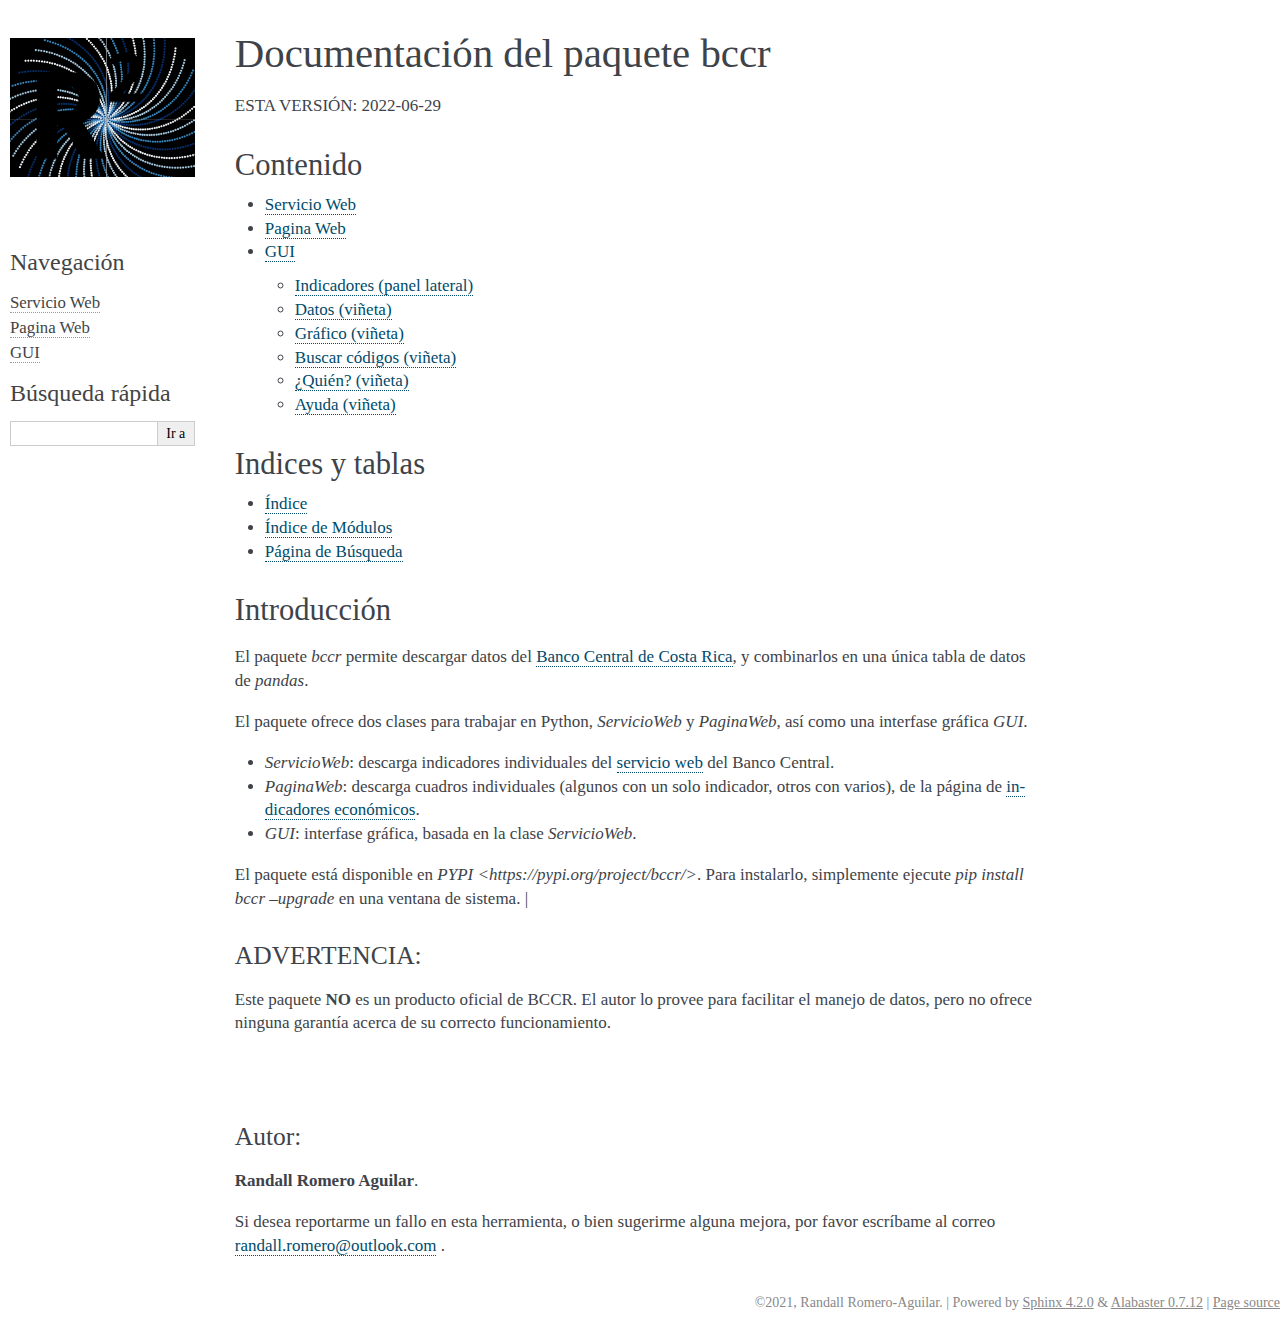
<file: docs/_build/html/index.html>
<!DOCTYPE html>

<html lang="es">
  <head>
    <meta charset="utf-8" />
    <meta name="viewport" content="width=device-width, initial-scale=1.0" /><meta name="generator" content="Docutils 0.17.1: http://docutils.sourceforge.net/" />

    <title>Documentación del paquete bccr &#8212; documentación de bccr - 2021.05</title>
    <link rel="stylesheet" type="text/css" href="_static/pygments.css" />
    <link rel="stylesheet" type="text/css" href="_static/alabaster.css" />
    <script data-url_root="./" id="documentation_options" src="_static/documentation_options.js"></script>
    <script src="_static/jquery.js"></script>
    <script src="_static/underscore.js"></script>
    <script src="_static/doctools.js"></script>
    <script src="_static/translations.js"></script>
    <link rel="index" title="Índice" href="genindex.html" />
    <link rel="search" title="Búsqueda" href="search.html" />
    <link rel="next" title="Servicio Web" href="gee.html" />
   
  <link rel="stylesheet" href="_static/custom.css" type="text/css" />
  
  
  <meta name="viewport" content="width=device-width, initial-scale=0.9, maximum-scale=0.9" />

  </head><body>
  

    <div class="document">
      <div class="documentwrapper">
        <div class="bodywrapper">
          

          <div class="body" role="main">
            
  <section id="documentacion-del-paquete-bccr">
<h1>Documentación del paquete bccr<a class="headerlink" href="#documentacion-del-paquete-bccr" title="Enlazar permanentemente con este título">¶</a></h1>
<p>ESTA VERSIÓN: 2022-06-29</p>
<section id="contenido">
<h2>Contenido<a class="headerlink" href="#contenido" title="Enlazar permanentemente con este título">¶</a></h2>
<div class="toctree-wrapper compound">
<ul>
<li class="toctree-l1"><a class="reference internal" href="gee.html">Servicio Web</a></li>
<li class="toctree-l1"><a class="reference internal" href="pagina.html">Pagina Web</a></li>
<li class="toctree-l1"><a class="reference internal" href="gui.html">GUI</a><ul>
<li class="toctree-l2"><a class="reference internal" href="gui.html#indicadores-panel-lateral">Indicadores  (panel lateral)</a></li>
<li class="toctree-l2"><a class="reference internal" href="gui.html#datos-vineta">Datos (viñeta)</a></li>
<li class="toctree-l2"><a class="reference internal" href="gui.html#grafico-vineta">Gráfico (viñeta)</a></li>
<li class="toctree-l2"><a class="reference internal" href="gui.html#buscar-codigos-vineta">Buscar códigos (viñeta)</a></li>
<li class="toctree-l2"><a class="reference internal" href="gui.html#quien-vineta">¿Quién? (viñeta)</a></li>
<li class="toctree-l2"><a class="reference internal" href="gui.html#ayuda-vineta">Ayuda (viñeta)</a></li>
</ul>
</li>
</ul>
</div>
</section>
<section id="indices-y-tablas">
<h2>Indices y tablas<a class="headerlink" href="#indices-y-tablas" title="Enlazar permanentemente con este título">¶</a></h2>
<ul class="simple">
<li><p><a class="reference internal" href="genindex.html"><span class="std std-ref">Índice</span></a></p></li>
<li><p><a class="reference internal" href="py-modindex.html"><span class="std std-ref">Índice de Módulos</span></a></p></li>
<li><p><a class="reference internal" href="search.html"><span class="std std-ref">Página de Búsqueda</span></a></p></li>
</ul>
</section>
<section id="introduccion">
<h2>Introducción<a class="headerlink" href="#introduccion" title="Enlazar permanentemente con este título">¶</a></h2>
<p>El paquete <cite>bccr</cite> permite descargar datos del <a class="reference external" href="https://www.bccr.fi.cr/">Banco Central de Costa Rica</a>, y combinarlos en una única tabla de datos de <cite>pandas</cite>.</p>
<p>El paquete ofrece dos clases para trabajar en Python, <cite>ServicioWeb</cite> y <cite>PaginaWeb</cite>, así como una interfase gráfica <cite>GUI</cite>.</p>
<ul class="simple">
<li><p><cite>ServicioWeb</cite>: descarga indicadores individuales del <a class="reference external" href="https://www.bccr.fi.cr/indicadores-economicos/servicio-web">servicio web</a> del Banco Central.</p></li>
<li><p><cite>PaginaWeb</cite>: descarga cuadros individuales (algunos con un solo indicador, otros con varios), de la página de <a class="reference external" href="https://www.bccr.fi.cr/indicadores-economicos">indicadores económicos</a>.</p></li>
<li><p><cite>GUI</cite>: interfase gráfica, basada en la clase <cite>ServicioWeb</cite>.</p></li>
</ul>
<p>El paquete está disponible en <cite>PYPI &lt;https://pypi.org/project/bccr/&gt;</cite>. Para instalarlo, simplemente ejecute <cite>pip install bccr –upgrade</cite> en una ventana de sistema.
|</p>
<section id="advertencia">
<h3>ADVERTENCIA:<a class="headerlink" href="#advertencia" title="Enlazar permanentemente con este título">¶</a></h3>
<p>Este paquete <strong>NO</strong> es un producto oficial de BCCR. El autor lo provee para facilitar el manejo de datos, pero no ofrece ninguna garantía acerca de su correcto funcionamiento.</p>
<div class="line-block">
<div class="line"><br /></div>
<div class="line"><br /></div>
</div>
</section>
<section id="autor">
<h3>Autor:<a class="headerlink" href="#autor" title="Enlazar permanentemente con este título">¶</a></h3>
<p><strong>Randall Romero Aguilar</strong>.</p>
<p>Si desea reportarme un fallo en esta herramienta, o bien sugerirme alguna mejora, por favor escríbame al correo <a class="reference external" href="mailto:randall&#46;romero&#37;&#52;&#48;outlook&#46;com">randall<span>&#46;</span>romero<span>&#64;</span>outlook<span>&#46;</span>com</a> .</p>
</section>
</section>
</section>


          </div>
          
        </div>
      </div>
      <div class="sphinxsidebar" role="navigation" aria-label="main navigation">
        <div class="sphinxsidebarwrapper">
<p class="logo">
  <a href="#">
    <img class="logo" src="_static/r2-logo.png" alt="Logo"/>
    
  </a>
</p>






<p>
<iframe src="https://ghbtns.com/github-btn.html?user=randall-romero&repo=bccr&type=watch&count=true&size=large&v=2"
  allowtransparency="true" frameborder="0" scrolling="0" width="200px" height="35px"></iframe>
</p>





<h3>Navegación</h3>
<ul>
<li class="toctree-l1"><a class="reference internal" href="gee.html">Servicio Web</a></li>
<li class="toctree-l1"><a class="reference internal" href="pagina.html">Pagina Web</a></li>
<li class="toctree-l1"><a class="reference internal" href="gui.html">GUI</a></li>
</ul>

<div class="relations">
<h3>Related Topics</h3>
<ul>
  <li><a href="#">Documentation overview</a><ul>
      <li>Next: <a href="gee.html" title="próximo capítulo">Servicio Web</a></li>
  </ul></li>
</ul>
</div>
<div id="searchbox" style="display: none" role="search">
  <h3 id="searchlabel">Búsqueda rápida</h3>
    <div class="searchformwrapper">
    <form class="search" action="search.html" method="get">
      <input type="text" name="q" aria-labelledby="searchlabel" autocomplete="off" autocorrect="off" autocapitalize="off" spellcheck="false"/>
      <input type="submit" value="Ir a" />
    </form>
    </div>
</div>
<script>$('#searchbox').show(0);</script>








        </div>
      </div>
      <div class="clearer"></div>
    </div>
    <div class="footer">
      &copy;2021, Randall Romero-Aguilar.
      
      |
      Powered by <a href="http://sphinx-doc.org/">Sphinx 4.2.0</a>
      &amp; <a href="https://github.com/bitprophet/alabaster">Alabaster 0.7.12</a>
      
      |
      <a href="_sources/index.rst.txt"
          rel="nofollow">Page source</a>
    </div>

    

    
  </body>
</html>
</file>
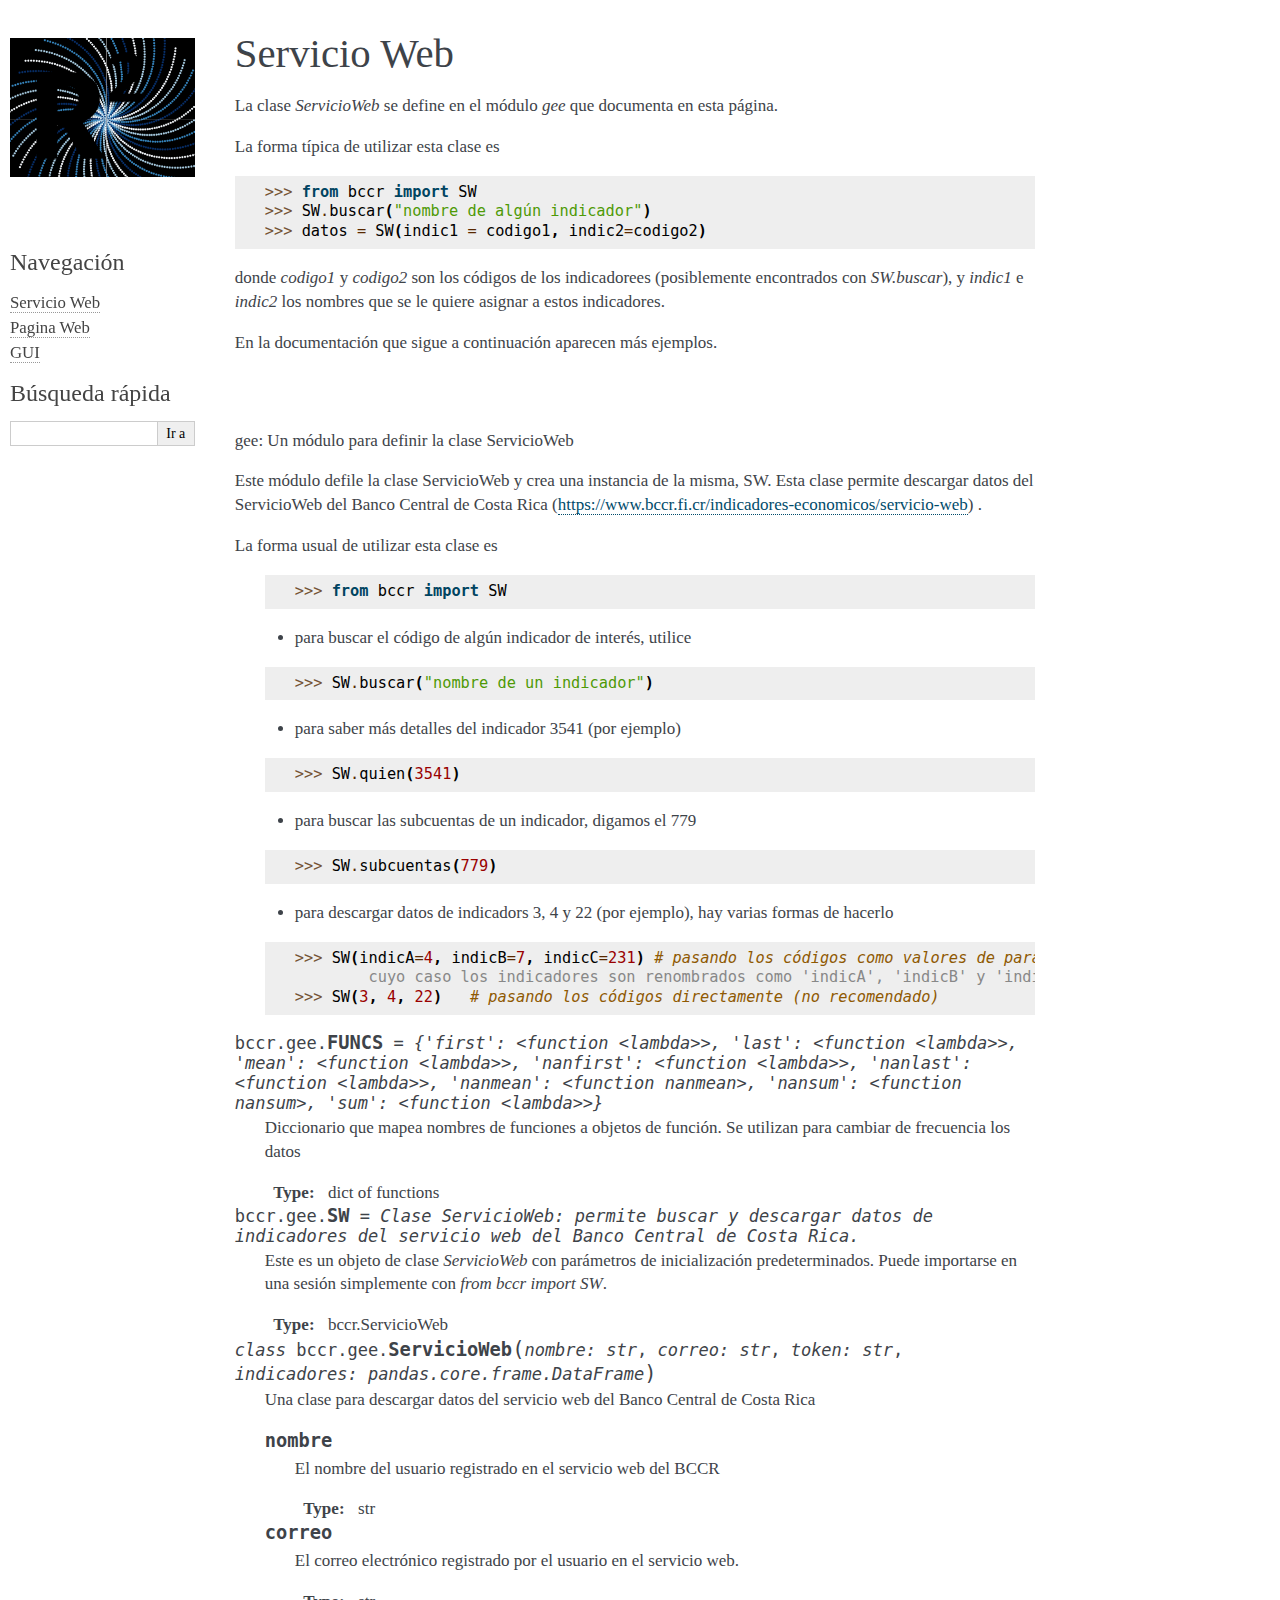
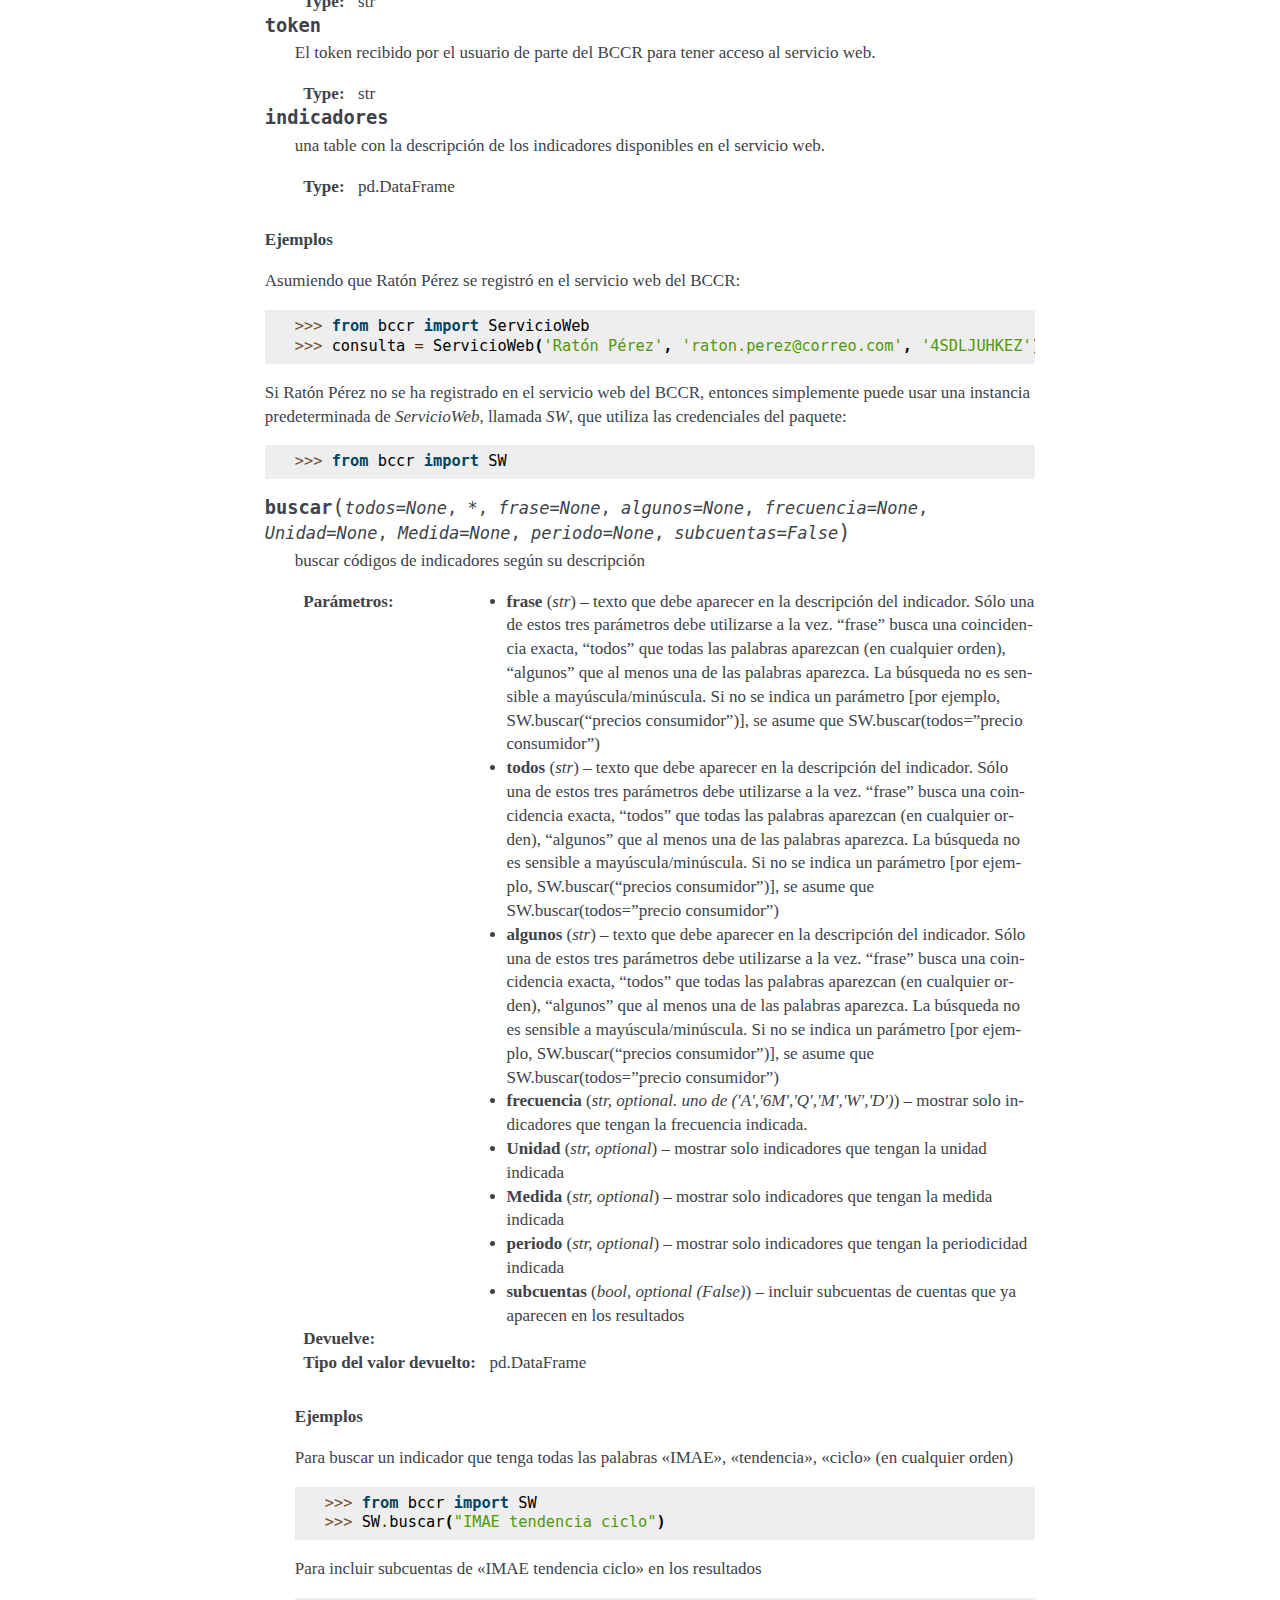
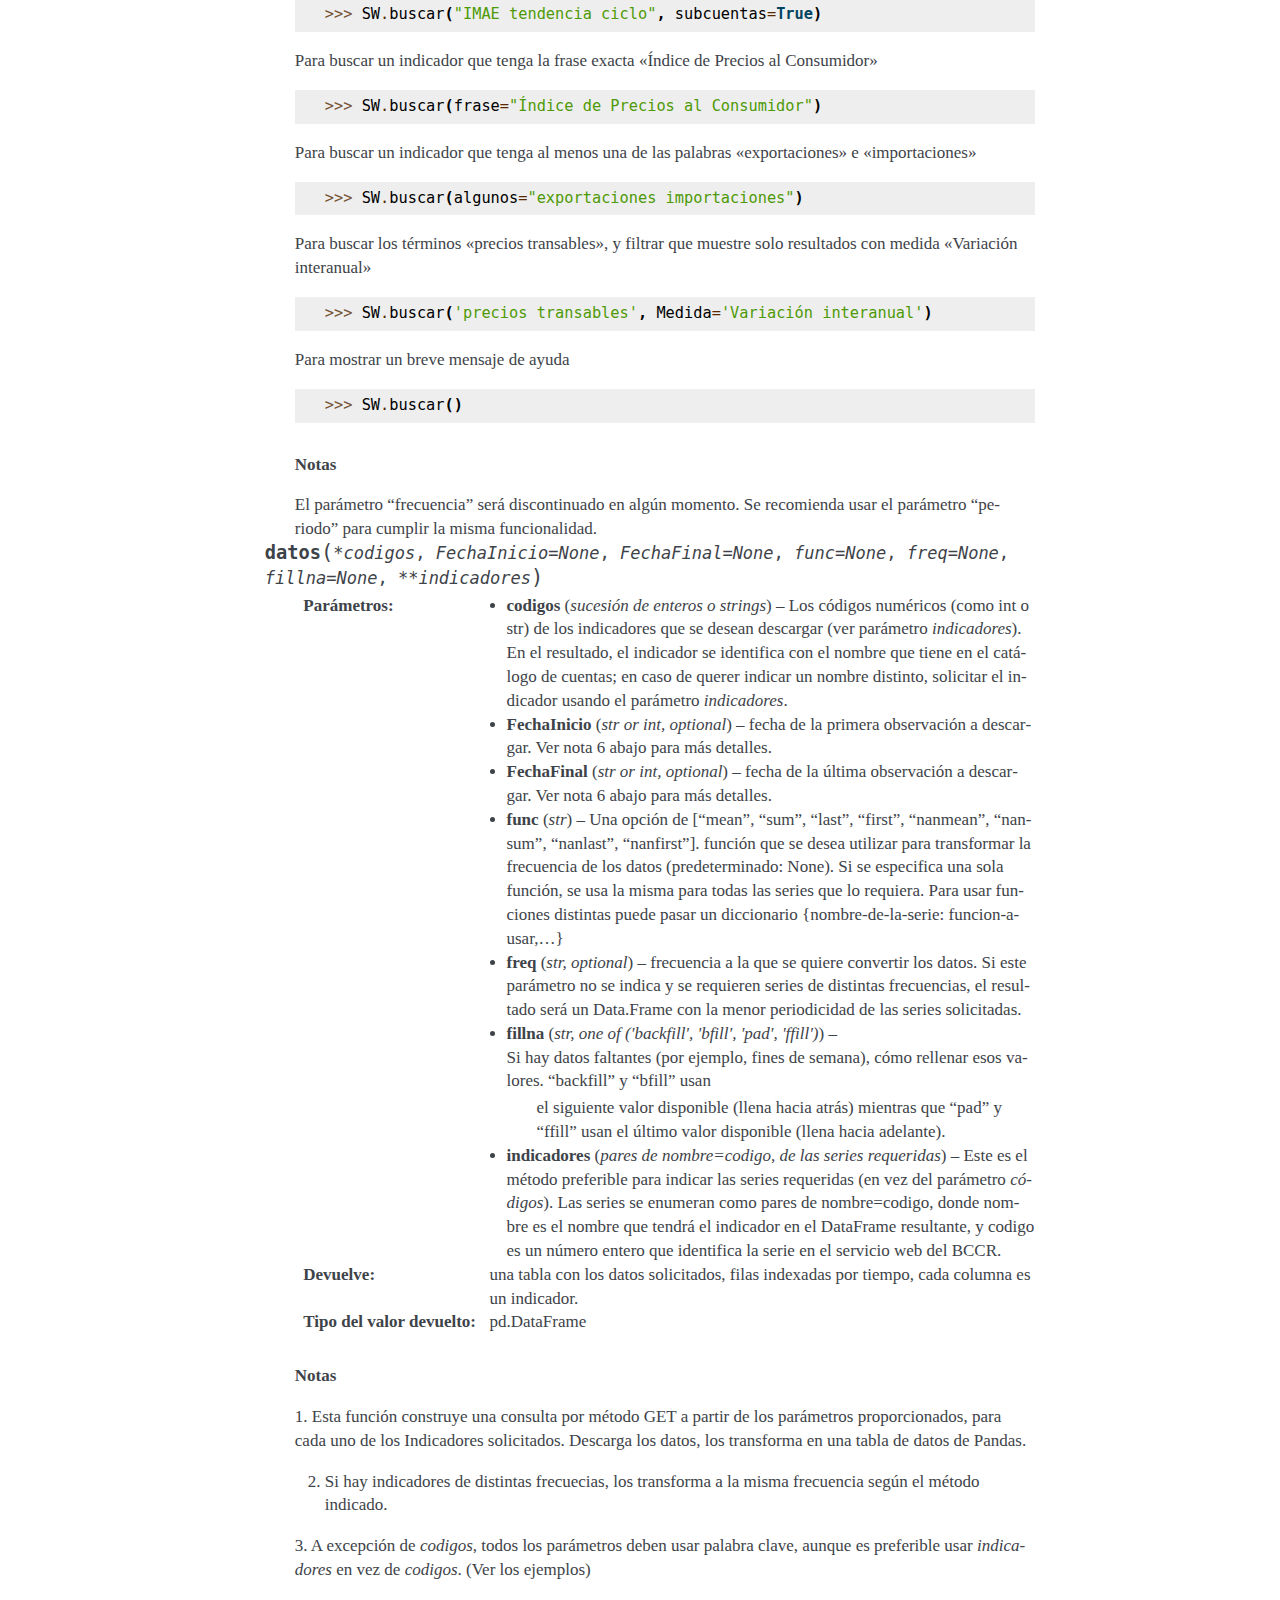
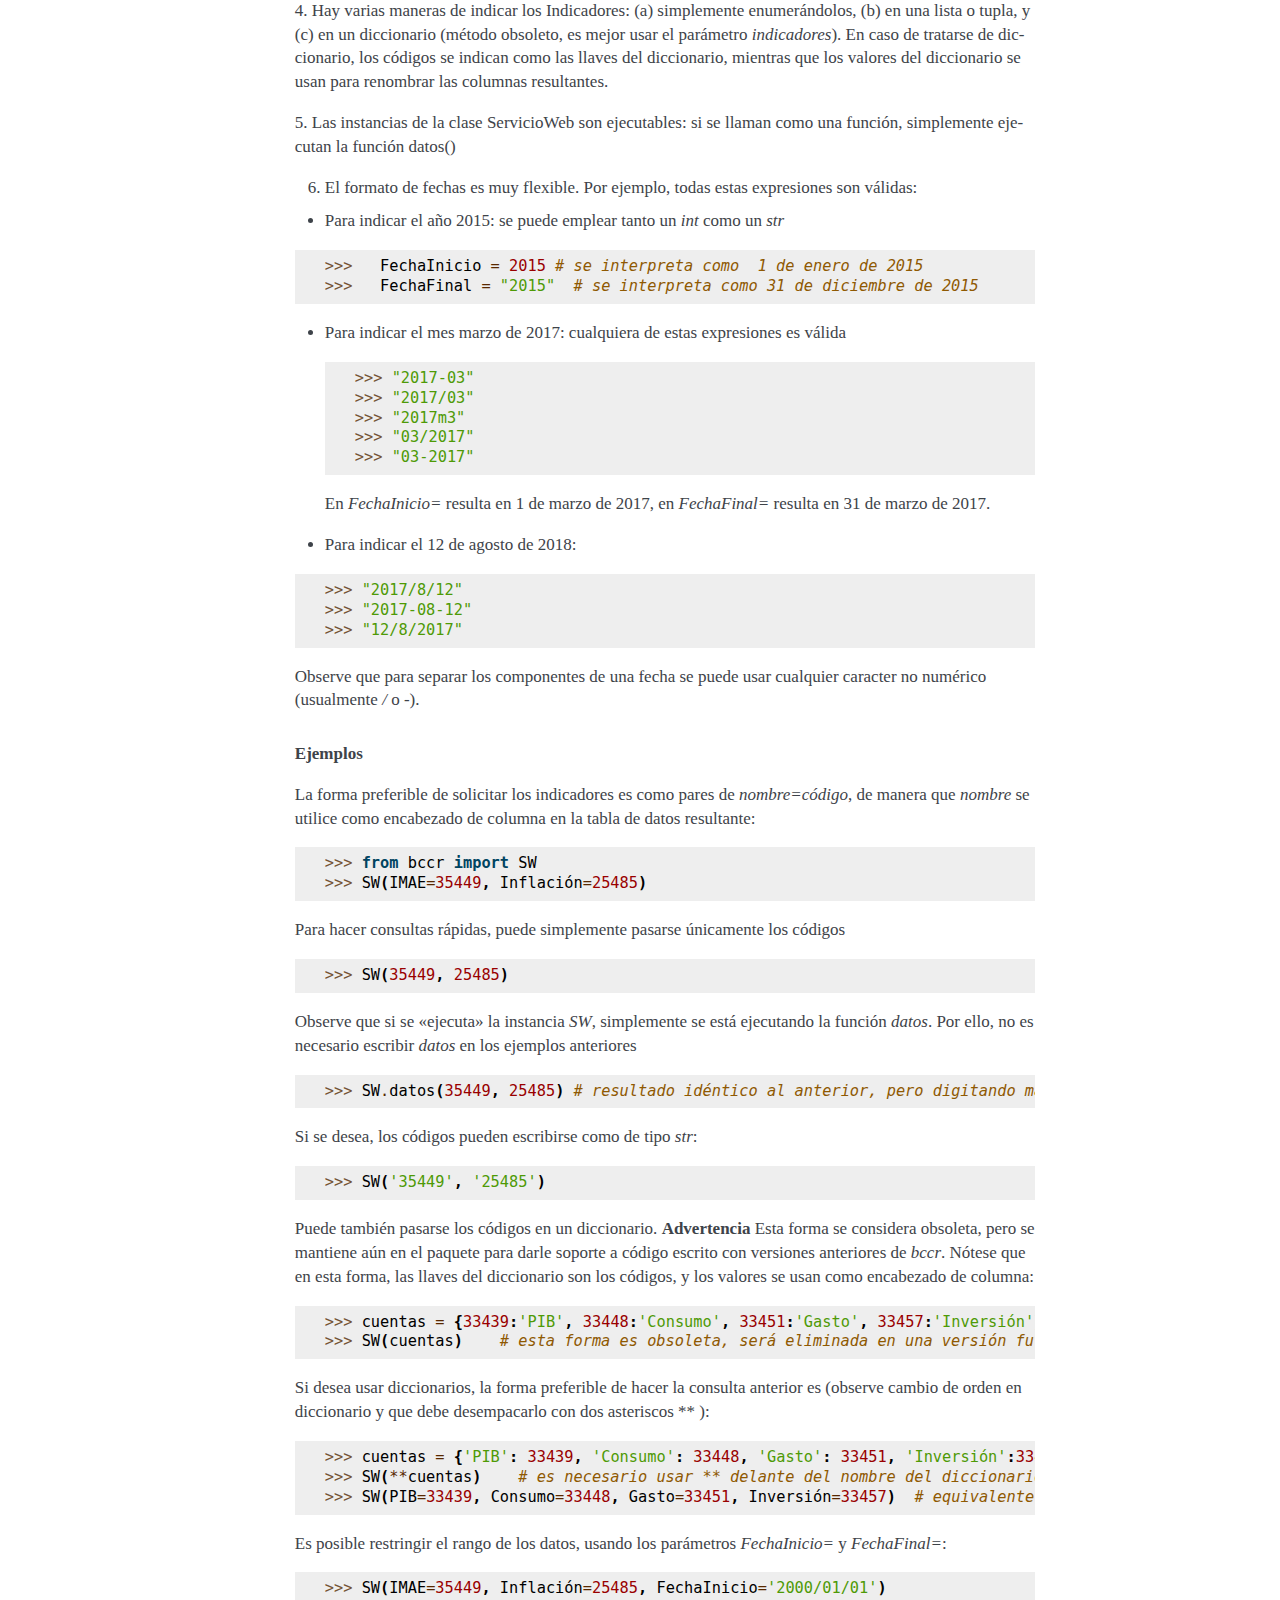
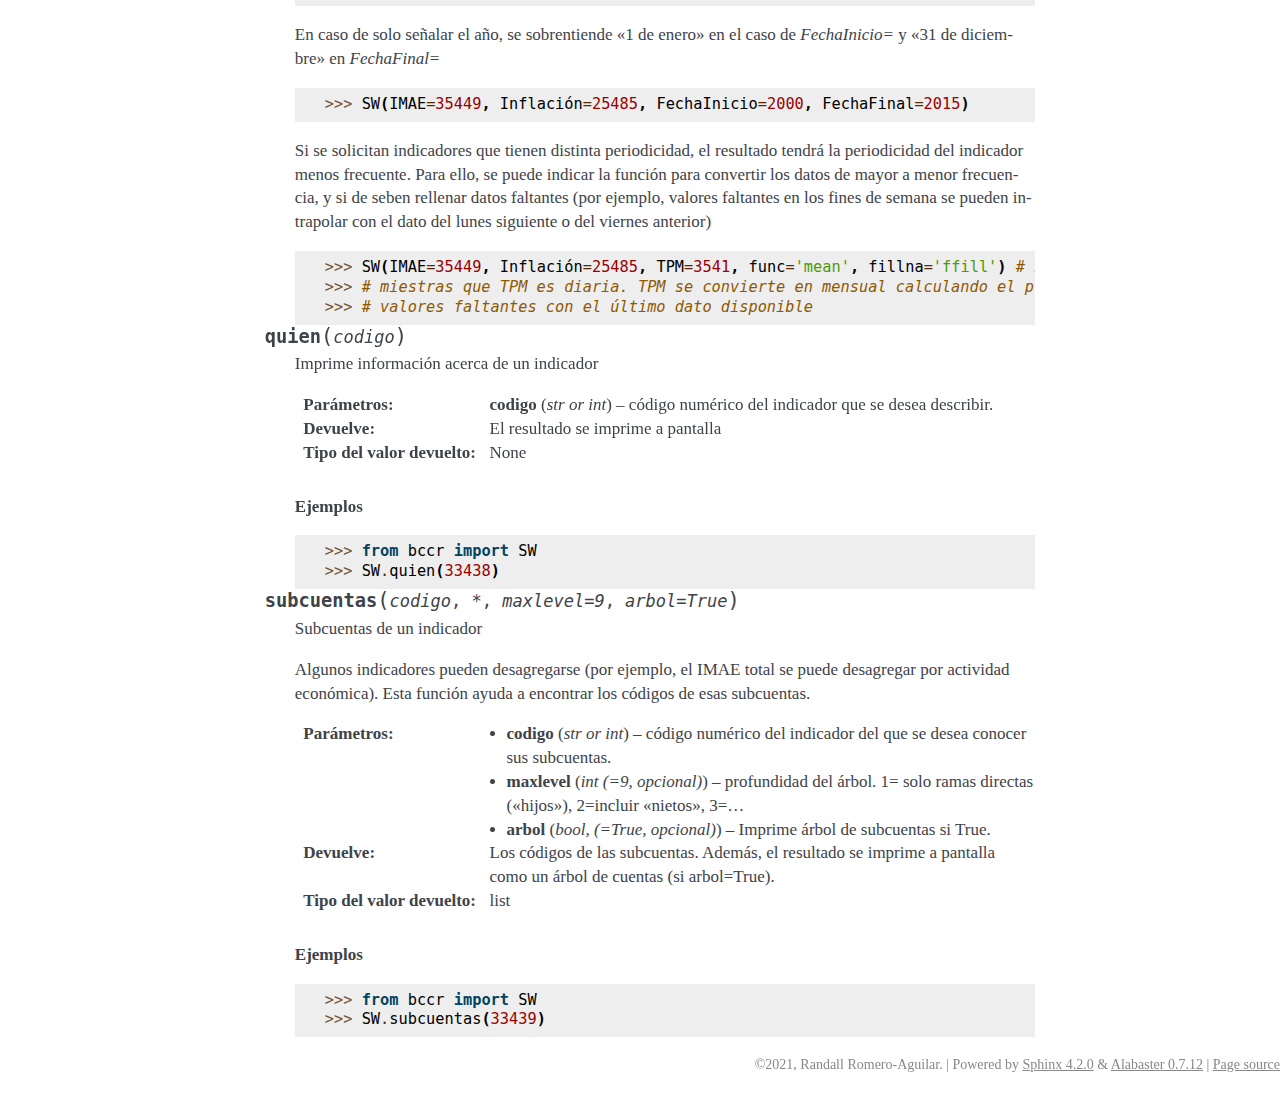
<file: docs/_build/html/gee.html>
<!DOCTYPE html>

<html lang="es">
  <head>
    <meta charset="utf-8" />
    <meta name="viewport" content="width=device-width, initial-scale=1.0" /><meta name="generator" content="Docutils 0.17.1: http://docutils.sourceforge.net/" />

    <title>Servicio Web &#8212; documentación de bccr - 2021.05</title>
    <link rel="stylesheet" type="text/css" href="_static/pygments.css" />
    <link rel="stylesheet" type="text/css" href="_static/alabaster.css" />
    <script data-url_root="./" id="documentation_options" src="_static/documentation_options.js"></script>
    <script src="_static/jquery.js"></script>
    <script src="_static/underscore.js"></script>
    <script src="_static/doctools.js"></script>
    <script src="_static/translations.js"></script>
    <link rel="index" title="Índice" href="genindex.html" />
    <link rel="search" title="Búsqueda" href="search.html" />
    <link rel="next" title="Pagina Web" href="pagina.html" />
    <link rel="prev" title="Documentación del paquete bccr" href="index.html" />
   
  <link rel="stylesheet" href="_static/custom.css" type="text/css" />
  
  
  <meta name="viewport" content="width=device-width, initial-scale=0.9, maximum-scale=0.9" />

  </head><body>
  

    <div class="document">
      <div class="documentwrapper">
        <div class="bodywrapper">
          

          <div class="body" role="main">
            
  <section id="servicio-web">
<h1>Servicio Web<a class="headerlink" href="#servicio-web" title="Enlazar permanentemente con este título">¶</a></h1>
<p>La clase <cite>ServicioWeb</cite> se define en el módulo <cite>gee</cite> que documenta  en esta página.</p>
<p>La forma típica de utilizar esta clase es</p>
<div class="doctest highlight-default notranslate"><div class="highlight"><pre><span></span><span class="gp">&gt;&gt;&gt; </span><span class="kn">from</span> <span class="nn">bccr</span> <span class="kn">import</span> <span class="n">SW</span>
<span class="gp">&gt;&gt;&gt; </span><span class="n">SW</span><span class="o">.</span><span class="n">buscar</span><span class="p">(</span><span class="s2">&quot;nombre de algún indicador&quot;</span><span class="p">)</span>
<span class="gp">&gt;&gt;&gt; </span><span class="n">datos</span> <span class="o">=</span> <span class="n">SW</span><span class="p">(</span><span class="n">indic1</span> <span class="o">=</span> <span class="n">codigo1</span><span class="p">,</span> <span class="n">indic2</span><span class="o">=</span><span class="n">codigo2</span><span class="p">)</span>
</pre></div>
</div>
<p>donde <cite>codigo1</cite> y <cite>codigo2</cite> son los códigos de los indicadorees (posiblemente encontrados con <cite>SW.buscar</cite>), y <cite>indic1</cite> e <cite>indic2</cite> los nombres que se le quiere asignar a estos indicadores.</p>
<p>En la documentación que sigue a continuación aparecen más ejemplos.</p>
<div class="line-block">
<div class="line"><br /></div>
<div class="line"><br /></div>
</div>
<span class="target" id="module-bccr.gee"></span><p>gee: Un módulo para definir la clase ServicioWeb</p>
<p>Este módulo defile la clase ServicioWeb y crea una instancia de la misma, SW. Esta clase permite descargar datos
del ServicioWeb del Banco Central de Costa Rica (<a class="reference external" href="https://www.bccr.fi.cr/indicadores-economicos/servicio-web">https://www.bccr.fi.cr/indicadores-economicos/servicio-web</a>) .</p>
<p>La forma usual de utilizar esta clase es</p>
<blockquote>
<div><div class="doctest highlight-default notranslate"><div class="highlight"><pre><span></span><span class="gp">&gt;&gt;&gt; </span><span class="kn">from</span> <span class="nn">bccr</span> <span class="kn">import</span> <span class="n">SW</span>
</pre></div>
</div>
<ul class="simple">
<li><p>para buscar el código de algún indicador de interés, utilice</p></li>
</ul>
<div class="doctest highlight-default notranslate"><div class="highlight"><pre><span></span><span class="gp">&gt;&gt;&gt; </span><span class="n">SW</span><span class="o">.</span><span class="n">buscar</span><span class="p">(</span><span class="s2">&quot;nombre de un indicador&quot;</span><span class="p">)</span>
</pre></div>
</div>
<ul class="simple">
<li><p>para saber más detalles del indicador 3541 (por ejemplo)</p></li>
</ul>
<div class="doctest highlight-default notranslate"><div class="highlight"><pre><span></span><span class="gp">&gt;&gt;&gt; </span><span class="n">SW</span><span class="o">.</span><span class="n">quien</span><span class="p">(</span><span class="mi">3541</span><span class="p">)</span>
</pre></div>
</div>
<ul class="simple">
<li><p>para buscar las subcuentas de un indicador, digamos el 779</p></li>
</ul>
<div class="doctest highlight-default notranslate"><div class="highlight"><pre><span></span><span class="gp">&gt;&gt;&gt; </span><span class="n">SW</span><span class="o">.</span><span class="n">subcuentas</span><span class="p">(</span><span class="mi">779</span><span class="p">)</span>
</pre></div>
</div>
<ul class="simple">
<li><p>para descargar datos de indicadors 3, 4 y 22 (por ejemplo), hay varias formas de hacerlo</p></li>
</ul>
<div class="doctest highlight-default notranslate"><div class="highlight"><pre><span></span><span class="gp">&gt;&gt;&gt; </span><span class="n">SW</span><span class="p">(</span><span class="n">indicA</span><span class="o">=</span><span class="mi">4</span><span class="p">,</span> <span class="n">indicB</span><span class="o">=</span><span class="mi">7</span><span class="p">,</span> <span class="n">indicC</span><span class="o">=</span><span class="mi">231</span><span class="p">)</span> <span class="c1"># pasando los códigos como valores de parámetros, en</span>
<span class="go">        cuyo caso los indicadores son renombrados como &#39;indicA&#39;, &#39;indicB&#39; y &#39;indicC&#39;, respectivamente.</span>
<span class="gp">&gt;&gt;&gt; </span><span class="n">SW</span><span class="p">(</span><span class="mi">3</span><span class="p">,</span> <span class="mi">4</span><span class="p">,</span> <span class="mi">22</span><span class="p">)</span>   <span class="c1"># pasando los códigos directamente (no recomendado)</span>
</pre></div>
</div>
</div></blockquote>
<dl class="py data">
<dt class="sig sig-object py" id="bccr.gee.FUNCS">
<span class="sig-prename descclassname"><span class="pre">bccr.gee.</span></span><span class="sig-name descname"><span class="pre">FUNCS</span></span><em class="property"> <span class="pre">=</span> <span class="pre">{'first':</span> <span class="pre">&lt;function</span> <span class="pre">&lt;lambda&gt;&gt;,</span> <span class="pre">'last':</span> <span class="pre">&lt;function</span> <span class="pre">&lt;lambda&gt;&gt;,</span> <span class="pre">'mean':</span> <span class="pre">&lt;function</span> <span class="pre">&lt;lambda&gt;&gt;,</span> <span class="pre">'nanfirst':</span> <span class="pre">&lt;function</span> <span class="pre">&lt;lambda&gt;&gt;,</span> <span class="pre">'nanlast':</span> <span class="pre">&lt;function</span> <span class="pre">&lt;lambda&gt;&gt;,</span> <span class="pre">'nanmean':</span> <span class="pre">&lt;function</span> <span class="pre">nanmean&gt;,</span> <span class="pre">'nansum':</span> <span class="pre">&lt;function</span> <span class="pre">nansum&gt;,</span> <span class="pre">'sum':</span> <span class="pre">&lt;function</span> <span class="pre">&lt;lambda&gt;&gt;}</span></em><a class="headerlink" href="#bccr.gee.FUNCS" title="Enlazar permanentemente con esta definición">¶</a></dt>
<dd><p>Diccionario que mapea nombres de funciones a objetos de función. Se utilizan para cambiar de
frecuencia los datos</p>
<dl class="field-list simple">
<dt class="field-odd">Type</dt>
<dd class="field-odd"><p>dict of functions</p>
</dd>
</dl>
</dd></dl>

<dl class="py data">
<dt class="sig sig-object py" id="bccr.gee.SW">
<span class="sig-prename descclassname"><span class="pre">bccr.gee.</span></span><span class="sig-name descname"><span class="pre">SW</span></span><em class="property"> <span class="pre">=</span> <span class="pre">Clase</span> <span class="pre">ServicioWeb:</span> <span class="pre">permite</span> <span class="pre">buscar</span> <span class="pre">y</span> <span class="pre">descargar</span> <span class="pre">datos</span> <span class="pre">de</span> <span class="pre">indicadores</span> <span class="pre">del</span> <span class="pre">servicio</span> <span class="pre">web</span> <span class="pre">del</span> <span class="pre">Banco</span> <span class="pre">Central</span> <span class="pre">de</span> <span class="pre">Costa</span> <span class="pre">Rica.</span></em><a class="headerlink" href="#bccr.gee.SW" title="Enlazar permanentemente con esta definición">¶</a></dt>
<dd><p>Este es un objeto de clase <cite>ServicioWeb</cite> con parámetros de inicialización predeterminados. Puede
importarse en una sesión simplemente con <cite>from bccr import SW</cite>.</p>
<dl class="field-list simple">
<dt class="field-odd">Type</dt>
<dd class="field-odd"><p>bccr.ServicioWeb</p>
</dd>
</dl>
</dd></dl>

<dl class="py class">
<dt class="sig sig-object py" id="bccr.gee.ServicioWeb">
<em class="property"><span class="pre">class</span> </em><span class="sig-prename descclassname"><span class="pre">bccr.gee.</span></span><span class="sig-name descname"><span class="pre">ServicioWeb</span></span><span class="sig-paren">(</span><em class="sig-param"><span class="n"><span class="pre">nombre</span></span><span class="p"><span class="pre">:</span></span> <span class="n"><span class="pre">str</span></span></em>, <em class="sig-param"><span class="n"><span class="pre">correo</span></span><span class="p"><span class="pre">:</span></span> <span class="n"><span class="pre">str</span></span></em>, <em class="sig-param"><span class="n"><span class="pre">token</span></span><span class="p"><span class="pre">:</span></span> <span class="n"><span class="pre">str</span></span></em>, <em class="sig-param"><span class="n"><span class="pre">indicadores</span></span><span class="p"><span class="pre">:</span></span> <span class="n"><span class="pre">pandas.core.frame.DataFrame</span></span></em><span class="sig-paren">)</span><a class="headerlink" href="#bccr.gee.ServicioWeb" title="Enlazar permanentemente con esta definición">¶</a></dt>
<dd><p>Una clase para descargar datos del servicio web del Banco Central de Costa Rica</p>
<dl class="py attribute">
<dt class="sig sig-object py" id="bccr.gee.ServicioWeb.nombre">
<span class="sig-name descname"><span class="pre">nombre</span></span><a class="headerlink" href="#bccr.gee.ServicioWeb.nombre" title="Enlazar permanentemente con esta definición">¶</a></dt>
<dd><p>El nombre del usuario registrado en el servicio web del BCCR</p>
<dl class="field-list simple">
<dt class="field-odd">Type</dt>
<dd class="field-odd"><p>str</p>
</dd>
</dl>
</dd></dl>

<dl class="py attribute">
<dt class="sig sig-object py" id="bccr.gee.ServicioWeb.correo">
<span class="sig-name descname"><span class="pre">correo</span></span><a class="headerlink" href="#bccr.gee.ServicioWeb.correo" title="Enlazar permanentemente con esta definición">¶</a></dt>
<dd><p>El correo electrónico registrado por el usuario en el servicio web.</p>
<dl class="field-list simple">
<dt class="field-odd">Type</dt>
<dd class="field-odd"><p>str</p>
</dd>
</dl>
</dd></dl>

<dl class="py attribute">
<dt class="sig sig-object py" id="bccr.gee.ServicioWeb.token">
<span class="sig-name descname"><span class="pre">token</span></span><a class="headerlink" href="#bccr.gee.ServicioWeb.token" title="Enlazar permanentemente con esta definición">¶</a></dt>
<dd><p>El token recibido por el usuario de parte del BCCR para tener acceso al servicio web.</p>
<dl class="field-list simple">
<dt class="field-odd">Type</dt>
<dd class="field-odd"><p>str</p>
</dd>
</dl>
</dd></dl>

<dl class="py attribute">
<dt class="sig sig-object py" id="bccr.gee.ServicioWeb.indicadores">
<span class="sig-name descname"><span class="pre">indicadores</span></span><a class="headerlink" href="#bccr.gee.ServicioWeb.indicadores" title="Enlazar permanentemente con esta definición">¶</a></dt>
<dd><p>una table con la descripción de los indicadores disponibles en el servicio web.</p>
<dl class="field-list simple">
<dt class="field-odd">Type</dt>
<dd class="field-odd"><p>pd.DataFrame</p>
</dd>
</dl>
</dd></dl>

<p class="rubric">Ejemplos</p>
<p>Asumiendo que Ratón Pérez se registró en el servicio web del BCCR:</p>
<div class="doctest highlight-default notranslate"><div class="highlight"><pre><span></span><span class="gp">&gt;&gt;&gt; </span><span class="kn">from</span> <span class="nn">bccr</span> <span class="kn">import</span> <span class="n">ServicioWeb</span>
<span class="gp">&gt;&gt;&gt; </span><span class="n">consulta</span> <span class="o">=</span> <span class="n">ServicioWeb</span><span class="p">(</span><span class="s1">&#39;Ratón Pérez&#39;</span><span class="p">,</span> <span class="s1">&#39;raton.perez@correo.com&#39;</span><span class="p">,</span> <span class="s1">&#39;4SDLJUHKEZ&#39;</span><span class="p">)</span>
</pre></div>
</div>
<p>Si Ratón Pérez no se ha registrado en el servicio web del BCCR, entonces simplemente puede usar una instancia
predeterminada de <cite>ServicioWeb</cite>, llamada <cite>SW</cite>, que utiliza las credenciales del paquete:</p>
<div class="doctest highlight-default notranslate"><div class="highlight"><pre><span></span><span class="gp">&gt;&gt;&gt; </span><span class="kn">from</span> <span class="nn">bccr</span> <span class="kn">import</span> <span class="n">SW</span>
</pre></div>
</div>
<dl class="py method">
<dt class="sig sig-object py" id="bccr.gee.ServicioWeb.buscar">
<span class="sig-name descname"><span class="pre">buscar</span></span><span class="sig-paren">(</span><em class="sig-param"><span class="n"><span class="pre">todos</span></span><span class="o"><span class="pre">=</span></span><span class="default_value"><span class="pre">None</span></span></em>, <em class="sig-param"><span class="o"><span class="pre">*</span></span></em>, <em class="sig-param"><span class="n"><span class="pre">frase</span></span><span class="o"><span class="pre">=</span></span><span class="default_value"><span class="pre">None</span></span></em>, <em class="sig-param"><span class="n"><span class="pre">algunos</span></span><span class="o"><span class="pre">=</span></span><span class="default_value"><span class="pre">None</span></span></em>, <em class="sig-param"><span class="n"><span class="pre">frecuencia</span></span><span class="o"><span class="pre">=</span></span><span class="default_value"><span class="pre">None</span></span></em>, <em class="sig-param"><span class="n"><span class="pre">Unidad</span></span><span class="o"><span class="pre">=</span></span><span class="default_value"><span class="pre">None</span></span></em>, <em class="sig-param"><span class="n"><span class="pre">Medida</span></span><span class="o"><span class="pre">=</span></span><span class="default_value"><span class="pre">None</span></span></em>, <em class="sig-param"><span class="n"><span class="pre">periodo</span></span><span class="o"><span class="pre">=</span></span><span class="default_value"><span class="pre">None</span></span></em>, <em class="sig-param"><span class="n"><span class="pre">subcuentas</span></span><span class="o"><span class="pre">=</span></span><span class="default_value"><span class="pre">False</span></span></em><span class="sig-paren">)</span><a class="headerlink" href="#bccr.gee.ServicioWeb.buscar" title="Enlazar permanentemente con esta definición">¶</a></dt>
<dd><p>buscar códigos de indicadores según su descripción</p>
<dl class="field-list simple">
<dt class="field-odd">Parámetros</dt>
<dd class="field-odd"><ul class="simple">
<li><p><strong>frase</strong> (<em>str</em>) – texto que debe aparecer en la descripción del indicador. Sólo una de estos tres parámetros debe utilizarse
a la vez. “frase” busca una coincidencia exacta, “todos” que todas las palabras aparezcan (en cualquier
orden), “algunos” que al menos una de las palabras aparezca. La búsqueda no es sensible a mayúscula/minúscula.
Si no se indica un parámetro [por ejemplo, SW.buscar(“precios consumidor”)], se asume que
SW.buscar(todos=”precio consumidor”)</p></li>
<li><p><strong>todos</strong> (<em>str</em>) – texto que debe aparecer en la descripción del indicador. Sólo una de estos tres parámetros debe utilizarse
a la vez. “frase” busca una coincidencia exacta, “todos” que todas las palabras aparezcan (en cualquier
orden), “algunos” que al menos una de las palabras aparezca. La búsqueda no es sensible a mayúscula/minúscula.
Si no se indica un parámetro [por ejemplo, SW.buscar(“precios consumidor”)], se asume que
SW.buscar(todos=”precio consumidor”)</p></li>
<li><p><strong>algunos</strong> (<em>str</em>) – texto que debe aparecer en la descripción del indicador. Sólo una de estos tres parámetros debe utilizarse
a la vez. “frase” busca una coincidencia exacta, “todos” que todas las palabras aparezcan (en cualquier
orden), “algunos” que al menos una de las palabras aparezca. La búsqueda no es sensible a mayúscula/minúscula.
Si no se indica un parámetro [por ejemplo, SW.buscar(“precios consumidor”)], se asume que
SW.buscar(todos=”precio consumidor”)</p></li>
<li><p><strong>frecuencia</strong> (<em>str</em><em>, </em><em>optional. uno de</em><em> (</em><em>'A'</em><em>,</em><em>'6M'</em><em>,</em><em>'Q'</em><em>,</em><em>'M'</em><em>,</em><em>'W'</em><em>,</em><em>'D'</em><em>)</em>) – mostrar solo indicadores que tengan la frecuencia indicada.</p></li>
<li><p><strong>Unidad</strong> (<em>str</em><em>, </em><em>optional</em>) – mostrar solo indicadores que tengan la unidad indicada</p></li>
<li><p><strong>Medida</strong> (<em>str</em><em>, </em><em>optional</em>) – mostrar solo indicadores que tengan la medida indicada</p></li>
<li><p><strong>periodo</strong> (<em>str</em><em>, </em><em>optional</em>) – mostrar solo indicadores que tengan la periodicidad indicada</p></li>
<li><p><strong>subcuentas</strong> (<em>bool</em><em>, </em><em>optional</em><em> (</em><em>False</em><em>)</em>) – incluir subcuentas de cuentas que ya aparecen en los resultados</p></li>
</ul>
</dd>
<dt class="field-even">Devuelve</dt>
<dd class="field-even"><p></p>
</dd>
<dt class="field-odd">Tipo del valor devuelto</dt>
<dd class="field-odd"><p>pd.DataFrame</p>
</dd>
</dl>
<p class="rubric">Ejemplos</p>
<p>Para buscar un indicador que tenga todas las palabras «IMAE», «tendencia», «ciclo» (en cualquier orden)</p>
<div class="doctest highlight-default notranslate"><div class="highlight"><pre><span></span><span class="gp">&gt;&gt;&gt; </span><span class="kn">from</span> <span class="nn">bccr</span> <span class="kn">import</span> <span class="n">SW</span>
<span class="gp">&gt;&gt;&gt; </span><span class="n">SW</span><span class="o">.</span><span class="n">buscar</span><span class="p">(</span><span class="s2">&quot;IMAE tendencia ciclo&quot;</span><span class="p">)</span>
</pre></div>
</div>
<p>Para incluir subcuentas de «IMAE tendencia ciclo» en los resultados</p>
<div class="doctest highlight-default notranslate"><div class="highlight"><pre><span></span><span class="gp">&gt;&gt;&gt; </span><span class="n">SW</span><span class="o">.</span><span class="n">buscar</span><span class="p">(</span><span class="s2">&quot;IMAE tendencia ciclo&quot;</span><span class="p">,</span> <span class="n">subcuentas</span><span class="o">=</span><span class="kc">True</span><span class="p">)</span>
</pre></div>
</div>
<p>Para buscar un indicador que tenga la frase exacta «Índice de Precios al Consumidor»</p>
<div class="doctest highlight-default notranslate"><div class="highlight"><pre><span></span><span class="gp">&gt;&gt;&gt; </span><span class="n">SW</span><span class="o">.</span><span class="n">buscar</span><span class="p">(</span><span class="n">frase</span><span class="o">=</span><span class="s2">&quot;Índice de Precios al Consumidor&quot;</span><span class="p">)</span>
</pre></div>
</div>
<p>Para buscar un indicador que tenga al menos una de las palabras «exportaciones» e «importaciones»</p>
<div class="doctest highlight-default notranslate"><div class="highlight"><pre><span></span><span class="gp">&gt;&gt;&gt; </span><span class="n">SW</span><span class="o">.</span><span class="n">buscar</span><span class="p">(</span><span class="n">algunos</span><span class="o">=</span><span class="s2">&quot;exportaciones importaciones&quot;</span><span class="p">)</span>
</pre></div>
</div>
<p>Para buscar los términos «precios transables», y filtrar que muestre solo resultados con medida «Variación interanual»</p>
<div class="doctest highlight-default notranslate"><div class="highlight"><pre><span></span><span class="gp">&gt;&gt;&gt; </span><span class="n">SW</span><span class="o">.</span><span class="n">buscar</span><span class="p">(</span><span class="s1">&#39;precios transables&#39;</span><span class="p">,</span> <span class="n">Medida</span><span class="o">=</span><span class="s1">&#39;Variación interanual&#39;</span><span class="p">)</span>
</pre></div>
</div>
<p>Para mostrar un breve mensaje de ayuda</p>
<div class="doctest highlight-default notranslate"><div class="highlight"><pre><span></span><span class="gp">&gt;&gt;&gt; </span><span class="n">SW</span><span class="o">.</span><span class="n">buscar</span><span class="p">()</span>
</pre></div>
</div>
<p class="rubric">Notas</p>
<p>El parámetro “frecuencia” será discontinuado en algún momento. Se recomienda usar el parámetro “periodo” para
cumplir la misma funcionalidad.</p>
</dd></dl>

<dl class="py method">
<dt class="sig sig-object py" id="bccr.gee.ServicioWeb.datos">
<span class="sig-name descname"><span class="pre">datos</span></span><span class="sig-paren">(</span><em class="sig-param"><span class="o"><span class="pre">*</span></span><span class="n"><span class="pre">codigos</span></span></em>, <em class="sig-param"><span class="n"><span class="pre">FechaInicio</span></span><span class="o"><span class="pre">=</span></span><span class="default_value"><span class="pre">None</span></span></em>, <em class="sig-param"><span class="n"><span class="pre">FechaFinal</span></span><span class="o"><span class="pre">=</span></span><span class="default_value"><span class="pre">None</span></span></em>, <em class="sig-param"><span class="n"><span class="pre">func</span></span><span class="o"><span class="pre">=</span></span><span class="default_value"><span class="pre">None</span></span></em>, <em class="sig-param"><span class="n"><span class="pre">freq</span></span><span class="o"><span class="pre">=</span></span><span class="default_value"><span class="pre">None</span></span></em>, <em class="sig-param"><span class="n"><span class="pre">fillna</span></span><span class="o"><span class="pre">=</span></span><span class="default_value"><span class="pre">None</span></span></em>, <em class="sig-param"><span class="o"><span class="pre">**</span></span><span class="n"><span class="pre">indicadores</span></span></em><span class="sig-paren">)</span><a class="headerlink" href="#bccr.gee.ServicioWeb.datos" title="Enlazar permanentemente con esta definición">¶</a></dt>
<dd><dl class="field-list simple">
<dt class="field-odd">Parámetros</dt>
<dd class="field-odd"><ul class="simple">
<li><p><strong>codigos</strong> (<em>sucesión de enteros o strings</em>) – Los códigos numéricos (como int o str) de los indicadores que se desean descargar (ver parámetro
<cite>indicadores</cite>). En el resultado, el indicador se identifica con el nombre que tiene en el catálogo de
cuentas; en caso de querer indicar un nombre distinto, solicitar el indicador usando el parámetro
<cite>indicadores</cite>.</p></li>
<li><p><strong>FechaInicio</strong> (<em>str</em><em> or </em><em>int</em><em>, </em><em>optional</em>) – fecha de la primera observación a descargar. Ver nota 6 abajo para más detalles.</p></li>
<li><p><strong>FechaFinal</strong> (<em>str</em><em> or </em><em>int</em><em>, </em><em>optional</em>) – fecha de la última observación a descargar. Ver nota 6 abajo para más detalles.</p></li>
<li><p><strong>func</strong> (<em>str</em>) – Una opción de [“mean”, “sum”, “last”, “first”, “nanmean”, “nansum”, “nanlast”, “nanfirst”].
función que se desea utilizar para transformar la frecuencia de los datos (predeterminado: None).
Si se especifica una sola función, se usa la misma para todas las series que lo requiera. Para usar funciones
distintas puede pasar un diccionario {nombre-de-la-serie: funcion-a-usar,…}</p></li>
<li><p><strong>freq</strong> (<em>str</em><em>, </em><em>optional</em>) – frecuencia a la que se quiere convertir los datos. Si este parámetro no se indica y se requieren series de
distintas frecuencias, el resultado será un Data.Frame con la menor periodicidad de las series solicitadas.</p></li>
<li><p><strong>fillna</strong> (<em>str</em><em>, </em><em>one of</em><em> (</em><em>'backfill'</em><em>, </em><em>'bfill'</em><em>, </em><em>'pad'</em><em>, </em><em>'ffill'</em><em>)</em><em></em>) – <dl class="simple">
<dt>Si hay datos faltantes (por ejemplo, fines de semana), cómo rellenar esos valores. “backfill” y “bfill” usan</dt><dd><p>el siguiente valor disponible (llena hacia atrás) mientras que “pad” y “ffill” usan el último valor
disponible (llena hacia adelante).</p>
</dd>
</dl>
</p></li>
<li><p><strong>indicadores</strong> (<em>pares de nombre=codigo</em><em>, </em><em>de las series requeridas</em>) – Este es el método preferible para indicar las series requeridas (en vez del parámetro <cite>códigos</cite>). Las series
se enumeran como pares de nombre=codigo, donde nombre es el nombre que tendrá el indicador en el DataFrame
resultante, y codigo es un número entero que identifica la serie en el servicio web del BCCR.</p></li>
</ul>
</dd>
<dt class="field-even">Devuelve</dt>
<dd class="field-even"><p>una tabla con los datos solicitados, filas indexadas por tiempo, cada columna es un indicador.</p>
</dd>
<dt class="field-odd">Tipo del valor devuelto</dt>
<dd class="field-odd"><p>pd.DataFrame</p>
</dd>
</dl>
<p class="rubric">Notas</p>
<p>1. Esta función construye una consulta por método GET a partir de los parámetros proporcionados, para cada uno de
los Indicadores solicitados. Descarga los datos, los transforma en una tabla de datos de Pandas.</p>
<ol class="arabic simple" start="2">
<li><p>Si hay indicadores de distintas frecuecias, los transforma a la misma frecuencia según el método indicado.</p></li>
</ol>
<p>3. A excepción de <cite>codigos</cite>, todos los parámetros deben usar palabra clave, aunque es preferible usar <cite>indicadores</cite>
en vez de <cite>codigos</cite>. (Ver los ejemplos)</p>
<p>4. Hay varias maneras de indicar los Indicadores: (a) simplemente enumerándolos, (b) en una lista o tupla, y
(c) en un diccionario (método obsoleto, es mejor usar el parámetro <cite>indicadores</cite>). En caso de tratarse de
diccionario, los códigos se indican como las llaves del diccionario, mientras que los valores del diccionario
se usan para renombrar las columnas resultantes.</p>
<p>5. Las instancias de la clase ServicioWeb son ejecutables: si se llaman como una función, simplemente ejecutan la
función datos()</p>
<ol class="arabic simple" start="6">
<li><p>El formato de fechas es muy flexible. Por ejemplo, todas estas expresiones son válidas:</p></li>
</ol>
<ul class="simple">
<li><p>Para indicar el año 2015: se puede emplear tanto un <cite>int</cite> como un <cite>str</cite></p></li>
</ul>
<div class="doctest highlight-default notranslate"><div class="highlight"><pre><span></span><span class="gp">&gt;&gt;&gt; </span>  <span class="n">FechaInicio</span> <span class="o">=</span> <span class="mi">2015</span> <span class="c1"># se interpreta como  1 de enero de 2015</span>
<span class="gp">&gt;&gt;&gt; </span>  <span class="n">FechaFinal</span> <span class="o">=</span> <span class="s2">&quot;2015&quot;</span>  <span class="c1"># se interpreta como 31 de diciembre de 2015</span>
</pre></div>
</div>
<ul class="simple">
<li><p>Para indicar el mes marzo de 2017: cualquiera de estas expresiones es válida</p></li>
</ul>
<blockquote>
<div><div class="doctest highlight-default notranslate"><div class="highlight"><pre><span></span><span class="gp">&gt;&gt;&gt; </span><span class="s2">&quot;2017-03&quot;</span>
<span class="gp">&gt;&gt;&gt; </span><span class="s2">&quot;2017/03&quot;</span>
<span class="gp">&gt;&gt;&gt; </span><span class="s2">&quot;2017m3&quot;</span>
<span class="gp">&gt;&gt;&gt; </span><span class="s2">&quot;03/2017&quot;</span>
<span class="gp">&gt;&gt;&gt; </span><span class="s2">&quot;03-2017&quot;</span>
</pre></div>
</div>
<p>En <cite>FechaInicio=</cite> resulta en 1 de marzo de 2017, en <cite>FechaFinal=</cite> resulta en 31 de marzo de 2017.</p>
</div></blockquote>
<ul class="simple">
<li><p>Para indicar el 12 de agosto de 2018:</p></li>
</ul>
<div class="doctest highlight-default notranslate"><div class="highlight"><pre><span></span><span class="gp">&gt;&gt;&gt; </span><span class="s2">&quot;2017/8/12&quot;</span>
<span class="gp">&gt;&gt;&gt; </span><span class="s2">&quot;2017-08-12&quot;</span>
<span class="gp">&gt;&gt;&gt; </span><span class="s2">&quot;12/8/2017&quot;</span>
</pre></div>
</div>
<p>Observe que para separar los componentes de una fecha se puede usar cualquier caracter no numérico (usualmente <cite>/</cite> o <cite>-</cite>).</p>
<p class="rubric">Ejemplos</p>
<p>La forma preferible de solicitar los indicadores es como pares de <cite>nombre=código</cite>, de manera que <cite>nombre</cite> se utilice
como encabezado de columna en la tabla de datos resultante:</p>
<div class="doctest highlight-default notranslate"><div class="highlight"><pre><span></span><span class="gp">&gt;&gt;&gt; </span><span class="kn">from</span> <span class="nn">bccr</span> <span class="kn">import</span> <span class="n">SW</span>
<span class="gp">&gt;&gt;&gt; </span><span class="n">SW</span><span class="p">(</span><span class="n">IMAE</span><span class="o">=</span><span class="mi">35449</span><span class="p">,</span> <span class="n">Inflación</span><span class="o">=</span><span class="mi">25485</span><span class="p">)</span>
</pre></div>
</div>
<p>Para hacer consultas rápidas, puede simplemente pasarse únicamente los códigos</p>
<div class="doctest highlight-default notranslate"><div class="highlight"><pre><span></span><span class="gp">&gt;&gt;&gt; </span><span class="n">SW</span><span class="p">(</span><span class="mi">35449</span><span class="p">,</span> <span class="mi">25485</span><span class="p">)</span>
</pre></div>
</div>
<p>Observe que si se «ejecuta» la instancia <cite>SW</cite>, simplemente se está ejecutando la función <cite>datos</cite>. Por ello, no es
necesario escribir <cite>datos</cite> en los ejemplos anteriores</p>
<div class="doctest highlight-default notranslate"><div class="highlight"><pre><span></span><span class="gp">&gt;&gt;&gt; </span><span class="n">SW</span><span class="o">.</span><span class="n">datos</span><span class="p">(</span><span class="mi">35449</span><span class="p">,</span> <span class="mi">25485</span><span class="p">)</span> <span class="c1"># resultado idéntico al anterior, pero digitando más.</span>
</pre></div>
</div>
<p>Si se desea, los códigos pueden escribirse como de tipo <cite>str</cite>:</p>
<div class="doctest highlight-default notranslate"><div class="highlight"><pre><span></span><span class="gp">&gt;&gt;&gt; </span><span class="n">SW</span><span class="p">(</span><span class="s1">&#39;35449&#39;</span><span class="p">,</span> <span class="s1">&#39;25485&#39;</span><span class="p">)</span>
</pre></div>
</div>
<p>Puede también pasarse los códigos en un diccionario. <strong>Advertencia</strong> Esta forma se considera obsoleta, pero se mantiene
aún en el paquete para darle soporte a código escrito con versiones anteriores de <cite>bccr</cite>. Nótese que en esta forma, las
llaves del diccionario son los códigos, y los valores se usan como encabezado de columna:</p>
<div class="doctest highlight-default notranslate"><div class="highlight"><pre><span></span><span class="gp">&gt;&gt;&gt; </span><span class="n">cuentas</span> <span class="o">=</span> <span class="p">{</span><span class="mi">33439</span><span class="p">:</span><span class="s1">&#39;PIB&#39;</span><span class="p">,</span> <span class="mi">33448</span><span class="p">:</span><span class="s1">&#39;Consumo&#39;</span><span class="p">,</span> <span class="mi">33451</span><span class="p">:</span><span class="s1">&#39;Gasto&#39;</span><span class="p">,</span> <span class="mi">33457</span><span class="p">:</span><span class="s1">&#39;Inversión&#39;</span><span class="p">}</span>
<span class="gp">&gt;&gt;&gt; </span><span class="n">SW</span><span class="p">(</span><span class="n">cuentas</span><span class="p">)</span>    <span class="c1"># esta forma es obsoleta, será eliminada en una versión futura</span>
</pre></div>
</div>
<p>Si desea usar diccionarios, la forma preferible de hacer la consulta anterior es (observe cambio de orden en diccionario
y que debe desempacarlo con dos asteriscos ** ):</p>
<div class="doctest highlight-default notranslate"><div class="highlight"><pre><span></span><span class="gp">&gt;&gt;&gt; </span><span class="n">cuentas</span> <span class="o">=</span> <span class="p">{</span><span class="s1">&#39;PIB&#39;</span><span class="p">:</span> <span class="mi">33439</span><span class="p">,</span> <span class="s1">&#39;Consumo&#39;</span><span class="p">:</span> <span class="mi">33448</span><span class="p">,</span> <span class="s1">&#39;Gasto&#39;</span><span class="p">:</span> <span class="mi">33451</span><span class="p">,</span> <span class="s1">&#39;Inversión&#39;</span><span class="p">:</span><span class="mi">33457</span><span class="p">}</span>
<span class="gp">&gt;&gt;&gt; </span><span class="n">SW</span><span class="p">(</span><span class="o">**</span><span class="n">cuentas</span><span class="p">)</span>    <span class="c1"># es necesario usar ** delante del nombre del diccionario</span>
<span class="gp">&gt;&gt;&gt; </span><span class="n">SW</span><span class="p">(</span><span class="n">PIB</span><span class="o">=</span><span class="mi">33439</span><span class="p">,</span> <span class="n">Consumo</span><span class="o">=</span><span class="mi">33448</span><span class="p">,</span> <span class="n">Gasto</span><span class="o">=</span><span class="mi">33451</span><span class="p">,</span> <span class="n">Inversión</span><span class="o">=</span><span class="mi">33457</span><span class="p">)</span>  <span class="c1"># equivalente a las dos líneas anteriores</span>
</pre></div>
</div>
<p>Es posible restringir el rango de los datos, usando los parámetros <cite>FechaInicio=</cite> y <cite>FechaFinal=</cite>:</p>
<div class="doctest highlight-default notranslate"><div class="highlight"><pre><span></span><span class="gp">&gt;&gt;&gt; </span><span class="n">SW</span><span class="p">(</span><span class="n">IMAE</span><span class="o">=</span><span class="mi">35449</span><span class="p">,</span> <span class="n">Inflación</span><span class="o">=</span><span class="mi">25485</span><span class="p">,</span> <span class="n">FechaInicio</span><span class="o">=</span><span class="s1">&#39;2000/01/01&#39;</span><span class="p">)</span>
</pre></div>
</div>
<p>En caso de solo señalar el año, se sobrentiende «1 de enero» en el caso de <cite>FechaInicio=</cite> y «31 de diciembre» en <cite>FechaFinal=</cite></p>
<div class="doctest highlight-default notranslate"><div class="highlight"><pre><span></span><span class="gp">&gt;&gt;&gt; </span><span class="n">SW</span><span class="p">(</span><span class="n">IMAE</span><span class="o">=</span><span class="mi">35449</span><span class="p">,</span> <span class="n">Inflación</span><span class="o">=</span><span class="mi">25485</span><span class="p">,</span> <span class="n">FechaInicio</span><span class="o">=</span><span class="mi">2000</span><span class="p">,</span> <span class="n">FechaFinal</span><span class="o">=</span><span class="mi">2015</span><span class="p">)</span>
</pre></div>
</div>
<p>Si se solicitan indicadores que tienen distinta periodicidad, el resultado tendrá la periodicidad del indicador menos frecuente.
Para ello, se puede indicar la función para convertir los datos de mayor a menor frecuencia, y si de seben rellenar datos
faltantes (por ejemplo, valores faltantes en los fines de semana se pueden intrapolar con el dato del lunes siguiente o
del viernes anterior)</p>
<div class="doctest highlight-default notranslate"><div class="highlight"><pre><span></span><span class="gp">&gt;&gt;&gt; </span><span class="n">SW</span><span class="p">(</span><span class="n">IMAE</span><span class="o">=</span><span class="mi">35449</span><span class="p">,</span> <span class="n">Inflación</span><span class="o">=</span><span class="mi">25485</span><span class="p">,</span> <span class="n">TPM</span><span class="o">=</span><span class="mi">3541</span><span class="p">,</span> <span class="n">func</span><span class="o">=</span><span class="s1">&#39;mean&#39;</span><span class="p">,</span> <span class="n">fillna</span><span class="o">=</span><span class="s1">&#39;ffill&#39;</span><span class="p">)</span> <span class="c1"># IMAE e Inflación son series mensuales,</span>
<span class="gp">&gt;&gt;&gt; </span><span class="c1"># miestras que TPM es diaria. TPM se convierte en mensual calculando el promedio, habiendo sustituido los</span>
<span class="gp">&gt;&gt;&gt; </span><span class="c1"># valores faltantes con el último dato disponible</span>
</pre></div>
</div>
</dd></dl>

<dl class="py method">
<dt class="sig sig-object py" id="bccr.gee.ServicioWeb.quien">
<span class="sig-name descname"><span class="pre">quien</span></span><span class="sig-paren">(</span><em class="sig-param"><span class="n"><span class="pre">codigo</span></span></em><span class="sig-paren">)</span><a class="headerlink" href="#bccr.gee.ServicioWeb.quien" title="Enlazar permanentemente con esta definición">¶</a></dt>
<dd><p>Imprime información acerca de un indicador</p>
<dl class="field-list simple">
<dt class="field-odd">Parámetros</dt>
<dd class="field-odd"><p><strong>codigo</strong> (<em>str</em><em> or </em><em>int</em>) – código numérico del indicador que se desea describir.</p>
</dd>
<dt class="field-even">Devuelve</dt>
<dd class="field-even"><p>El resultado se imprime a pantalla</p>
</dd>
<dt class="field-odd">Tipo del valor devuelto</dt>
<dd class="field-odd"><p>None</p>
</dd>
</dl>
<p class="rubric">Ejemplos</p>
<div class="doctest highlight-default notranslate"><div class="highlight"><pre><span></span><span class="gp">&gt;&gt;&gt; </span><span class="kn">from</span> <span class="nn">bccr</span> <span class="kn">import</span> <span class="n">SW</span>
<span class="gp">&gt;&gt;&gt; </span><span class="n">SW</span><span class="o">.</span><span class="n">quien</span><span class="p">(</span><span class="mi">33438</span><span class="p">)</span>
</pre></div>
</div>
</dd></dl>

<dl class="py method">
<dt class="sig sig-object py" id="bccr.gee.ServicioWeb.subcuentas">
<span class="sig-name descname"><span class="pre">subcuentas</span></span><span class="sig-paren">(</span><em class="sig-param"><span class="n"><span class="pre">codigo</span></span></em>, <em class="sig-param"><span class="o"><span class="pre">*</span></span></em>, <em class="sig-param"><span class="n"><span class="pre">maxlevel</span></span><span class="o"><span class="pre">=</span></span><span class="default_value"><span class="pre">9</span></span></em>, <em class="sig-param"><span class="n"><span class="pre">arbol</span></span><span class="o"><span class="pre">=</span></span><span class="default_value"><span class="pre">True</span></span></em><span class="sig-paren">)</span><a class="headerlink" href="#bccr.gee.ServicioWeb.subcuentas" title="Enlazar permanentemente con esta definición">¶</a></dt>
<dd><p>Subcuentas de un indicador</p>
<p>Algunos indicadores pueden desagregarse (por ejemplo, el IMAE total se puede desagregar por actividad económica).
Esta función ayuda a encontrar los códigos de esas subcuentas.</p>
<dl class="field-list simple">
<dt class="field-odd">Parámetros</dt>
<dd class="field-odd"><ul class="simple">
<li><p><strong>codigo</strong> (<em>str</em><em> or </em><em>int</em>) – código numérico del indicador del que se desea conocer sus subcuentas.</p></li>
<li><p><strong>maxlevel</strong> (<em>int</em><em> (</em><em>=9</em><em>, </em><em>opcional</em><em>)</em>) – profundidad del árbol. 1= solo ramas directas («hijos»), 2=incluir «nietos», 3=…</p></li>
<li><p><strong>arbol</strong> (<em>bool</em><em>, </em><em>(</em><em>=True</em><em>, </em><em>opcional</em><em>)</em>) – Imprime árbol de subcuentas si True.</p></li>
</ul>
</dd>
<dt class="field-even">Devuelve</dt>
<dd class="field-even"><p>Los códigos de las subcuentas.
Además, el resultado se imprime a pantalla como un árbol de cuentas (si arbol=True).</p>
</dd>
<dt class="field-odd">Tipo del valor devuelto</dt>
<dd class="field-odd"><p>list</p>
</dd>
</dl>
<p class="rubric">Ejemplos</p>
<div class="doctest highlight-default notranslate"><div class="highlight"><pre><span></span><span class="gp">&gt;&gt;&gt; </span><span class="kn">from</span> <span class="nn">bccr</span> <span class="kn">import</span> <span class="n">SW</span>
<span class="gp">&gt;&gt;&gt; </span><span class="n">SW</span><span class="o">.</span><span class="n">subcuentas</span><span class="p">(</span><span class="mi">33439</span><span class="p">)</span>
</pre></div>
</div>
</dd></dl>

</dd></dl>

</section>


          </div>
          
        </div>
      </div>
      <div class="sphinxsidebar" role="navigation" aria-label="main navigation">
        <div class="sphinxsidebarwrapper">
<p class="logo">
  <a href="index.html">
    <img class="logo" src="_static/r2-logo.png" alt="Logo"/>
    
  </a>
</p>






<p>
<iframe src="https://ghbtns.com/github-btn.html?user=randall-romero&repo=bccr&type=watch&count=true&size=large&v=2"
  allowtransparency="true" frameborder="0" scrolling="0" width="200px" height="35px"></iframe>
</p>





<h3>Navegación</h3>
<ul class="current">
<li class="toctree-l1 current"><a class="current reference internal" href="#">Servicio Web</a></li>
<li class="toctree-l1"><a class="reference internal" href="pagina.html">Pagina Web</a></li>
<li class="toctree-l1"><a class="reference internal" href="gui.html">GUI</a></li>
</ul>

<div class="relations">
<h3>Related Topics</h3>
<ul>
  <li><a href="index.html">Documentation overview</a><ul>
      <li>Previous: <a href="index.html" title="capítulo anterior">Documentación del paquete bccr</a></li>
      <li>Next: <a href="pagina.html" title="próximo capítulo">Pagina Web</a></li>
  </ul></li>
</ul>
</div>
<div id="searchbox" style="display: none" role="search">
  <h3 id="searchlabel">Búsqueda rápida</h3>
    <div class="searchformwrapper">
    <form class="search" action="search.html" method="get">
      <input type="text" name="q" aria-labelledby="searchlabel" autocomplete="off" autocorrect="off" autocapitalize="off" spellcheck="false"/>
      <input type="submit" value="Ir a" />
    </form>
    </div>
</div>
<script>$('#searchbox').show(0);</script>








        </div>
      </div>
      <div class="clearer"></div>
    </div>
    <div class="footer">
      &copy;2021, Randall Romero-Aguilar.
      
      |
      Powered by <a href="http://sphinx-doc.org/">Sphinx 4.2.0</a>
      &amp; <a href="https://github.com/bitprophet/alabaster">Alabaster 0.7.12</a>
      
      |
      <a href="_sources/gee.rst.txt"
          rel="nofollow">Page source</a>
    </div>

    

    
  </body>
</html>
</file>
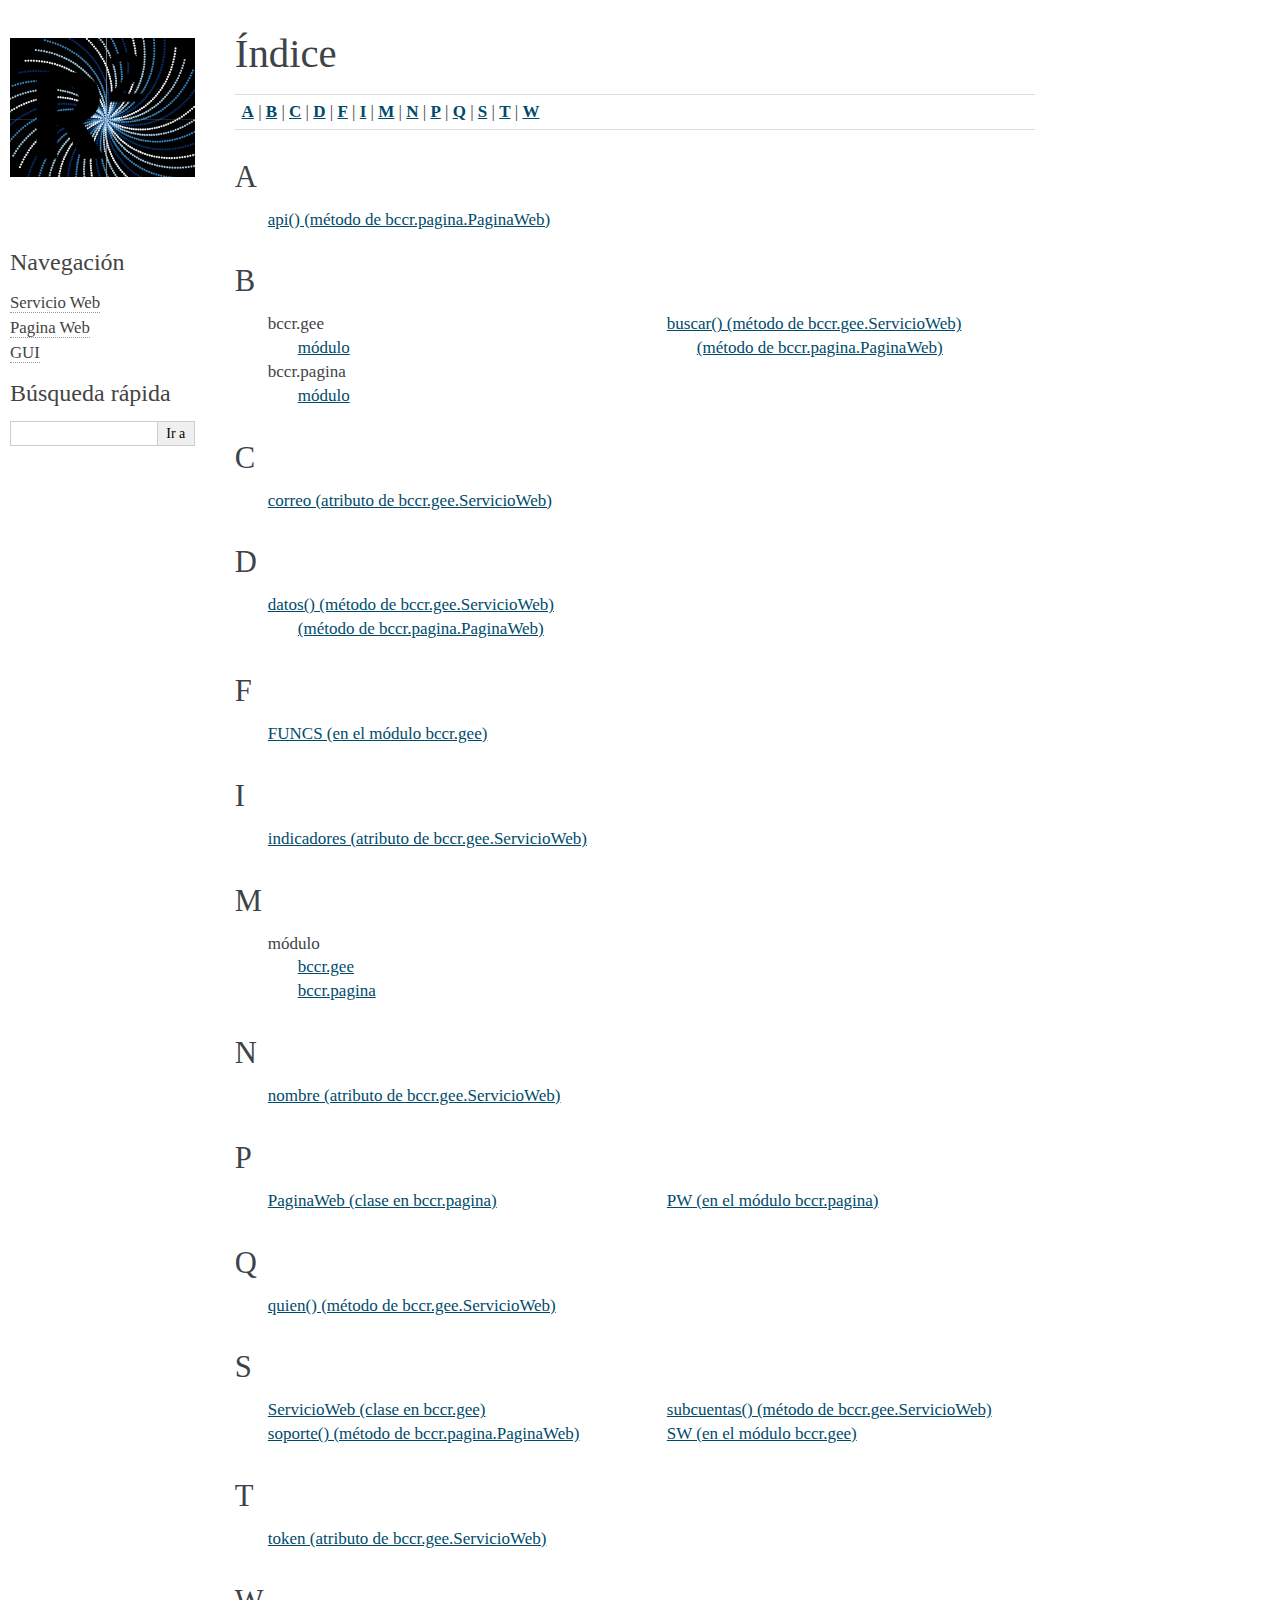
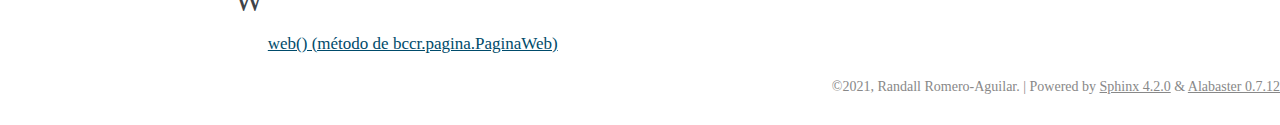
<file: docs/_build/html/genindex.html>
<!DOCTYPE html>

<html lang="es">
  <head>
    <meta charset="utf-8" />
    <meta name="viewport" content="width=device-width, initial-scale=1.0" />
    <title>Índice &#8212; documentación de bccr - 2021.05</title>
    <link rel="stylesheet" type="text/css" href="_static/pygments.css" />
    <link rel="stylesheet" type="text/css" href="_static/alabaster.css" />
    <script data-url_root="./" id="documentation_options" src="_static/documentation_options.js"></script>
    <script src="_static/jquery.js"></script>
    <script src="_static/underscore.js"></script>
    <script src="_static/doctools.js"></script>
    <script src="_static/translations.js"></script>
    <link rel="index" title="Índice" href="#" />
    <link rel="search" title="Búsqueda" href="search.html" />
   
  <link rel="stylesheet" href="_static/custom.css" type="text/css" />
  
  
  <meta name="viewport" content="width=device-width, initial-scale=0.9, maximum-scale=0.9" />

  </head><body>
  

    <div class="document">
      <div class="documentwrapper">
        <div class="bodywrapper">
          

          <div class="body" role="main">
            

<h1 id="index">Índice</h1>

<div class="genindex-jumpbox">
 <a href="#A"><strong>A</strong></a>
 | <a href="#B"><strong>B</strong></a>
 | <a href="#C"><strong>C</strong></a>
 | <a href="#D"><strong>D</strong></a>
 | <a href="#F"><strong>F</strong></a>
 | <a href="#I"><strong>I</strong></a>
 | <a href="#M"><strong>M</strong></a>
 | <a href="#N"><strong>N</strong></a>
 | <a href="#P"><strong>P</strong></a>
 | <a href="#Q"><strong>Q</strong></a>
 | <a href="#S"><strong>S</strong></a>
 | <a href="#T"><strong>T</strong></a>
 | <a href="#W"><strong>W</strong></a>
 
</div>
<h2 id="A">A</h2>
<table style="width: 100%" class="indextable genindextable"><tr>
  <td style="width: 33%; vertical-align: top;"><ul>
      <li><a href="pagina.html#bccr.pagina.PaginaWeb.api">api() (método de bccr.pagina.PaginaWeb)</a>
</li>
  </ul></td>
</tr></table>

<h2 id="B">B</h2>
<table style="width: 100%" class="indextable genindextable"><tr>
  <td style="width: 33%; vertical-align: top;"><ul>
      <li>
    bccr.gee

      <ul>
        <li><a href="gee.html#module-bccr.gee">módulo</a>
</li>
      </ul></li>
      <li>
    bccr.pagina

      <ul>
        <li><a href="pagina.html#module-bccr.pagina">módulo</a>
</li>
      </ul></li>
  </ul></td>
  <td style="width: 33%; vertical-align: top;"><ul>
      <li><a href="gee.html#bccr.gee.ServicioWeb.buscar">buscar() (método de bccr.gee.ServicioWeb)</a>

      <ul>
        <li><a href="pagina.html#bccr.pagina.PaginaWeb.buscar">(método de bccr.pagina.PaginaWeb)</a>
</li>
      </ul></li>
  </ul></td>
</tr></table>

<h2 id="C">C</h2>
<table style="width: 100%" class="indextable genindextable"><tr>
  <td style="width: 33%; vertical-align: top;"><ul>
      <li><a href="gee.html#bccr.gee.ServicioWeb.correo">correo (atributo de bccr.gee.ServicioWeb)</a>
</li>
  </ul></td>
</tr></table>

<h2 id="D">D</h2>
<table style="width: 100%" class="indextable genindextable"><tr>
  <td style="width: 33%; vertical-align: top;"><ul>
      <li><a href="gee.html#bccr.gee.ServicioWeb.datos">datos() (método de bccr.gee.ServicioWeb)</a>

      <ul>
        <li><a href="pagina.html#bccr.pagina.PaginaWeb.datos">(método de bccr.pagina.PaginaWeb)</a>
</li>
      </ul></li>
  </ul></td>
</tr></table>

<h2 id="F">F</h2>
<table style="width: 100%" class="indextable genindextable"><tr>
  <td style="width: 33%; vertical-align: top;"><ul>
      <li><a href="gee.html#bccr.gee.FUNCS">FUNCS (en el módulo bccr.gee)</a>
</li>
  </ul></td>
</tr></table>

<h2 id="I">I</h2>
<table style="width: 100%" class="indextable genindextable"><tr>
  <td style="width: 33%; vertical-align: top;"><ul>
      <li><a href="gee.html#bccr.gee.ServicioWeb.indicadores">indicadores (atributo de bccr.gee.ServicioWeb)</a>
</li>
  </ul></td>
</tr></table>

<h2 id="M">M</h2>
<table style="width: 100%" class="indextable genindextable"><tr>
  <td style="width: 33%; vertical-align: top;"><ul>
      <li>
    módulo

      <ul>
        <li><a href="gee.html#module-bccr.gee">bccr.gee</a>
</li>
        <li><a href="pagina.html#module-bccr.pagina">bccr.pagina</a>
</li>
      </ul></li>
  </ul></td>
</tr></table>

<h2 id="N">N</h2>
<table style="width: 100%" class="indextable genindextable"><tr>
  <td style="width: 33%; vertical-align: top;"><ul>
      <li><a href="gee.html#bccr.gee.ServicioWeb.nombre">nombre (atributo de bccr.gee.ServicioWeb)</a>
</li>
  </ul></td>
</tr></table>

<h2 id="P">P</h2>
<table style="width: 100%" class="indextable genindextable"><tr>
  <td style="width: 33%; vertical-align: top;"><ul>
      <li><a href="pagina.html#bccr.pagina.PaginaWeb">PaginaWeb (clase en bccr.pagina)</a>
</li>
  </ul></td>
  <td style="width: 33%; vertical-align: top;"><ul>
      <li><a href="pagina.html#bccr.pagina.PW">PW (en el módulo bccr.pagina)</a>
</li>
  </ul></td>
</tr></table>

<h2 id="Q">Q</h2>
<table style="width: 100%" class="indextable genindextable"><tr>
  <td style="width: 33%; vertical-align: top;"><ul>
      <li><a href="gee.html#bccr.gee.ServicioWeb.quien">quien() (método de bccr.gee.ServicioWeb)</a>
</li>
  </ul></td>
</tr></table>

<h2 id="S">S</h2>
<table style="width: 100%" class="indextable genindextable"><tr>
  <td style="width: 33%; vertical-align: top;"><ul>
      <li><a href="gee.html#bccr.gee.ServicioWeb">ServicioWeb (clase en bccr.gee)</a>
</li>
      <li><a href="pagina.html#bccr.pagina.PaginaWeb.soporte">soporte() (método de bccr.pagina.PaginaWeb)</a>
</li>
  </ul></td>
  <td style="width: 33%; vertical-align: top;"><ul>
      <li><a href="gee.html#bccr.gee.ServicioWeb.subcuentas">subcuentas() (método de bccr.gee.ServicioWeb)</a>
</li>
      <li><a href="gee.html#bccr.gee.SW">SW (en el módulo bccr.gee)</a>
</li>
  </ul></td>
</tr></table>

<h2 id="T">T</h2>
<table style="width: 100%" class="indextable genindextable"><tr>
  <td style="width: 33%; vertical-align: top;"><ul>
      <li><a href="gee.html#bccr.gee.ServicioWeb.token">token (atributo de bccr.gee.ServicioWeb)</a>
</li>
  </ul></td>
</tr></table>

<h2 id="W">W</h2>
<table style="width: 100%" class="indextable genindextable"><tr>
  <td style="width: 33%; vertical-align: top;"><ul>
      <li><a href="pagina.html#bccr.pagina.PaginaWeb.web">web() (método de bccr.pagina.PaginaWeb)</a>
</li>
  </ul></td>
</tr></table>



          </div>
          
        </div>
      </div>
      <div class="sphinxsidebar" role="navigation" aria-label="main navigation">
        <div class="sphinxsidebarwrapper">
<p class="logo">
  <a href="index.html">
    <img class="logo" src="_static/r2-logo.png" alt="Logo"/>
    
  </a>
</p>






<p>
<iframe src="https://ghbtns.com/github-btn.html?user=randall-romero&repo=bccr&type=watch&count=true&size=large&v=2"
  allowtransparency="true" frameborder="0" scrolling="0" width="200px" height="35px"></iframe>
</p>





<h3>Navegación</h3>
<ul>
<li class="toctree-l1"><a class="reference internal" href="gee.html">Servicio Web</a></li>
<li class="toctree-l1"><a class="reference internal" href="pagina.html">Pagina Web</a></li>
<li class="toctree-l1"><a class="reference internal" href="gui.html">GUI</a></li>
</ul>

<div class="relations">
<h3>Related Topics</h3>
<ul>
  <li><a href="index.html">Documentation overview</a><ul>
  </ul></li>
</ul>
</div>
<div id="searchbox" style="display: none" role="search">
  <h3 id="searchlabel">Búsqueda rápida</h3>
    <div class="searchformwrapper">
    <form class="search" action="search.html" method="get">
      <input type="text" name="q" aria-labelledby="searchlabel" autocomplete="off" autocorrect="off" autocapitalize="off" spellcheck="false"/>
      <input type="submit" value="Ir a" />
    </form>
    </div>
</div>
<script>$('#searchbox').show(0);</script>








        </div>
      </div>
      <div class="clearer"></div>
    </div>
    <div class="footer">
      &copy;2021, Randall Romero-Aguilar.
      
      |
      Powered by <a href="http://sphinx-doc.org/">Sphinx 4.2.0</a>
      &amp; <a href="https://github.com/bitprophet/alabaster">Alabaster 0.7.12</a>
      
    </div>

    

    
  </body>
</html>
</file>
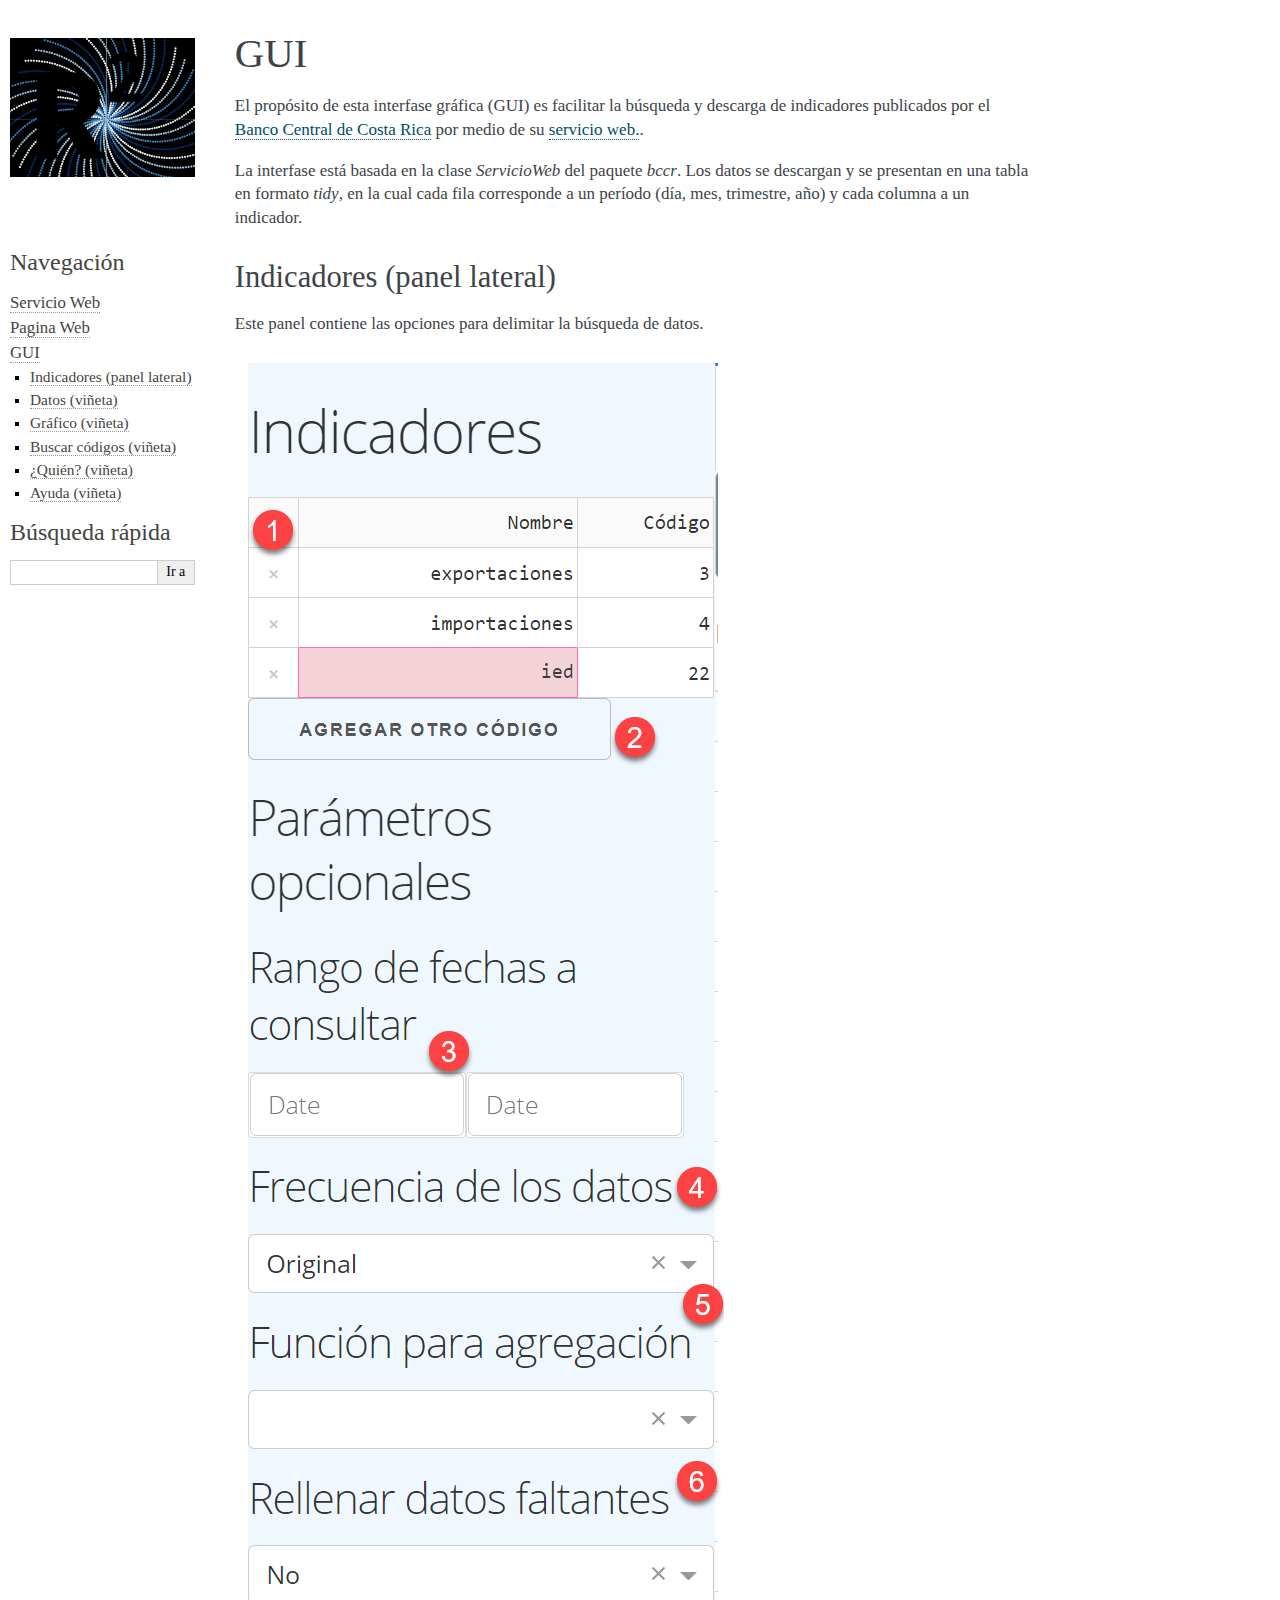
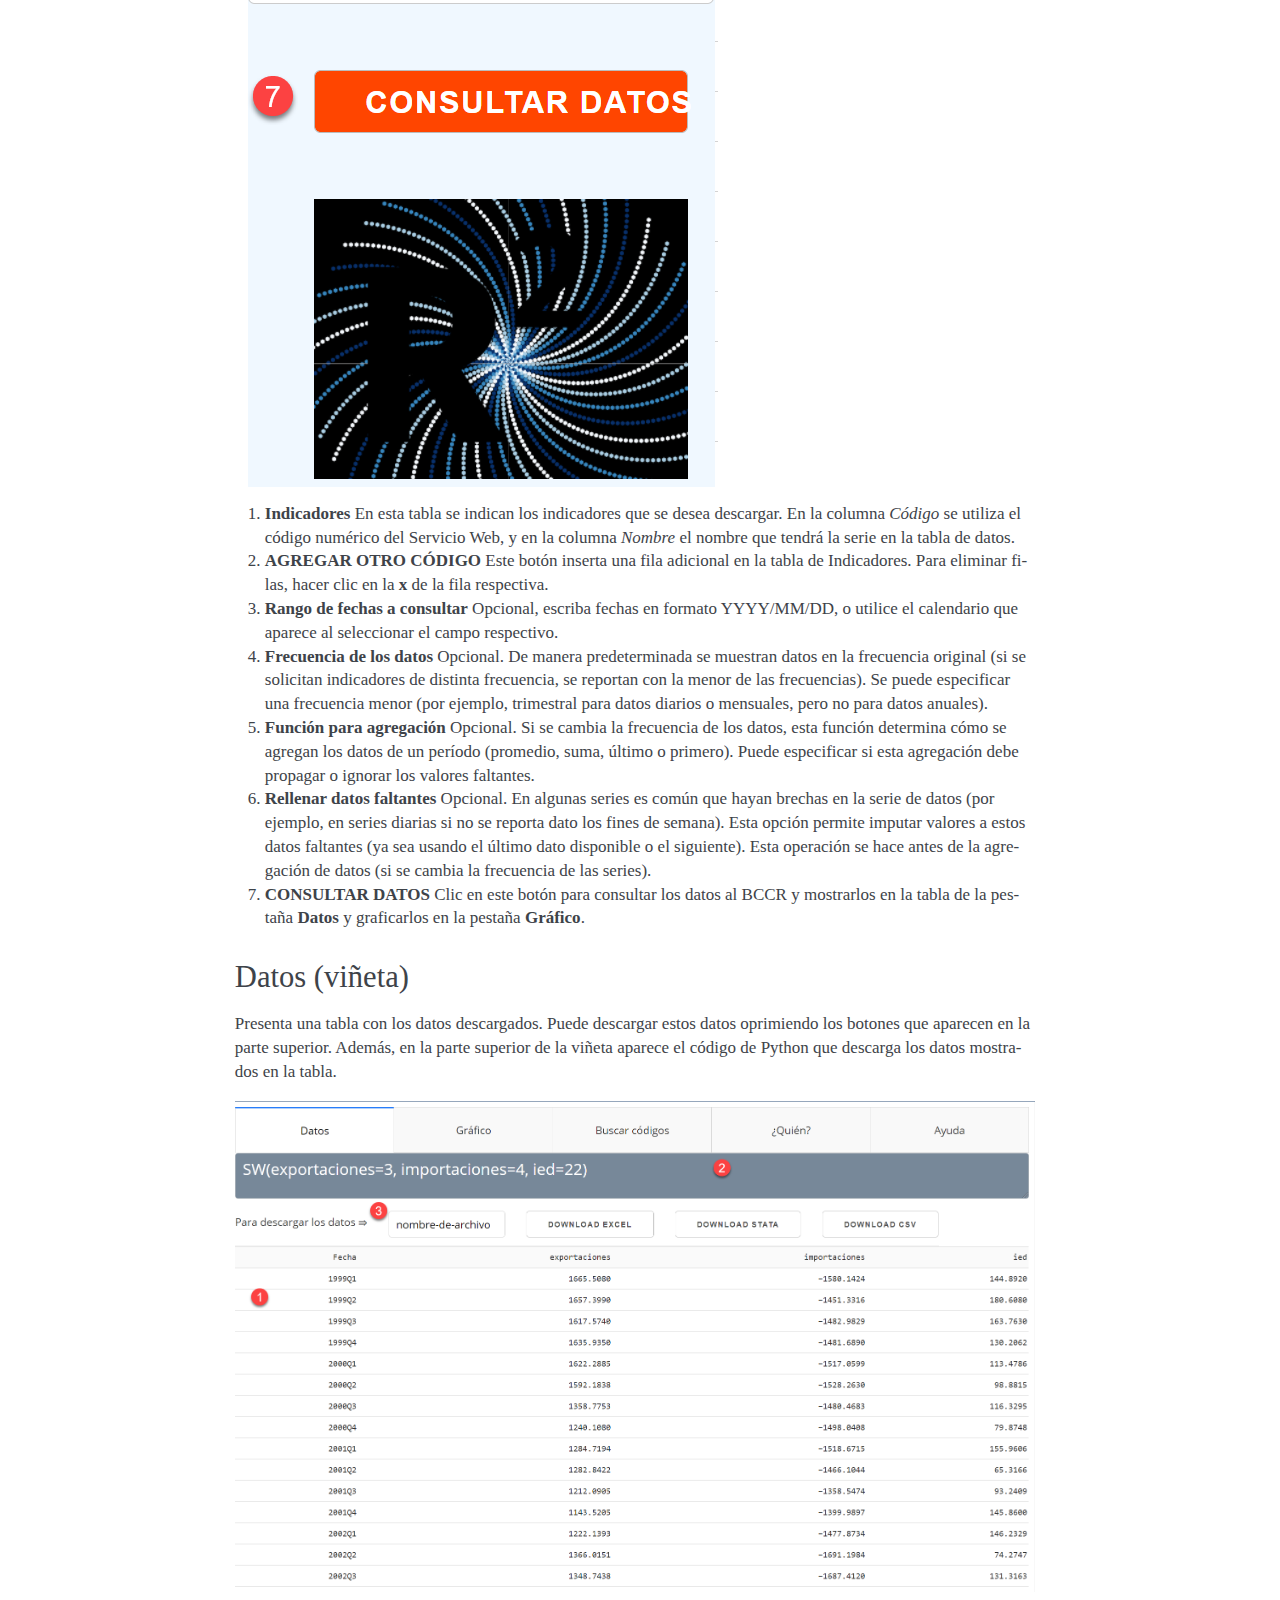
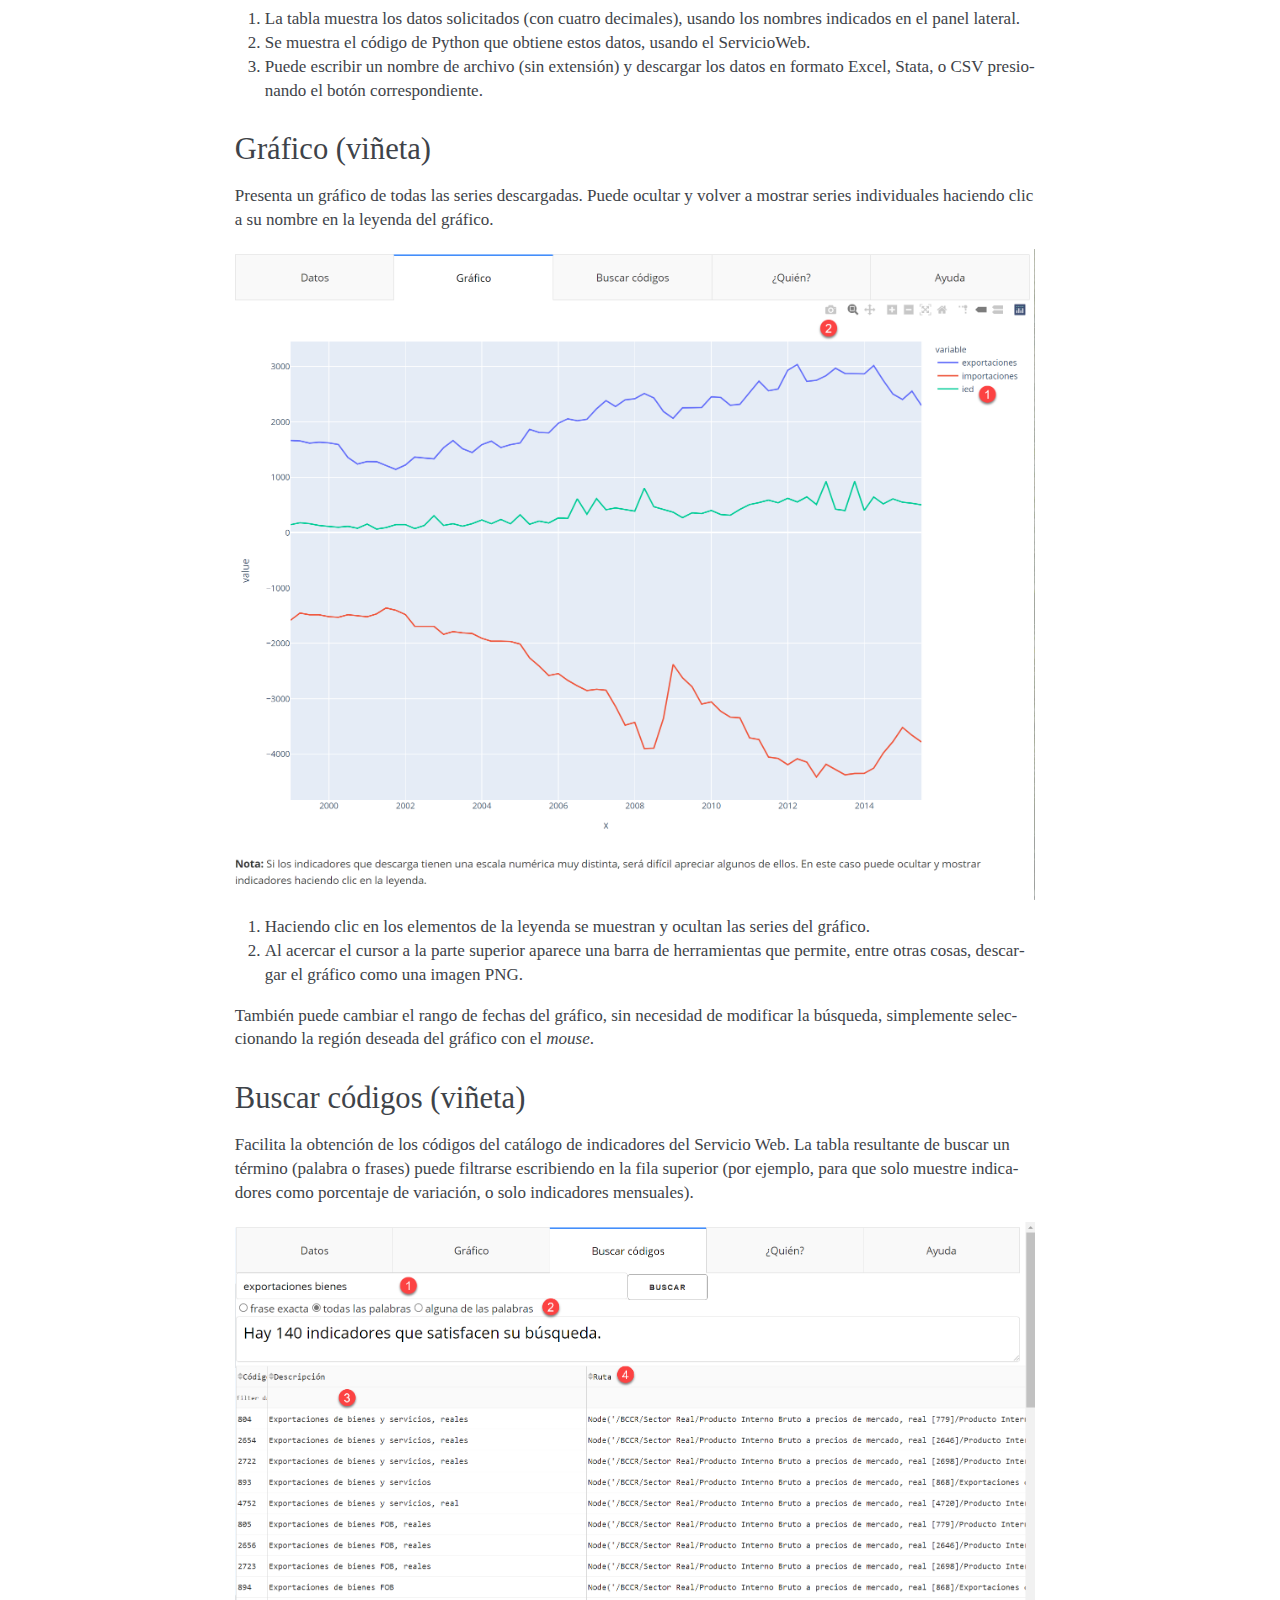
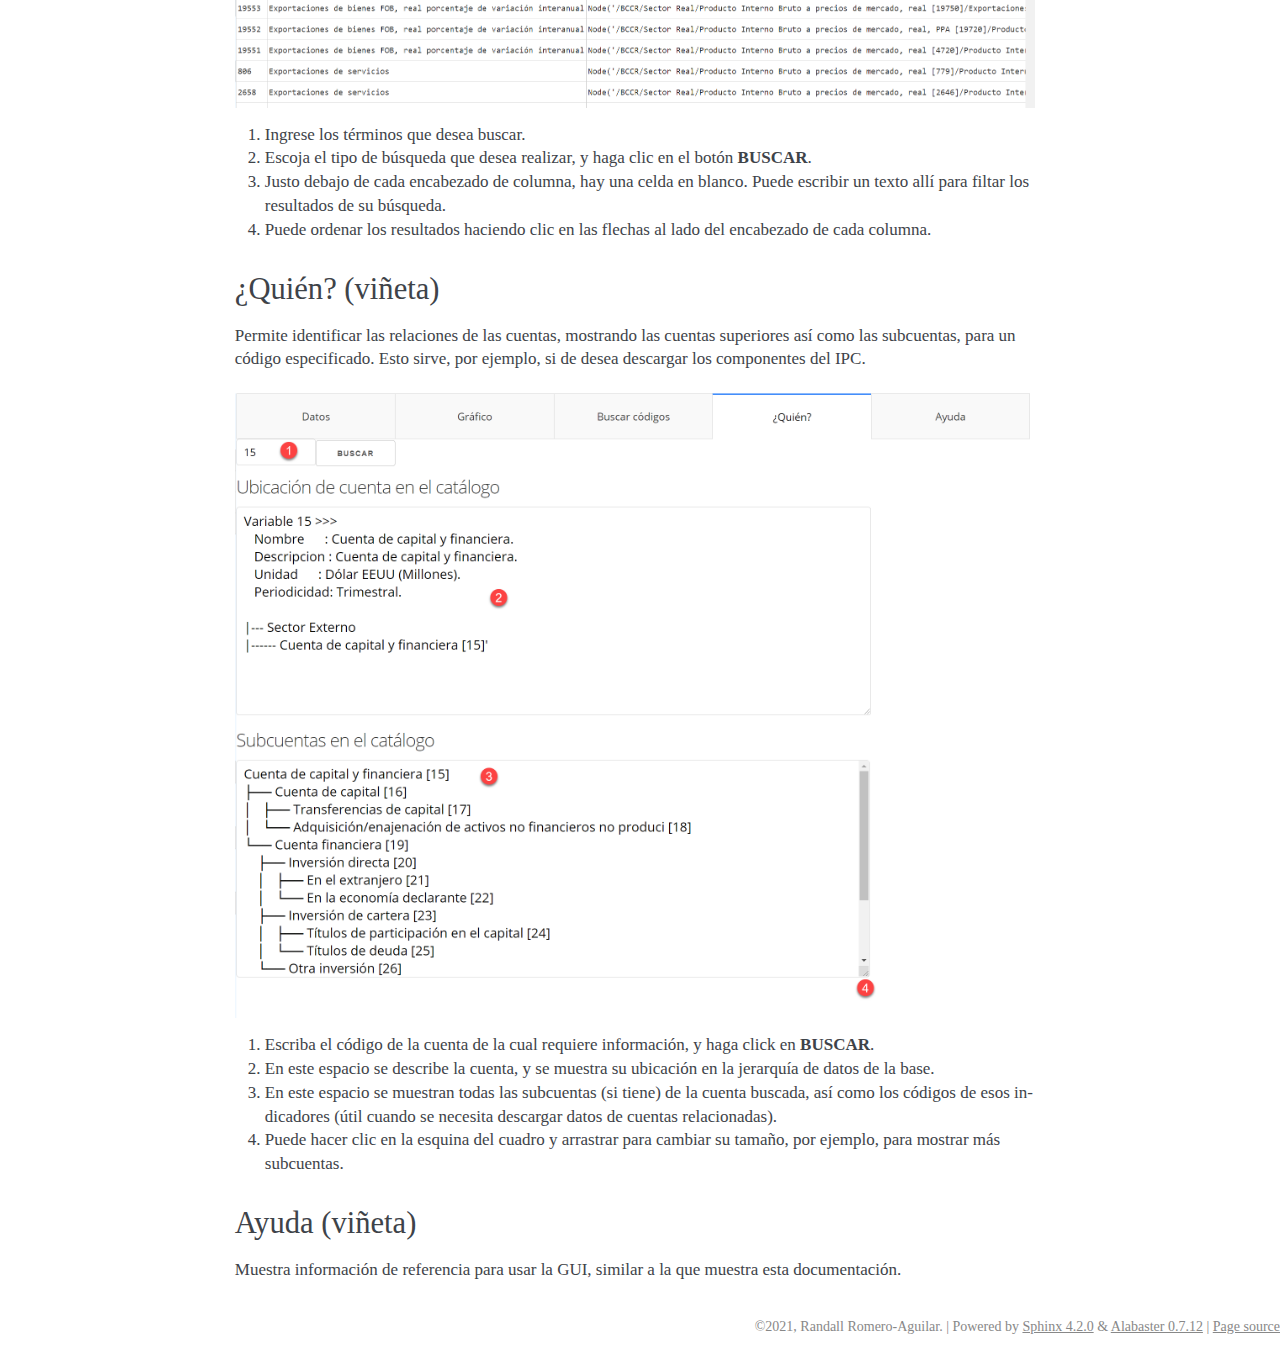
<file: docs/_build/html/gui.html>
<!DOCTYPE html>

<html lang="es">
  <head>
    <meta charset="utf-8" />
    <meta name="viewport" content="width=device-width, initial-scale=1.0" /><meta name="generator" content="Docutils 0.17.1: http://docutils.sourceforge.net/" />

    <title>GUI &#8212; documentación de bccr - 2021.05</title>
    <link rel="stylesheet" type="text/css" href="_static/pygments.css" />
    <link rel="stylesheet" type="text/css" href="_static/alabaster.css" />
    <script data-url_root="./" id="documentation_options" src="_static/documentation_options.js"></script>
    <script src="_static/jquery.js"></script>
    <script src="_static/underscore.js"></script>
    <script src="_static/doctools.js"></script>
    <script src="_static/translations.js"></script>
    <link rel="index" title="Índice" href="genindex.html" />
    <link rel="search" title="Búsqueda" href="search.html" />
    <link rel="prev" title="Pagina Web" href="pagina.html" />
   
  <link rel="stylesheet" href="_static/custom.css" type="text/css" />
  
  
  <meta name="viewport" content="width=device-width, initial-scale=0.9, maximum-scale=0.9" />

  </head><body>
  

    <div class="document">
      <div class="documentwrapper">
        <div class="bodywrapper">
          

          <div class="body" role="main">
            
  <section id="gui">
<h1>GUI<a class="headerlink" href="#gui" title="Enlazar permanentemente con este título">¶</a></h1>
<p>El propósito de esta interfase gráfica (GUI) es facilitar la búsqueda y descarga de indicadores publicados por el <a class="reference external" href="https://www.bccr.fi.cr/">Banco Central de Costa Rica</a> por medio de su <a class="reference external" href="https://www.bccr.fi.cr/indicadores-economicos/servicio-web">servicio web.</a>.</p>
<p>La interfase está basada en la clase <cite>ServicioWeb</cite> del paquete <cite>bccr</cite>. Los datos se descargan y se presentan en una tabla en formato <em>tidy</em>, en la cual cada fila corresponde a un período (día, mes, trimestre, año) y cada columna a un indicador.</p>
<section id="indicadores-panel-lateral">
<h2>Indicadores  (panel lateral)<a class="headerlink" href="#indicadores-panel-lateral" title="Enlazar permanentemente con este título">¶</a></h2>
<p>Este panel contiene las opciones para delimitar la búsqueda de datos.</p>
<img alt="_images/GUI-Indicadores.png" src="_images/GUI-Indicadores.png" />
<ol class="arabic simple">
<li><p><strong>Indicadores</strong> En esta tabla se indican los indicadores que se desea descargar. En la columna  <em>Código</em> se utiliza el código numérico del Servicio Web, y en la columna <em>Nombre</em> el nombre que tendrá la serie en la tabla de datos.</p></li>
<li><p><strong>AGREGAR OTRO CÓDIGO</strong> Este botón inserta una fila adicional en la tabla de Indicadores. Para eliminar filas, hacer clic en la <strong>x</strong> de la fila respectiva.</p></li>
<li><p><strong>Rango de fechas a consultar</strong> Opcional, escriba fechas en formato YYYY/MM/DD, o utilice el calendario que aparece al seleccionar el campo respectivo.</p></li>
<li><p><strong>Frecuencia de los datos</strong> Opcional. De manera predeterminada se muestran datos en la frecuencia original (si se solicitan indicadores de distinta frecuencia, se reportan con la menor de las frecuencias). Se puede especificar una frecuencia menor (por ejemplo, trimestral para datos diarios o mensuales, pero no para datos anuales).</p></li>
<li><p><strong>Función para agregación</strong> Opcional. Si se cambia la frecuencia de los datos, esta función determina cómo se agregan los datos de un período (promedio, suma, último o primero). Puede especificar si esta agregación debe propagar o ignorar los valores faltantes.</p></li>
<li><p><strong>Rellenar datos faltantes</strong> Opcional. En algunas series es común que hayan brechas en la serie de datos (por ejemplo, en series diarias si no se reporta dato los fines de semana). Esta opción permite imputar valores a estos datos faltantes (ya sea usando el último dato disponible o el siguiente). Esta operación se hace antes de la agregación de datos (si se cambia la frecuencia de las series).</p></li>
<li><p><strong>CONSULTAR DATOS</strong> Clic en este botón para consultar los datos al BCCR y mostrarlos en la tabla de la pestaña <strong>Datos</strong> y graficarlos en la pestaña <strong>Gráfico</strong>.</p></li>
</ol>
</section>
<section id="datos-vineta">
<h2>Datos (viñeta)<a class="headerlink" href="#datos-vineta" title="Enlazar permanentemente con este título">¶</a></h2>
<p>Presenta una tabla con los datos descargados. Puede descargar estos datos oprimiendo los botones que aparecen en la parte superior.
Además, en la parte superior de la viñeta aparece el código de Python que descarga los datos mostrados en la tabla.</p>
<img alt="_images/GUI-datos.png" src="_images/GUI-datos.png" />
<ol class="arabic simple">
<li><p>La tabla muestra los datos solicitados (con cuatro decimales), usando los nombres indicados en el panel lateral.</p></li>
<li><p>Se muestra el código de Python que obtiene estos datos, usando el ServicioWeb.</p></li>
<li><p>Puede escribir un nombre de archivo (sin extensión) y descargar los datos en formato Excel, Stata, o CSV presionando el botón correspondiente.</p></li>
</ol>
</section>
<section id="grafico-vineta">
<h2>Gráfico (viñeta)<a class="headerlink" href="#grafico-vineta" title="Enlazar permanentemente con este título">¶</a></h2>
<p>Presenta un gráfico de todas las series descargadas. Puede ocultar y volver a mostrar series individuales haciendo clic a su
nombre en la leyenda del gráfico.</p>
<img alt="_images/GUI-Gráfico.png" src="_images/GUI-Gráfico.png" />
<ol class="arabic simple">
<li><p>Haciendo clic en los elementos de la leyenda se muestran y ocultan las series del gráfico.</p></li>
<li><p>Al acercar el cursor a la parte superior aparece una barra de herramientas que permite, entre otras cosas, descargar el gráfico como una imagen PNG.</p></li>
</ol>
<p>También puede cambiar el rango de fechas del gráfico, sin necesidad de modificar la búsqueda, simplemente seleccionando la región deseada del gráfico con el <em>mouse</em>.</p>
</section>
<section id="buscar-codigos-vineta">
<h2>Buscar códigos (viñeta)<a class="headerlink" href="#buscar-codigos-vineta" title="Enlazar permanentemente con este título">¶</a></h2>
<p>Facilita la obtención de los códigos del catálogo de indicadores del Servicio Web. La tabla resultante de buscar un término
(palabra o frases) puede filtrarse escribiendo en la fila superior (por ejemplo, para que solo muestre indicadores como
porcentaje de variación, o solo indicadores mensuales).</p>
<img alt="_images/GUI-Buscar.png" src="_images/GUI-Buscar.png" />
<ol class="arabic simple">
<li><p>Ingrese los términos que desea buscar.</p></li>
<li><p>Escoja el tipo de búsqueda que desea realizar, y haga clic en el botón <strong>BUSCAR</strong>.</p></li>
<li><p>Justo debajo de cada encabezado de columna, hay una celda en blanco. Puede escribir un texto allí para filtar los resultados de su búsqueda.</p></li>
<li><p>Puede ordenar los resultados haciendo clic en las flechas al lado del encabezado de cada columna.</p></li>
</ol>
</section>
<section id="quien-vineta">
<h2>¿Quién? (viñeta)<a class="headerlink" href="#quien-vineta" title="Enlazar permanentemente con este título">¶</a></h2>
<p>Permite identificar las relaciones de las cuentas, mostrando las cuentas superiores así como las subcuentas, para un código
especificado. Esto sirve, por ejemplo, si de desea descargar los componentes del IPC.</p>
<img alt="_images/GUI-Quien.png" src="_images/GUI-Quien.png" />
<ol class="arabic simple">
<li><p>Escriba el código de la cuenta de la cual requiere información, y haga click en <strong>BUSCAR</strong>.</p></li>
<li><p>En este espacio se describe la cuenta, y se muestra su ubicación en la jerarquía de datos de la base.</p></li>
<li><p>En este espacio se muestran todas las subcuentas (si tiene) de la cuenta buscada, así como los códigos de esos indicadores (útil cuando se necesita descargar datos de cuentas relacionadas).</p></li>
<li><p>Puede hacer clic en la esquina del cuadro y arrastrar para cambiar su tamaño, por ejemplo, para mostrar más subcuentas.</p></li>
</ol>
</section>
<section id="ayuda-vineta">
<h2>Ayuda (viñeta)<a class="headerlink" href="#ayuda-vineta" title="Enlazar permanentemente con este título">¶</a></h2>
<p>Muestra información de referencia para usar la GUI, similar a la que muestra esta documentación.</p>
</section>
</section>


          </div>
          
        </div>
      </div>
      <div class="sphinxsidebar" role="navigation" aria-label="main navigation">
        <div class="sphinxsidebarwrapper">
<p class="logo">
  <a href="index.html">
    <img class="logo" src="_static/r2-logo.png" alt="Logo"/>
    
  </a>
</p>






<p>
<iframe src="https://ghbtns.com/github-btn.html?user=randall-romero&repo=bccr&type=watch&count=true&size=large&v=2"
  allowtransparency="true" frameborder="0" scrolling="0" width="200px" height="35px"></iframe>
</p>





<h3>Navegación</h3>
<ul class="current">
<li class="toctree-l1"><a class="reference internal" href="gee.html">Servicio Web</a></li>
<li class="toctree-l1"><a class="reference internal" href="pagina.html">Pagina Web</a></li>
<li class="toctree-l1 current"><a class="current reference internal" href="#">GUI</a><ul>
<li class="toctree-l2"><a class="reference internal" href="#indicadores-panel-lateral">Indicadores  (panel lateral)</a></li>
<li class="toctree-l2"><a class="reference internal" href="#datos-vineta">Datos (viñeta)</a></li>
<li class="toctree-l2"><a class="reference internal" href="#grafico-vineta">Gráfico (viñeta)</a></li>
<li class="toctree-l2"><a class="reference internal" href="#buscar-codigos-vineta">Buscar códigos (viñeta)</a></li>
<li class="toctree-l2"><a class="reference internal" href="#quien-vineta">¿Quién? (viñeta)</a></li>
<li class="toctree-l2"><a class="reference internal" href="#ayuda-vineta">Ayuda (viñeta)</a></li>
</ul>
</li>
</ul>

<div class="relations">
<h3>Related Topics</h3>
<ul>
  <li><a href="index.html">Documentation overview</a><ul>
      <li>Previous: <a href="pagina.html" title="capítulo anterior">Pagina Web</a></li>
  </ul></li>
</ul>
</div>
<div id="searchbox" style="display: none" role="search">
  <h3 id="searchlabel">Búsqueda rápida</h3>
    <div class="searchformwrapper">
    <form class="search" action="search.html" method="get">
      <input type="text" name="q" aria-labelledby="searchlabel" autocomplete="off" autocorrect="off" autocapitalize="off" spellcheck="false"/>
      <input type="submit" value="Ir a" />
    </form>
    </div>
</div>
<script>$('#searchbox').show(0);</script>








        </div>
      </div>
      <div class="clearer"></div>
    </div>
    <div class="footer">
      &copy;2021, Randall Romero-Aguilar.
      
      |
      Powered by <a href="http://sphinx-doc.org/">Sphinx 4.2.0</a>
      &amp; <a href="https://github.com/bitprophet/alabaster">Alabaster 0.7.12</a>
      
      |
      <a href="_sources/gui.rst.txt"
          rel="nofollow">Page source</a>
    </div>

    

    
  </body>
</html>
</file>
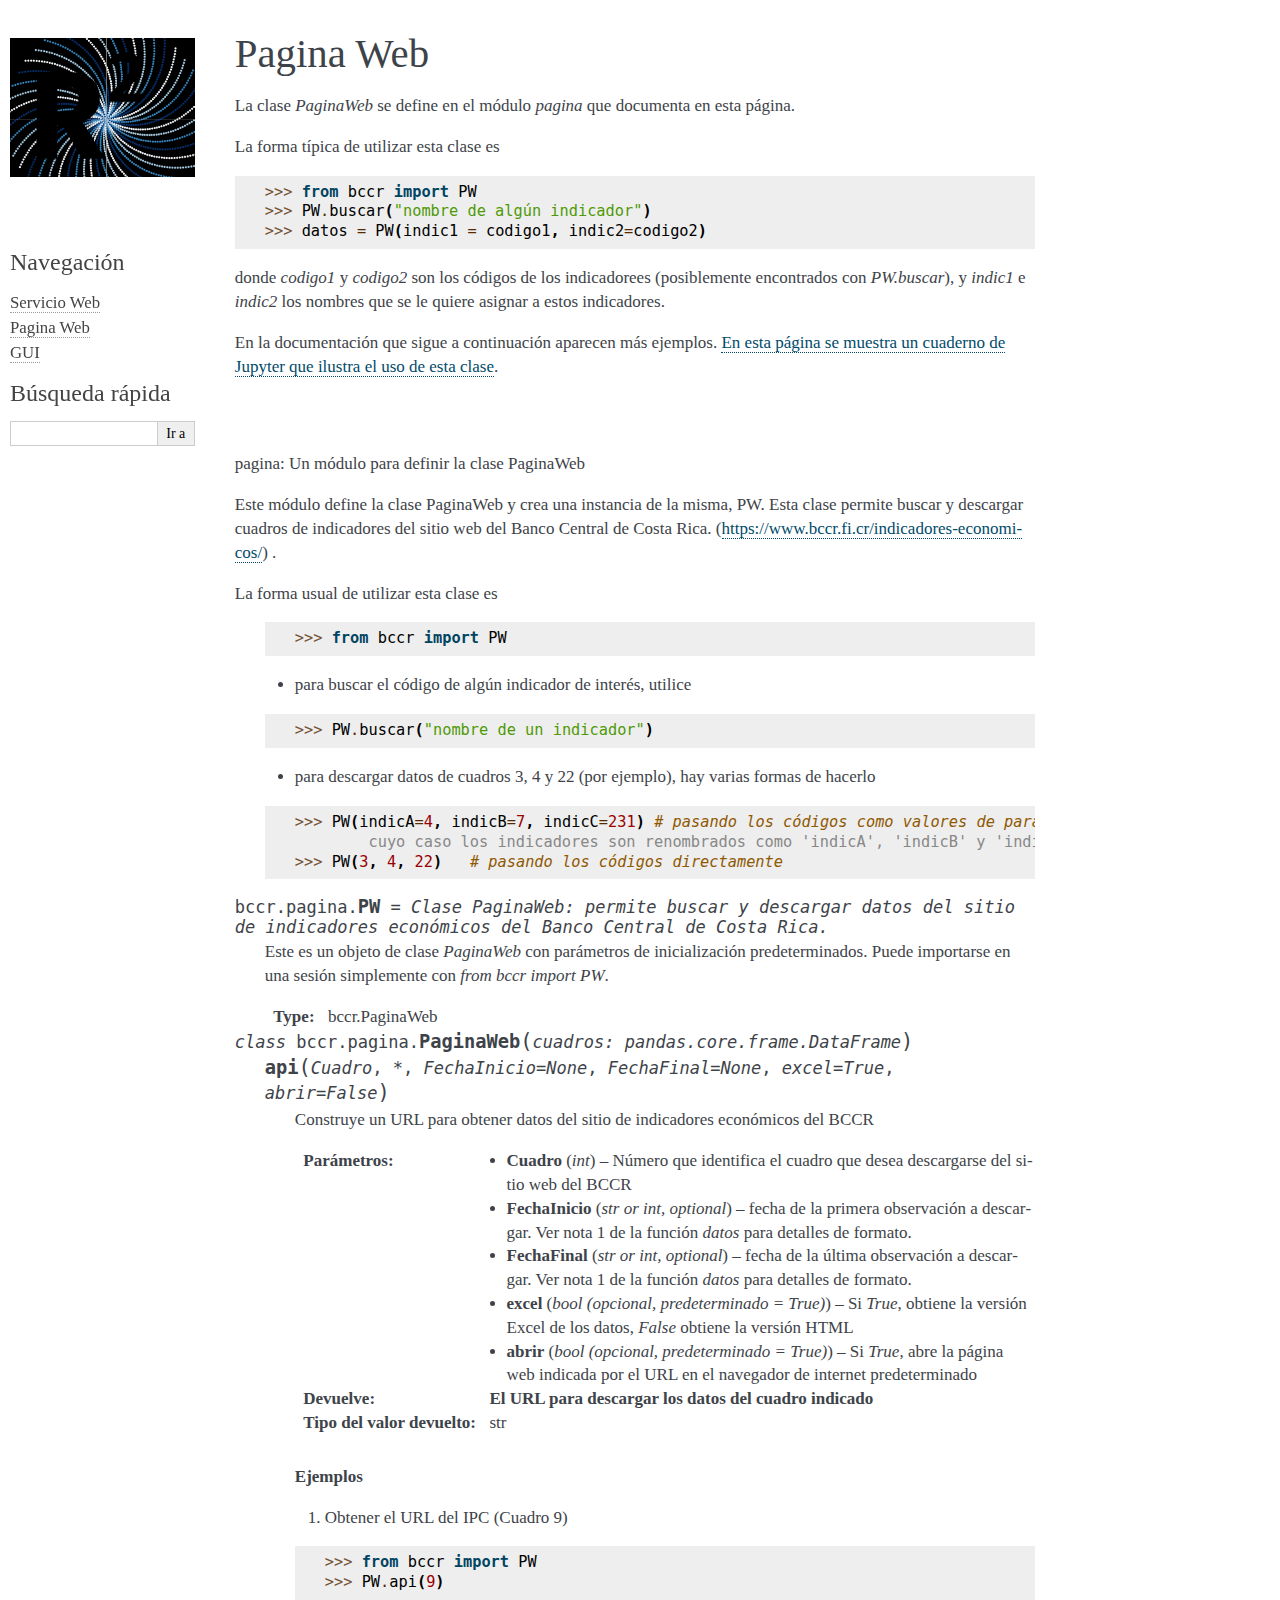
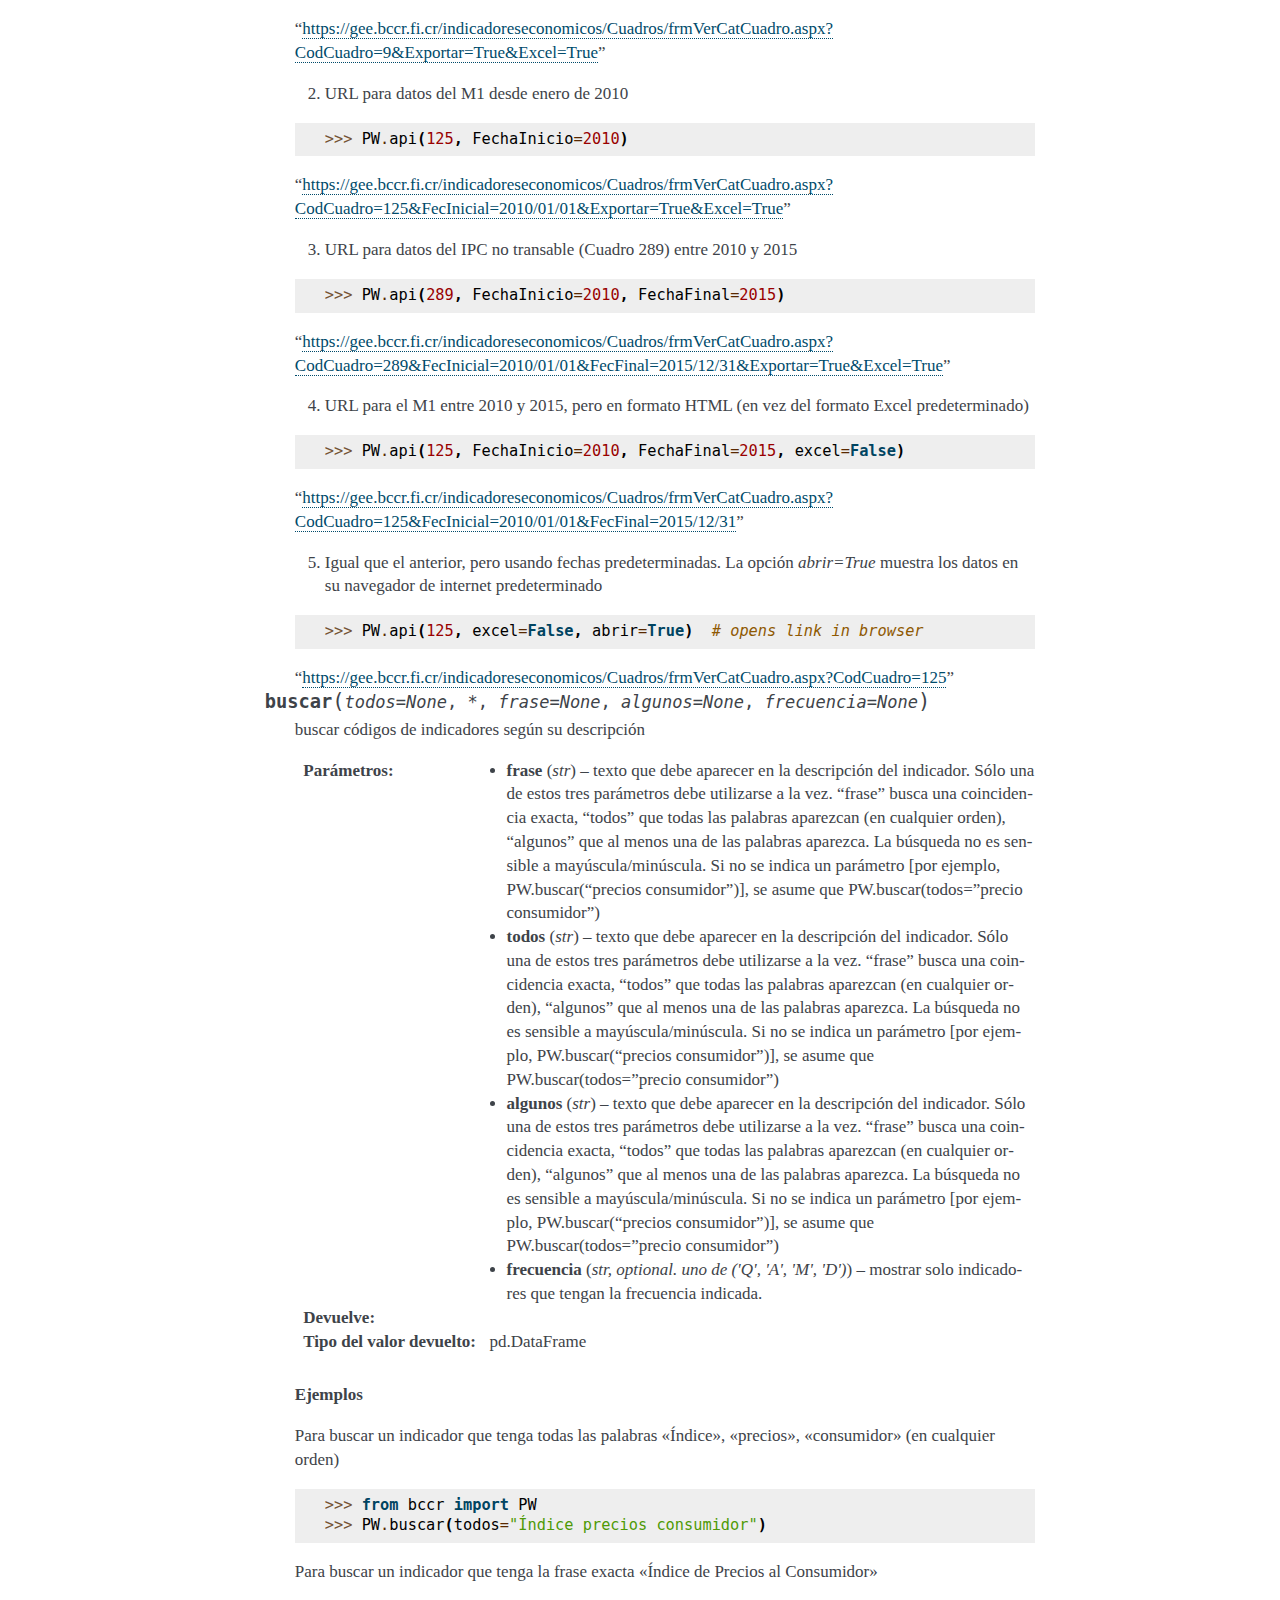
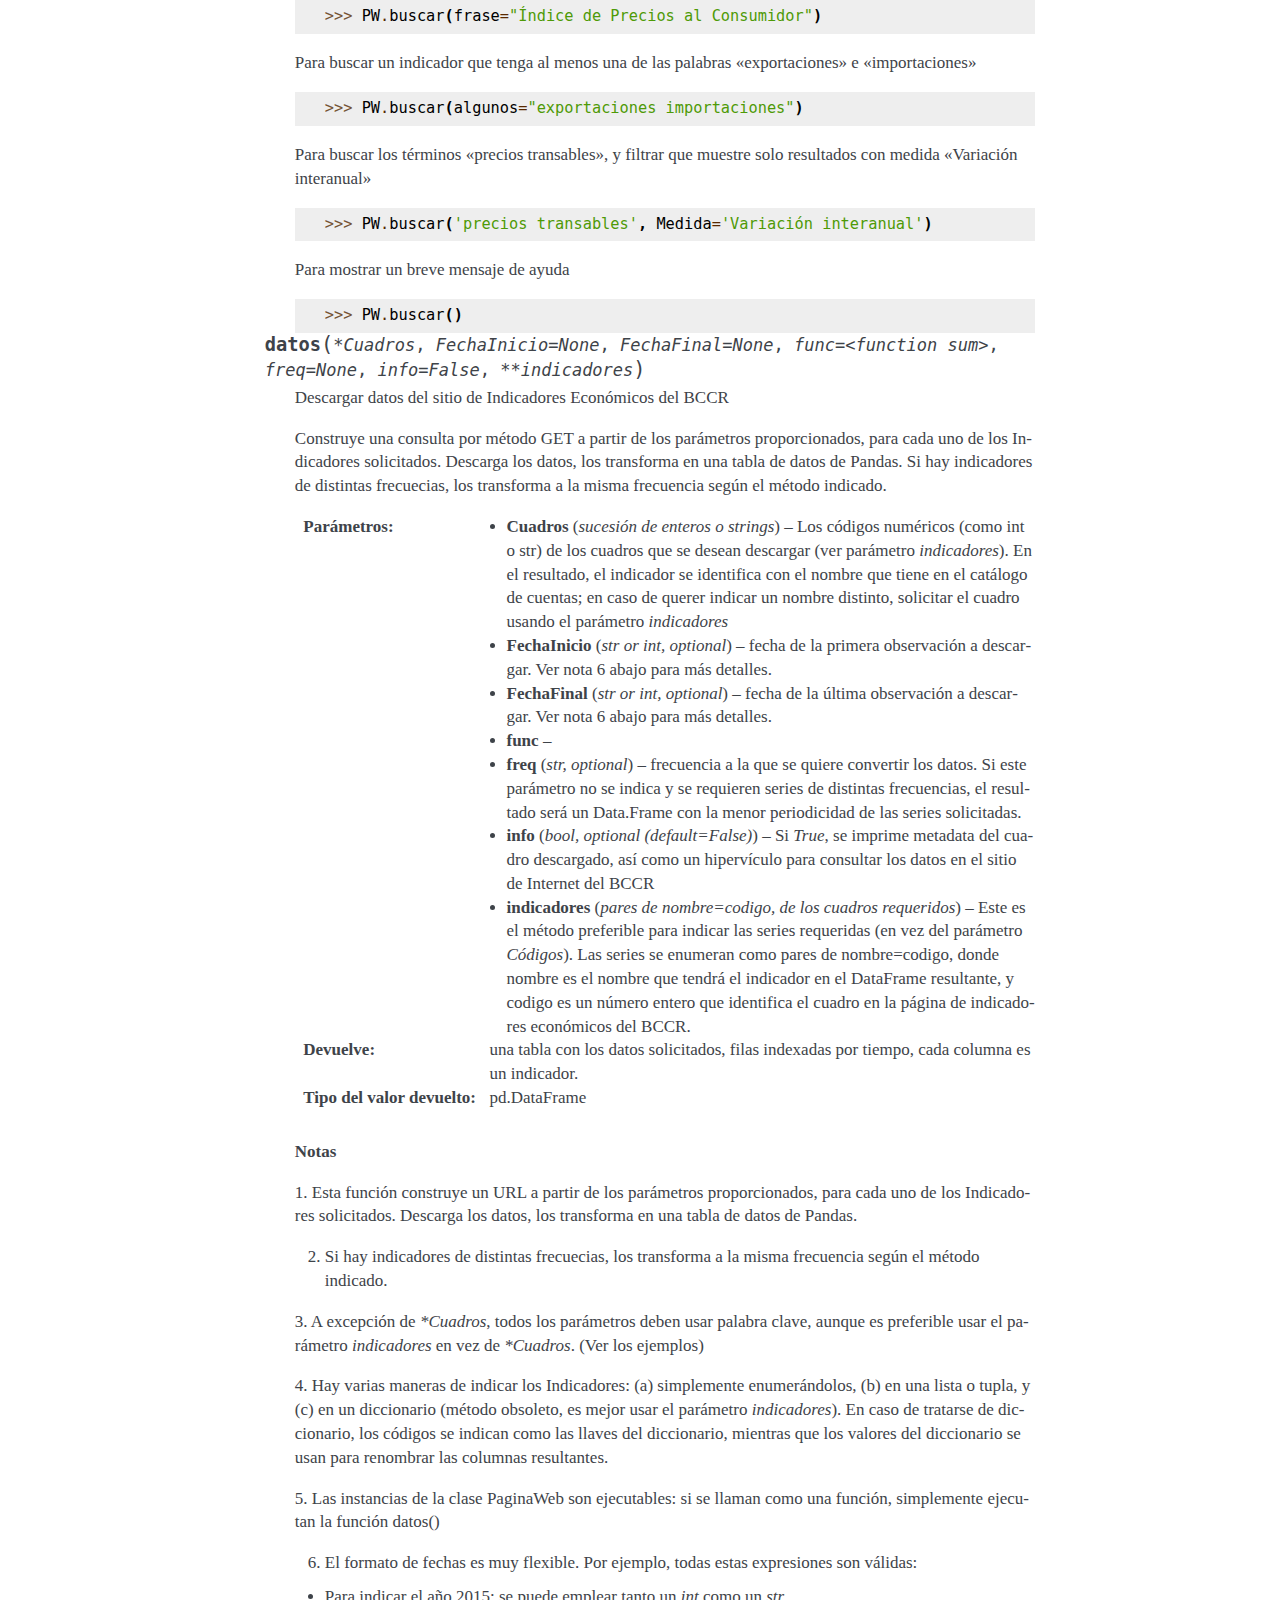
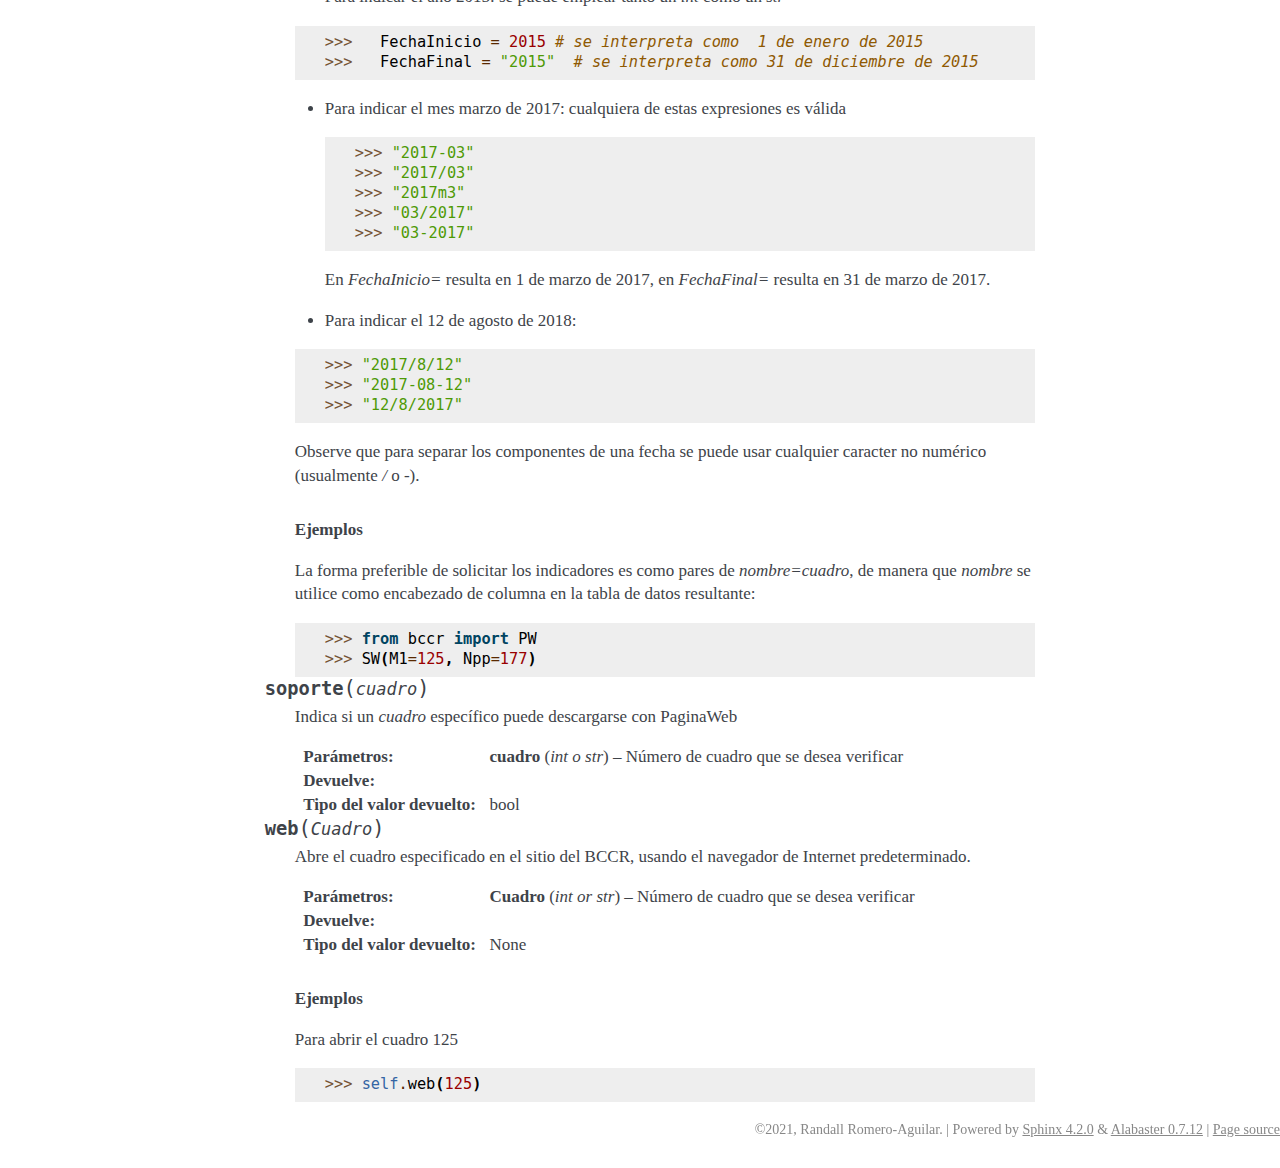
<file: docs/_build/html/pagina.html>
<!DOCTYPE html>

<html lang="es">
  <head>
    <meta charset="utf-8" />
    <meta name="viewport" content="width=device-width, initial-scale=1.0" /><meta name="generator" content="Docutils 0.17.1: http://docutils.sourceforge.net/" />

    <title>Pagina Web &#8212; documentación de bccr - 2021.05</title>
    <link rel="stylesheet" type="text/css" href="_static/pygments.css" />
    <link rel="stylesheet" type="text/css" href="_static/alabaster.css" />
    <script data-url_root="./" id="documentation_options" src="_static/documentation_options.js"></script>
    <script src="_static/jquery.js"></script>
    <script src="_static/underscore.js"></script>
    <script src="_static/doctools.js"></script>
    <script src="_static/translations.js"></script>
    <link rel="index" title="Índice" href="genindex.html" />
    <link rel="search" title="Búsqueda" href="search.html" />
    <link rel="next" title="GUI" href="gui.html" />
    <link rel="prev" title="Servicio Web" href="gee.html" />
   
  <link rel="stylesheet" href="_static/custom.css" type="text/css" />
  
  
  <meta name="viewport" content="width=device-width, initial-scale=0.9, maximum-scale=0.9" />

  </head><body>
  

    <div class="document">
      <div class="documentwrapper">
        <div class="bodywrapper">
          

          <div class="body" role="main">
            
  <section id="pagina-web">
<h1>Pagina Web<a class="headerlink" href="#pagina-web" title="Enlazar permanentemente con este título">¶</a></h1>
<p>La clase <cite>PaginaWeb</cite> se define en el módulo <cite>pagina</cite> que documenta en esta página.</p>
<p>La forma típica de utilizar esta clase es</p>
<div class="doctest highlight-default notranslate"><div class="highlight"><pre><span></span><span class="gp">&gt;&gt;&gt; </span><span class="kn">from</span> <span class="nn">bccr</span> <span class="kn">import</span> <span class="n">PW</span>
<span class="gp">&gt;&gt;&gt; </span><span class="n">PW</span><span class="o">.</span><span class="n">buscar</span><span class="p">(</span><span class="s2">&quot;nombre de algún indicador&quot;</span><span class="p">)</span>
<span class="gp">&gt;&gt;&gt; </span><span class="n">datos</span> <span class="o">=</span> <span class="n">PW</span><span class="p">(</span><span class="n">indic1</span> <span class="o">=</span> <span class="n">codigo1</span><span class="p">,</span> <span class="n">indic2</span><span class="o">=</span><span class="n">codigo2</span><span class="p">)</span>
</pre></div>
</div>
<p>donde <cite>codigo1</cite> y <cite>codigo2</cite> son los códigos de los indicadorees (posiblemente encontrados con <cite>PW.buscar</cite>), y <cite>indic1</cite> e <cite>indic2</cite> los nombres que se le quiere asignar a estos indicadores.</p>
<p>En la documentación que sigue a continuación aparecen más ejemplos. <a class="reference external" href="http://randall-romero.com/demo-bccr-paginaweb">En esta página se muestra un cuaderno de Jupyter que ilustra el uso de esta clase</a>.</p>
<div class="line-block">
<div class="line"><br /></div>
<div class="line"><br /></div>
</div>
<span class="target" id="module-bccr.pagina"></span><p>pagina: Un módulo para definir la clase PaginaWeb</p>
<p>Este módulo define la clase PaginaWeb y crea una instancia de la misma, PW. Esta clase permite buscar y descargar cuadros
de indicadores del sitio web del Banco Central de Costa Rica. (<a class="reference external" href="https://www.bccr.fi.cr/indicadores-economicos/">https://www.bccr.fi.cr/indicadores-economicos/</a>) .</p>
<p>La forma usual de utilizar esta clase es</p>
<blockquote>
<div><div class="doctest highlight-default notranslate"><div class="highlight"><pre><span></span><span class="gp">&gt;&gt;&gt; </span><span class="kn">from</span> <span class="nn">bccr</span> <span class="kn">import</span> <span class="n">PW</span>
</pre></div>
</div>
<ul class="simple">
<li><p>para buscar el código de algún indicador de interés, utilice</p></li>
</ul>
<div class="doctest highlight-default notranslate"><div class="highlight"><pre><span></span><span class="gp">&gt;&gt;&gt; </span><span class="n">PW</span><span class="o">.</span><span class="n">buscar</span><span class="p">(</span><span class="s2">&quot;nombre de un indicador&quot;</span><span class="p">)</span>
</pre></div>
</div>
<ul class="simple">
<li><p>para descargar datos de cuadros 3, 4 y 22 (por ejemplo), hay varias formas de hacerlo</p></li>
</ul>
<div class="doctest highlight-default notranslate"><div class="highlight"><pre><span></span><span class="gp">&gt;&gt;&gt; </span><span class="n">PW</span><span class="p">(</span><span class="n">indicA</span><span class="o">=</span><span class="mi">4</span><span class="p">,</span> <span class="n">indicB</span><span class="o">=</span><span class="mi">7</span><span class="p">,</span> <span class="n">indicC</span><span class="o">=</span><span class="mi">231</span><span class="p">)</span> <span class="c1"># pasando los códigos como valores de parámetros, en</span>
<span class="go">        cuyo caso los indicadores son renombrados como &#39;indicA&#39;, &#39;indicB&#39; y &#39;indicC&#39;, respectivamente.</span>
<span class="gp">&gt;&gt;&gt; </span><span class="n">PW</span><span class="p">(</span><span class="mi">3</span><span class="p">,</span> <span class="mi">4</span><span class="p">,</span> <span class="mi">22</span><span class="p">)</span>   <span class="c1"># pasando los códigos directamente</span>
</pre></div>
</div>
</div></blockquote>
<dl class="py data">
<dt class="sig sig-object py" id="bccr.pagina.PW">
<span class="sig-prename descclassname"><span class="pre">bccr.pagina.</span></span><span class="sig-name descname"><span class="pre">PW</span></span><em class="property"> <span class="pre">=</span> <span class="pre">Clase</span> <span class="pre">PaginaWeb:</span> <span class="pre">permite</span> <span class="pre">buscar</span> <span class="pre">y</span> <span class="pre">descargar</span> <span class="pre">datos</span> <span class="pre">del</span> <span class="pre">sitio</span> <span class="pre">de</span> <span class="pre">indicadores</span> <span class="pre">económicos</span> <span class="pre">del</span> <span class="pre">Banco</span> <span class="pre">Central</span> <span class="pre">de</span> <span class="pre">Costa</span> <span class="pre">Rica.</span></em><a class="headerlink" href="#bccr.pagina.PW" title="Enlazar permanentemente con esta definición">¶</a></dt>
<dd><p>Este es un objeto de clase <cite>PaginaWeb</cite> con parámetros de inicialización predeterminados. Puede
importarse en una sesión simplemente con <cite>from bccr import PW</cite>.</p>
<dl class="field-list simple">
<dt class="field-odd">Type</dt>
<dd class="field-odd"><p>bccr.PaginaWeb</p>
</dd>
</dl>
</dd></dl>

<dl class="py class">
<dt class="sig sig-object py" id="bccr.pagina.PaginaWeb">
<em class="property"><span class="pre">class</span> </em><span class="sig-prename descclassname"><span class="pre">bccr.pagina.</span></span><span class="sig-name descname"><span class="pre">PaginaWeb</span></span><span class="sig-paren">(</span><em class="sig-param"><span class="n"><span class="pre">cuadros</span></span><span class="p"><span class="pre">:</span></span> <span class="n"><span class="pre">pandas.core.frame.DataFrame</span></span></em><span class="sig-paren">)</span><a class="headerlink" href="#bccr.pagina.PaginaWeb" title="Enlazar permanentemente con esta definición">¶</a></dt>
<dd><dl class="py method">
<dt class="sig sig-object py" id="bccr.pagina.PaginaWeb.api">
<span class="sig-name descname"><span class="pre">api</span></span><span class="sig-paren">(</span><em class="sig-param"><span class="n"><span class="pre">Cuadro</span></span></em>, <em class="sig-param"><span class="o"><span class="pre">*</span></span></em>, <em class="sig-param"><span class="n"><span class="pre">FechaInicio</span></span><span class="o"><span class="pre">=</span></span><span class="default_value"><span class="pre">None</span></span></em>, <em class="sig-param"><span class="n"><span class="pre">FechaFinal</span></span><span class="o"><span class="pre">=</span></span><span class="default_value"><span class="pre">None</span></span></em>, <em class="sig-param"><span class="n"><span class="pre">excel</span></span><span class="o"><span class="pre">=</span></span><span class="default_value"><span class="pre">True</span></span></em>, <em class="sig-param"><span class="n"><span class="pre">abrir</span></span><span class="o"><span class="pre">=</span></span><span class="default_value"><span class="pre">False</span></span></em><span class="sig-paren">)</span><a class="headerlink" href="#bccr.pagina.PaginaWeb.api" title="Enlazar permanentemente con esta definición">¶</a></dt>
<dd><p>Construye un URL para obtener datos del sitio de indicadores económicos del BCCR</p>
<dl class="field-list simple">
<dt class="field-odd">Parámetros</dt>
<dd class="field-odd"><ul class="simple">
<li><p><strong>Cuadro</strong> (<em>int</em>) – Número que identifica el cuadro que desea descargarse del sitio web del BCCR</p></li>
<li><p><strong>FechaInicio</strong> (<em>str</em><em> or </em><em>int</em><em>, </em><em>optional</em>) – fecha de la primera observación a descargar. Ver nota 1 de la función <cite>datos</cite> para detalles de formato.</p></li>
<li><p><strong>FechaFinal</strong> (<em>str</em><em> or </em><em>int</em><em>, </em><em>optional</em>) – fecha de la última observación a descargar. Ver nota 1 de la función <cite>datos</cite> para detalles de formato.</p></li>
<li><p><strong>excel</strong> (<em>bool</em><em> (</em><em>opcional</em><em>, </em><em>predeterminado = True</em><em>)</em>) – Si <cite>True</cite>, obtiene la versión Excel de los datos, <cite>False</cite> obtiene la versión HTML</p></li>
<li><p><strong>abrir</strong> (<em>bool</em><em> (</em><em>opcional</em><em>, </em><em>predeterminado = True</em><em>)</em>) – Si <cite>True</cite>, abre la página web indicada por el URL en el navegador de internet predeterminado</p></li>
</ul>
</dd>
<dt class="field-even">Devuelve</dt>
<dd class="field-even"><p><strong>El URL para descargar los datos del cuadro indicado</strong></p>
</dd>
<dt class="field-odd">Tipo del valor devuelto</dt>
<dd class="field-odd"><p>str</p>
</dd>
</dl>
<p class="rubric">Ejemplos</p>
<ol class="arabic simple">
<li><p>Obtener el URL  del IPC (Cuadro 9)</p></li>
</ol>
<div class="doctest highlight-default notranslate"><div class="highlight"><pre><span></span><span class="gp">&gt;&gt;&gt; </span><span class="kn">from</span> <span class="nn">bccr</span> <span class="kn">import</span> <span class="n">PW</span>
<span class="gp">&gt;&gt;&gt; </span><span class="n">PW</span><span class="o">.</span><span class="n">api</span><span class="p">(</span><span class="mi">9</span><span class="p">)</span>
</pre></div>
</div>
<p>“<a class="reference external" href="https://gee.bccr.fi.cr/indicadoreseconomicos/Cuadros/frmVerCatCuadro.aspx?CodCuadro=9&amp;Exportar=True&amp;Excel=True">https://gee.bccr.fi.cr/indicadoreseconomicos/Cuadros/frmVerCatCuadro.aspx?CodCuadro=9&amp;Exportar=True&amp;Excel=True</a>”</p>
<ol class="arabic simple" start="2">
<li><p>URL para datos del M1 desde enero de 2010</p></li>
</ol>
<div class="doctest highlight-default notranslate"><div class="highlight"><pre><span></span><span class="gp">&gt;&gt;&gt; </span><span class="n">PW</span><span class="o">.</span><span class="n">api</span><span class="p">(</span><span class="mi">125</span><span class="p">,</span> <span class="n">FechaInicio</span><span class="o">=</span><span class="mi">2010</span><span class="p">)</span>
</pre></div>
</div>
<p>“<a class="reference external" href="https://gee.bccr.fi.cr/indicadoreseconomicos/Cuadros/frmVerCatCuadro.aspx?CodCuadro=125&amp;FecInicial=2010/01/01&amp;Exportar=True&amp;Excel=True">https://gee.bccr.fi.cr/indicadoreseconomicos/Cuadros/frmVerCatCuadro.aspx?CodCuadro=125&amp;FecInicial=2010/01/01&amp;Exportar=True&amp;Excel=True</a>”</p>
<ol class="arabic simple" start="3">
<li><p>URL para datos del IPC no transable (Cuadro 289) entre 2010 y 2015</p></li>
</ol>
<div class="doctest highlight-default notranslate"><div class="highlight"><pre><span></span><span class="gp">&gt;&gt;&gt; </span><span class="n">PW</span><span class="o">.</span><span class="n">api</span><span class="p">(</span><span class="mi">289</span><span class="p">,</span> <span class="n">FechaInicio</span><span class="o">=</span><span class="mi">2010</span><span class="p">,</span> <span class="n">FechaFinal</span><span class="o">=</span><span class="mi">2015</span><span class="p">)</span>
</pre></div>
</div>
<p>“<a class="reference external" href="https://gee.bccr.fi.cr/indicadoreseconomicos/Cuadros/frmVerCatCuadro.aspx?CodCuadro=289&amp;FecInicial=2010/01/01&amp;FecFinal=2015/12/31&amp;Exportar=True&amp;Excel=True">https://gee.bccr.fi.cr/indicadoreseconomicos/Cuadros/frmVerCatCuadro.aspx?CodCuadro=289&amp;FecInicial=2010/01/01&amp;FecFinal=2015/12/31&amp;Exportar=True&amp;Excel=True</a>”</p>
<ol class="arabic simple" start="4">
<li><p>URL para el M1 entre 2010 y 2015, pero en formato HTML (en vez del formato Excel predeterminado)</p></li>
</ol>
<div class="doctest highlight-default notranslate"><div class="highlight"><pre><span></span><span class="gp">&gt;&gt;&gt; </span><span class="n">PW</span><span class="o">.</span><span class="n">api</span><span class="p">(</span><span class="mi">125</span><span class="p">,</span> <span class="n">FechaInicio</span><span class="o">=</span><span class="mi">2010</span><span class="p">,</span> <span class="n">FechaFinal</span><span class="o">=</span><span class="mi">2015</span><span class="p">,</span> <span class="n">excel</span><span class="o">=</span><span class="kc">False</span><span class="p">)</span>
</pre></div>
</div>
<p>“<a class="reference external" href="https://gee.bccr.fi.cr/indicadoreseconomicos/Cuadros/frmVerCatCuadro.aspx?CodCuadro=125&amp;FecInicial=2010/01/01&amp;FecFinal=2015/12/31">https://gee.bccr.fi.cr/indicadoreseconomicos/Cuadros/frmVerCatCuadro.aspx?CodCuadro=125&amp;FecInicial=2010/01/01&amp;FecFinal=2015/12/31</a>”</p>
<ol class="arabic simple" start="5">
<li><p>Igual que el anterior, pero usando fechas predeterminadas. La opción <cite>abrir=True</cite> muestra los datos en su navegador de internet predeterminado</p></li>
</ol>
<div class="doctest highlight-default notranslate"><div class="highlight"><pre><span></span><span class="gp">&gt;&gt;&gt; </span><span class="n">PW</span><span class="o">.</span><span class="n">api</span><span class="p">(</span><span class="mi">125</span><span class="p">,</span> <span class="n">excel</span><span class="o">=</span><span class="kc">False</span><span class="p">,</span> <span class="n">abrir</span><span class="o">=</span><span class="kc">True</span><span class="p">)</span>  <span class="c1"># opens link in browser</span>
</pre></div>
</div>
<p>“<a class="reference external" href="https://gee.bccr.fi.cr/indicadoreseconomicos/Cuadros/frmVerCatCuadro.aspx?CodCuadro=125">https://gee.bccr.fi.cr/indicadoreseconomicos/Cuadros/frmVerCatCuadro.aspx?CodCuadro=125</a>”</p>
</dd></dl>

<dl class="py method">
<dt class="sig sig-object py" id="bccr.pagina.PaginaWeb.buscar">
<span class="sig-name descname"><span class="pre">buscar</span></span><span class="sig-paren">(</span><em class="sig-param"><span class="n"><span class="pre">todos</span></span><span class="o"><span class="pre">=</span></span><span class="default_value"><span class="pre">None</span></span></em>, <em class="sig-param"><span class="o"><span class="pre">*</span></span></em>, <em class="sig-param"><span class="n"><span class="pre">frase</span></span><span class="o"><span class="pre">=</span></span><span class="default_value"><span class="pre">None</span></span></em>, <em class="sig-param"><span class="n"><span class="pre">algunos</span></span><span class="o"><span class="pre">=</span></span><span class="default_value"><span class="pre">None</span></span></em>, <em class="sig-param"><span class="n"><span class="pre">frecuencia</span></span><span class="o"><span class="pre">=</span></span><span class="default_value"><span class="pre">None</span></span></em><span class="sig-paren">)</span><a class="headerlink" href="#bccr.pagina.PaginaWeb.buscar" title="Enlazar permanentemente con esta definición">¶</a></dt>
<dd><p>buscar códigos de indicadores según su descripción</p>
<dl class="field-list simple">
<dt class="field-odd">Parámetros</dt>
<dd class="field-odd"><ul class="simple">
<li><p><strong>frase</strong> (<em>str</em>) – texto que debe aparecer en la descripción del indicador. Sólo una de estos tres parámetros debe utilizarse
a la vez. “frase” busca una coincidencia exacta, “todos” que todas las palabras aparezcan (en cualquier
orden), “algunos” que al menos una de las palabras aparezca. La búsqueda no es sensible a mayúscula/minúscula.
Si no se indica un parámetro [por ejemplo, PW.buscar(“precios consumidor”)], se asume que
PW.buscar(todos=”precio consumidor”)</p></li>
<li><p><strong>todos</strong> (<em>str</em>) – texto que debe aparecer en la descripción del indicador. Sólo una de estos tres parámetros debe utilizarse
a la vez. “frase” busca una coincidencia exacta, “todos” que todas las palabras aparezcan (en cualquier
orden), “algunos” que al menos una de las palabras aparezca. La búsqueda no es sensible a mayúscula/minúscula.
Si no se indica un parámetro [por ejemplo, PW.buscar(“precios consumidor”)], se asume que
PW.buscar(todos=”precio consumidor”)</p></li>
<li><p><strong>algunos</strong> (<em>str</em>) – texto que debe aparecer en la descripción del indicador. Sólo una de estos tres parámetros debe utilizarse
a la vez. “frase” busca una coincidencia exacta, “todos” que todas las palabras aparezcan (en cualquier
orden), “algunos” que al menos una de las palabras aparezca. La búsqueda no es sensible a mayúscula/minúscula.
Si no se indica un parámetro [por ejemplo, PW.buscar(“precios consumidor”)], se asume que
PW.buscar(todos=”precio consumidor”)</p></li>
<li><p><strong>frecuencia</strong> (<em>str</em><em>, </em><em>optional. uno de</em><em> (</em><em>'Q'</em><em>, </em><em>'A'</em><em>, </em><em>'M'</em><em>, </em><em>'D'</em><em>)</em>) – mostrar solo indicadores que tengan la frecuencia indicada.</p></li>
</ul>
</dd>
<dt class="field-even">Devuelve</dt>
<dd class="field-even"><p></p>
</dd>
<dt class="field-odd">Tipo del valor devuelto</dt>
<dd class="field-odd"><p>pd.DataFrame</p>
</dd>
</dl>
<p class="rubric">Ejemplos</p>
<p>Para buscar un indicador que tenga todas las palabras «Índice», «precios», «consumidor» (en cualquier orden)</p>
<div class="doctest highlight-default notranslate"><div class="highlight"><pre><span></span><span class="gp">&gt;&gt;&gt; </span><span class="kn">from</span> <span class="nn">bccr</span> <span class="kn">import</span> <span class="n">PW</span>
<span class="gp">&gt;&gt;&gt; </span><span class="n">PW</span><span class="o">.</span><span class="n">buscar</span><span class="p">(</span><span class="n">todos</span><span class="o">=</span><span class="s2">&quot;Índice precios consumidor&quot;</span><span class="p">)</span>
</pre></div>
</div>
<p>Para buscar un indicador que tenga la frase exacta «Índice de Precios al Consumidor»</p>
<div class="doctest highlight-default notranslate"><div class="highlight"><pre><span></span><span class="gp">&gt;&gt;&gt; </span><span class="n">PW</span><span class="o">.</span><span class="n">buscar</span><span class="p">(</span><span class="n">frase</span><span class="o">=</span><span class="s2">&quot;Índice de Precios al Consumidor&quot;</span><span class="p">)</span>
</pre></div>
</div>
<p>Para buscar un indicador que tenga al menos una de las palabras «exportaciones» e «importaciones»</p>
<div class="doctest highlight-default notranslate"><div class="highlight"><pre><span></span><span class="gp">&gt;&gt;&gt; </span><span class="n">PW</span><span class="o">.</span><span class="n">buscar</span><span class="p">(</span><span class="n">algunos</span><span class="o">=</span><span class="s2">&quot;exportaciones importaciones&quot;</span><span class="p">)</span>
</pre></div>
</div>
<p>Para buscar los términos «precios transables», y filtrar que muestre solo resultados con medida «Variación interanual»</p>
<div class="doctest highlight-default notranslate"><div class="highlight"><pre><span></span><span class="gp">&gt;&gt;&gt; </span><span class="n">PW</span><span class="o">.</span><span class="n">buscar</span><span class="p">(</span><span class="s1">&#39;precios transables&#39;</span><span class="p">,</span> <span class="n">Medida</span><span class="o">=</span><span class="s1">&#39;Variación interanual&#39;</span><span class="p">)</span>
</pre></div>
</div>
<p>Para mostrar un breve mensaje de ayuda</p>
<div class="doctest highlight-default notranslate"><div class="highlight"><pre><span></span><span class="gp">&gt;&gt;&gt; </span><span class="n">PW</span><span class="o">.</span><span class="n">buscar</span><span class="p">()</span>
</pre></div>
</div>
</dd></dl>

<dl class="py method">
<dt class="sig sig-object py" id="bccr.pagina.PaginaWeb.datos">
<span class="sig-name descname"><span class="pre">datos</span></span><span class="sig-paren">(</span><em class="sig-param"><span class="pre">*Cuadros</span></em>, <em class="sig-param"><span class="pre">FechaInicio=None</span></em>, <em class="sig-param"><span class="pre">FechaFinal=None</span></em>, <em class="sig-param"><span class="pre">func=&lt;function</span> <span class="pre">sum&gt;</span></em>, <em class="sig-param"><span class="pre">freq=None</span></em>, <em class="sig-param"><span class="pre">info=False</span></em>, <em class="sig-param"><span class="pre">**indicadores</span></em><span class="sig-paren">)</span><a class="headerlink" href="#bccr.pagina.PaginaWeb.datos" title="Enlazar permanentemente con esta definición">¶</a></dt>
<dd><p>Descargar datos del sitio de Indicadores Económicos del BCCR</p>
<p>Construye una consulta por método GET a partir de los parámetros proporcionados, para cada uno de los
Indicadores solicitados. Descarga los datos, los transforma en una tabla de datos de Pandas.
Si hay indicadores de distintas frecuecias, los transforma a la misma frecuencia según el método indicado.</p>
<dl class="field-list simple">
<dt class="field-odd">Parámetros</dt>
<dd class="field-odd"><ul class="simple">
<li><p><strong>Cuadros</strong> (<em>sucesión de enteros o strings</em>) – Los códigos numéricos (como int o str) de los cuadros que se desean descargar (ver parámetro
<cite>indicadores</cite>). En el resultado, el indicador se identifica con el nombre que tiene en el catálogo de
cuentas; en caso de querer indicar un nombre distinto, solicitar el cuadro usando el parámetro
<cite>indicadores</cite></p></li>
<li><p><strong>FechaInicio</strong> (<em>str</em><em> or </em><em>int</em><em>, </em><em>optional</em>) – fecha de la primera observación a descargar. Ver nota 6 abajo para más detalles.</p></li>
<li><p><strong>FechaFinal</strong> (<em>str</em><em> or </em><em>int</em><em>, </em><em>optional</em>) – fecha de la última observación a descargar. Ver nota 6 abajo para más detalles.</p></li>
<li><p><strong>func</strong> – </p></li>
<li><p><strong>freq</strong> (<em>str</em><em>, </em><em>optional</em>) – frecuencia a la que se quiere convertir los datos. Si este parámetro no se indica y se requieren series de
distintas frecuencias, el resultado será un Data.Frame con la menor periodicidad de las series solicitadas.</p></li>
<li><p><strong>info</strong> (<em>bool</em><em>, </em><em>optional</em><em> (</em><em>default=False</em><em>)</em>) – Si <cite>True</cite>, se imprime metadata del cuadro descargado, así como un hipervículo para consultar los datos en el
sitio de Internet del BCCR</p></li>
<li><p><strong>indicadores</strong> (<em>pares de nombre=codigo</em><em>, </em><em>de los cuadros requeridos</em>) – Este es el método preferible para indicar las series requeridas (en vez del parámetro <cite>Códigos</cite>). Las series
se enumeran como pares de nombre=codigo, donde nombre es el nombre que tendrá el indicador en el DataFrame
resultante, y codigo es un número entero que identifica el cuadro en la página de indicadores económicos del BCCR.</p></li>
</ul>
</dd>
<dt class="field-even">Devuelve</dt>
<dd class="field-even"><p>una tabla con los datos solicitados, filas indexadas por tiempo, cada columna es un indicador.</p>
</dd>
<dt class="field-odd">Tipo del valor devuelto</dt>
<dd class="field-odd"><p>pd.DataFrame</p>
</dd>
</dl>
<p class="rubric">Notas</p>
<p>1. Esta función construye un URL a partir de los parámetros proporcionados, para cada uno de los Indicadores solicitados.
Descarga los datos, los transforma en una tabla de datos de Pandas.</p>
<ol class="arabic simple" start="2">
<li><p>Si hay indicadores de distintas frecuecias, los transforma a la misma frecuencia según el método indicado.</p></li>
</ol>
<p>3. A excepción de <cite>*Cuadros</cite>, todos los parámetros deben usar palabra clave, aunque es preferible usar el parámetro
<cite>indicadores</cite> en vez de <cite>*Cuadros</cite>. (Ver los ejemplos)</p>
<p>4. Hay varias maneras de indicar los Indicadores: (a) simplemente enumerándolos, (b) en una lista o tupla, y
(c) en un diccionario (método obsoleto, es mejor usar el parámetro <cite>indicadores</cite>). En caso de tratarse de
diccionario, los códigos se indican como las llaves del diccionario, mientras que los valores del diccionario
se usan para renombrar las columnas resultantes.</p>
<p>5. Las instancias de la clase PaginaWeb son ejecutables: si se llaman como una función, simplemente ejecutan la
función datos()</p>
<ol class="arabic simple" start="6">
<li><p>El formato de fechas es muy flexible. Por ejemplo, todas estas expresiones son válidas:</p></li>
</ol>
<ul class="simple">
<li><p>Para indicar el año 2015: se puede emplear tanto un <cite>int</cite> como un <cite>str</cite></p></li>
</ul>
<div class="doctest highlight-default notranslate"><div class="highlight"><pre><span></span><span class="gp">&gt;&gt;&gt; </span>  <span class="n">FechaInicio</span> <span class="o">=</span> <span class="mi">2015</span> <span class="c1"># se interpreta como  1 de enero de 2015</span>
<span class="gp">&gt;&gt;&gt; </span>  <span class="n">FechaFinal</span> <span class="o">=</span> <span class="s2">&quot;2015&quot;</span>  <span class="c1"># se interpreta como 31 de diciembre de 2015</span>
</pre></div>
</div>
<ul class="simple">
<li><p>Para indicar el mes marzo de 2017: cualquiera de estas expresiones es válida</p></li>
</ul>
<blockquote>
<div><div class="doctest highlight-default notranslate"><div class="highlight"><pre><span></span><span class="gp">&gt;&gt;&gt; </span><span class="s2">&quot;2017-03&quot;</span>
<span class="gp">&gt;&gt;&gt; </span><span class="s2">&quot;2017/03&quot;</span>
<span class="gp">&gt;&gt;&gt; </span><span class="s2">&quot;2017m3&quot;</span>
<span class="gp">&gt;&gt;&gt; </span><span class="s2">&quot;03/2017&quot;</span>
<span class="gp">&gt;&gt;&gt; </span><span class="s2">&quot;03-2017&quot;</span>
</pre></div>
</div>
<p>En <cite>FechaInicio=</cite> resulta en 1 de marzo de 2017, en <cite>FechaFinal=</cite> resulta en 31 de marzo de 2017.</p>
</div></blockquote>
<ul class="simple">
<li><p>Para indicar el 12 de agosto de 2018:</p></li>
</ul>
<div class="doctest highlight-default notranslate"><div class="highlight"><pre><span></span><span class="gp">&gt;&gt;&gt; </span><span class="s2">&quot;2017/8/12&quot;</span>
<span class="gp">&gt;&gt;&gt; </span><span class="s2">&quot;2017-08-12&quot;</span>
<span class="gp">&gt;&gt;&gt; </span><span class="s2">&quot;12/8/2017&quot;</span>
</pre></div>
</div>
<p>Observe que para separar los componentes de una fecha se puede usar cualquier caracter no numérico (usualmente <cite>/</cite> o <cite>-</cite>).</p>
<p class="rubric">Ejemplos</p>
<p>La forma preferible de solicitar los indicadores es como pares de <cite>nombre=cuadro</cite>, de manera que <cite>nombre</cite> se utilice
como encabezado de columna en la tabla de datos resultante:</p>
<div class="doctest highlight-default notranslate"><div class="highlight"><pre><span></span><span class="gp">&gt;&gt;&gt; </span><span class="kn">from</span> <span class="nn">bccr</span> <span class="kn">import</span> <span class="n">PW</span>
<span class="gp">&gt;&gt;&gt; </span><span class="n">SW</span><span class="p">(</span><span class="n">M1</span><span class="o">=</span><span class="mi">125</span><span class="p">,</span> <span class="n">Npp</span><span class="o">=</span><span class="mi">177</span><span class="p">)</span>
</pre></div>
</div>
</dd></dl>

<dl class="py method">
<dt class="sig sig-object py" id="bccr.pagina.PaginaWeb.soporte">
<span class="sig-name descname"><span class="pre">soporte</span></span><span class="sig-paren">(</span><em class="sig-param"><span class="n"><span class="pre">cuadro</span></span></em><span class="sig-paren">)</span><a class="headerlink" href="#bccr.pagina.PaginaWeb.soporte" title="Enlazar permanentemente con esta definición">¶</a></dt>
<dd><p>Indica si un <cite>cuadro</cite> específico puede descargarse con PaginaWeb</p>
<dl class="field-list simple">
<dt class="field-odd">Parámetros</dt>
<dd class="field-odd"><p><strong>cuadro</strong> (<em>int o str</em>) – Número de cuadro que se desea verificar</p>
</dd>
<dt class="field-even">Devuelve</dt>
<dd class="field-even"><p></p>
</dd>
<dt class="field-odd">Tipo del valor devuelto</dt>
<dd class="field-odd"><p>bool</p>
</dd>
</dl>
</dd></dl>

<dl class="py method">
<dt class="sig sig-object py" id="bccr.pagina.PaginaWeb.web">
<span class="sig-name descname"><span class="pre">web</span></span><span class="sig-paren">(</span><em class="sig-param"><span class="n"><span class="pre">Cuadro</span></span></em><span class="sig-paren">)</span><a class="headerlink" href="#bccr.pagina.PaginaWeb.web" title="Enlazar permanentemente con esta definición">¶</a></dt>
<dd><p>Abre el cuadro especificado en el sitio del BCCR, usando el navegador de Internet predeterminado.</p>
<dl class="field-list simple">
<dt class="field-odd">Parámetros</dt>
<dd class="field-odd"><p><strong>Cuadro</strong> (<em>int</em><em> or </em><em>str</em>) – Número de cuadro que se desea verificar</p>
</dd>
<dt class="field-even">Devuelve</dt>
<dd class="field-even"><p></p>
</dd>
<dt class="field-odd">Tipo del valor devuelto</dt>
<dd class="field-odd"><p>None</p>
</dd>
</dl>
<p class="rubric">Ejemplos</p>
<p>Para abrir el cuadro 125</p>
<div class="doctest highlight-default notranslate"><div class="highlight"><pre><span></span><span class="gp">&gt;&gt;&gt; </span><span class="bp">self</span><span class="o">.</span><span class="n">web</span><span class="p">(</span><span class="mi">125</span><span class="p">)</span>
</pre></div>
</div>
</dd></dl>

</dd></dl>

</section>


          </div>
          
        </div>
      </div>
      <div class="sphinxsidebar" role="navigation" aria-label="main navigation">
        <div class="sphinxsidebarwrapper">
<p class="logo">
  <a href="index.html">
    <img class="logo" src="_static/r2-logo.png" alt="Logo"/>
    
  </a>
</p>






<p>
<iframe src="https://ghbtns.com/github-btn.html?user=randall-romero&repo=bccr&type=watch&count=true&size=large&v=2"
  allowtransparency="true" frameborder="0" scrolling="0" width="200px" height="35px"></iframe>
</p>





<h3>Navegación</h3>
<ul class="current">
<li class="toctree-l1"><a class="reference internal" href="gee.html">Servicio Web</a></li>
<li class="toctree-l1 current"><a class="current reference internal" href="#">Pagina Web</a></li>
<li class="toctree-l1"><a class="reference internal" href="gui.html">GUI</a></li>
</ul>

<div class="relations">
<h3>Related Topics</h3>
<ul>
  <li><a href="index.html">Documentation overview</a><ul>
      <li>Previous: <a href="gee.html" title="capítulo anterior">Servicio Web</a></li>
      <li>Next: <a href="gui.html" title="próximo capítulo">GUI</a></li>
  </ul></li>
</ul>
</div>
<div id="searchbox" style="display: none" role="search">
  <h3 id="searchlabel">Búsqueda rápida</h3>
    <div class="searchformwrapper">
    <form class="search" action="search.html" method="get">
      <input type="text" name="q" aria-labelledby="searchlabel" autocomplete="off" autocorrect="off" autocapitalize="off" spellcheck="false"/>
      <input type="submit" value="Ir a" />
    </form>
    </div>
</div>
<script>$('#searchbox').show(0);</script>








        </div>
      </div>
      <div class="clearer"></div>
    </div>
    <div class="footer">
      &copy;2021, Randall Romero-Aguilar.
      
      |
      Powered by <a href="http://sphinx-doc.org/">Sphinx 4.2.0</a>
      &amp; <a href="https://github.com/bitprophet/alabaster">Alabaster 0.7.12</a>
      
      |
      <a href="_sources/pagina.rst.txt"
          rel="nofollow">Page source</a>
    </div>

    

    
  </body>
</html>
</file>
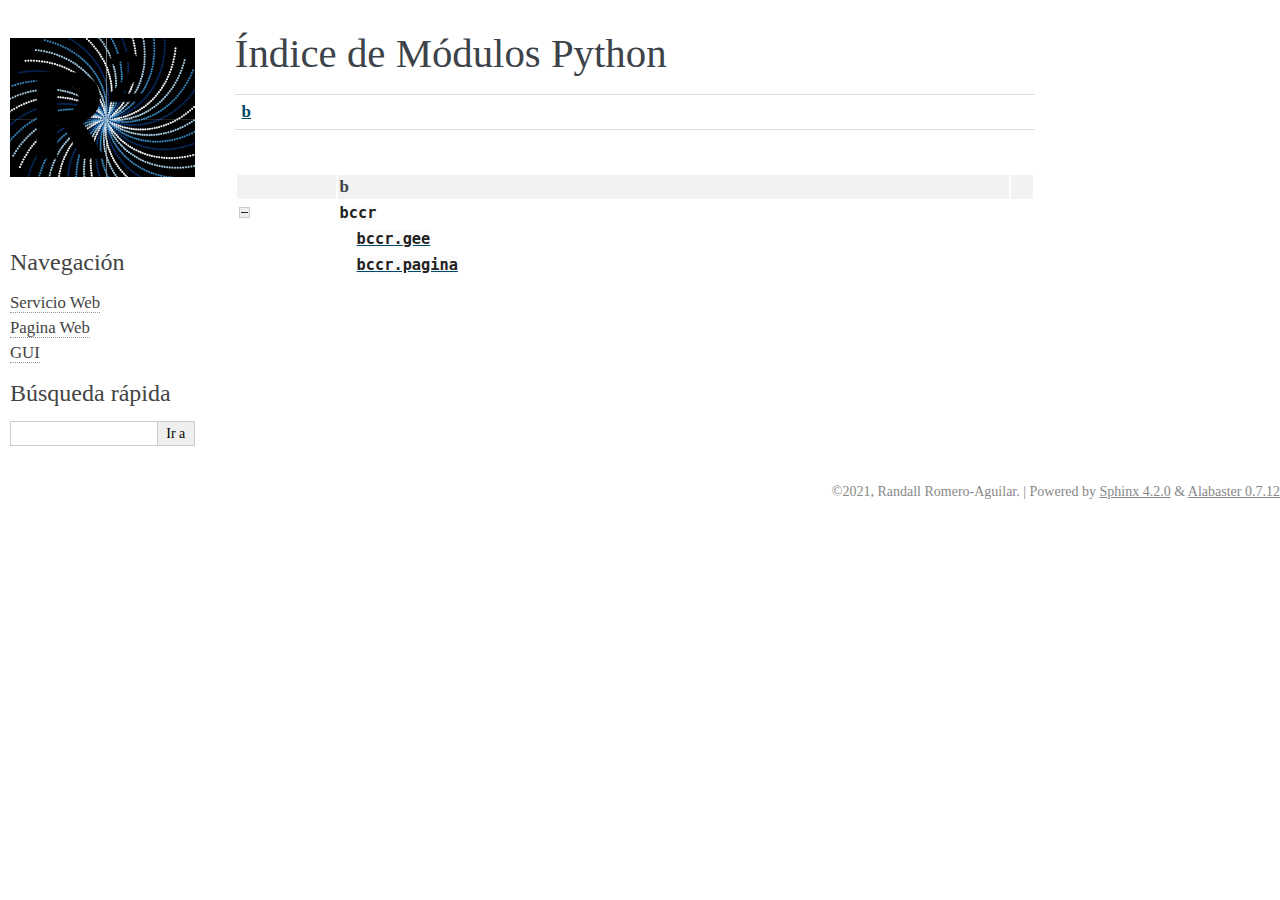
<file: docs/_build/html/py-modindex.html>
<!DOCTYPE html>

<html lang="es">
  <head>
    <meta charset="utf-8" />
    <meta name="viewport" content="width=device-width, initial-scale=1.0" />
    <title>Índice de Módulos Python &#8212; documentación de bccr - 2021.05</title>
    <link rel="stylesheet" type="text/css" href="_static/pygments.css" />
    <link rel="stylesheet" type="text/css" href="_static/alabaster.css" />
    <script data-url_root="./" id="documentation_options" src="_static/documentation_options.js"></script>
    <script src="_static/jquery.js"></script>
    <script src="_static/underscore.js"></script>
    <script src="_static/doctools.js"></script>
    <script src="_static/translations.js"></script>
    <link rel="index" title="Índice" href="genindex.html" />
    <link rel="search" title="Búsqueda" href="search.html" />

   
  <link rel="stylesheet" href="_static/custom.css" type="text/css" />
  
  
  <meta name="viewport" content="width=device-width, initial-scale=0.9, maximum-scale=0.9" />



  </head><body>
  

    <div class="document">
      <div class="documentwrapper">
        <div class="bodywrapper">
          

          <div class="body" role="main">
            

   <h1>Índice de Módulos Python</h1>

   <div class="modindex-jumpbox">
   <a href="#cap-b"><strong>b</strong></a>
   </div>

   <table class="indextable modindextable">
     <tr class="pcap"><td></td><td>&#160;</td><td></td></tr>
     <tr class="cap" id="cap-b"><td></td><td>
       <strong>b</strong></td><td></td></tr>
     <tr>
       <td><img src="_static/minus.png" class="toggler"
              id="toggle-1" style="display: none" alt="-" /></td>
       <td>
       <code class="xref">bccr</code></td><td>
       <em></em></td></tr>
     <tr class="cg-1">
       <td></td>
       <td>&#160;&#160;&#160;
       <a href="gee.html#module-bccr.gee"><code class="xref">bccr.gee</code></a></td><td>
       <em></em></td></tr>
     <tr class="cg-1">
       <td></td>
       <td>&#160;&#160;&#160;
       <a href="pagina.html#module-bccr.pagina"><code class="xref">bccr.pagina</code></a></td><td>
       <em></em></td></tr>
   </table>


          </div>
          
        </div>
      </div>
      <div class="sphinxsidebar" role="navigation" aria-label="main navigation">
        <div class="sphinxsidebarwrapper">
<p class="logo">
  <a href="index.html">
    <img class="logo" src="_static/r2-logo.png" alt="Logo"/>
    
  </a>
</p>






<p>
<iframe src="https://ghbtns.com/github-btn.html?user=randall-romero&repo=bccr&type=watch&count=true&size=large&v=2"
  allowtransparency="true" frameborder="0" scrolling="0" width="200px" height="35px"></iframe>
</p>





<h3>Navegación</h3>
<ul>
<li class="toctree-l1"><a class="reference internal" href="gee.html">Servicio Web</a></li>
<li class="toctree-l1"><a class="reference internal" href="pagina.html">Pagina Web</a></li>
<li class="toctree-l1"><a class="reference internal" href="gui.html">GUI</a></li>
</ul>

<div class="relations">
<h3>Related Topics</h3>
<ul>
  <li><a href="index.html">Documentation overview</a><ul>
  </ul></li>
</ul>
</div>
<div id="searchbox" style="display: none" role="search">
  <h3 id="searchlabel">Búsqueda rápida</h3>
    <div class="searchformwrapper">
    <form class="search" action="search.html" method="get">
      <input type="text" name="q" aria-labelledby="searchlabel" autocomplete="off" autocorrect="off" autocapitalize="off" spellcheck="false"/>
      <input type="submit" value="Ir a" />
    </form>
    </div>
</div>
<script>$('#searchbox').show(0);</script>








        </div>
      </div>
      <div class="clearer"></div>
    </div>
    <div class="footer">
      &copy;2021, Randall Romero-Aguilar.
      
      |
      Powered by <a href="http://sphinx-doc.org/">Sphinx 4.2.0</a>
      &amp; <a href="https://github.com/bitprophet/alabaster">Alabaster 0.7.12</a>
      
    </div>

    

    
  </body>
</html>
</file>
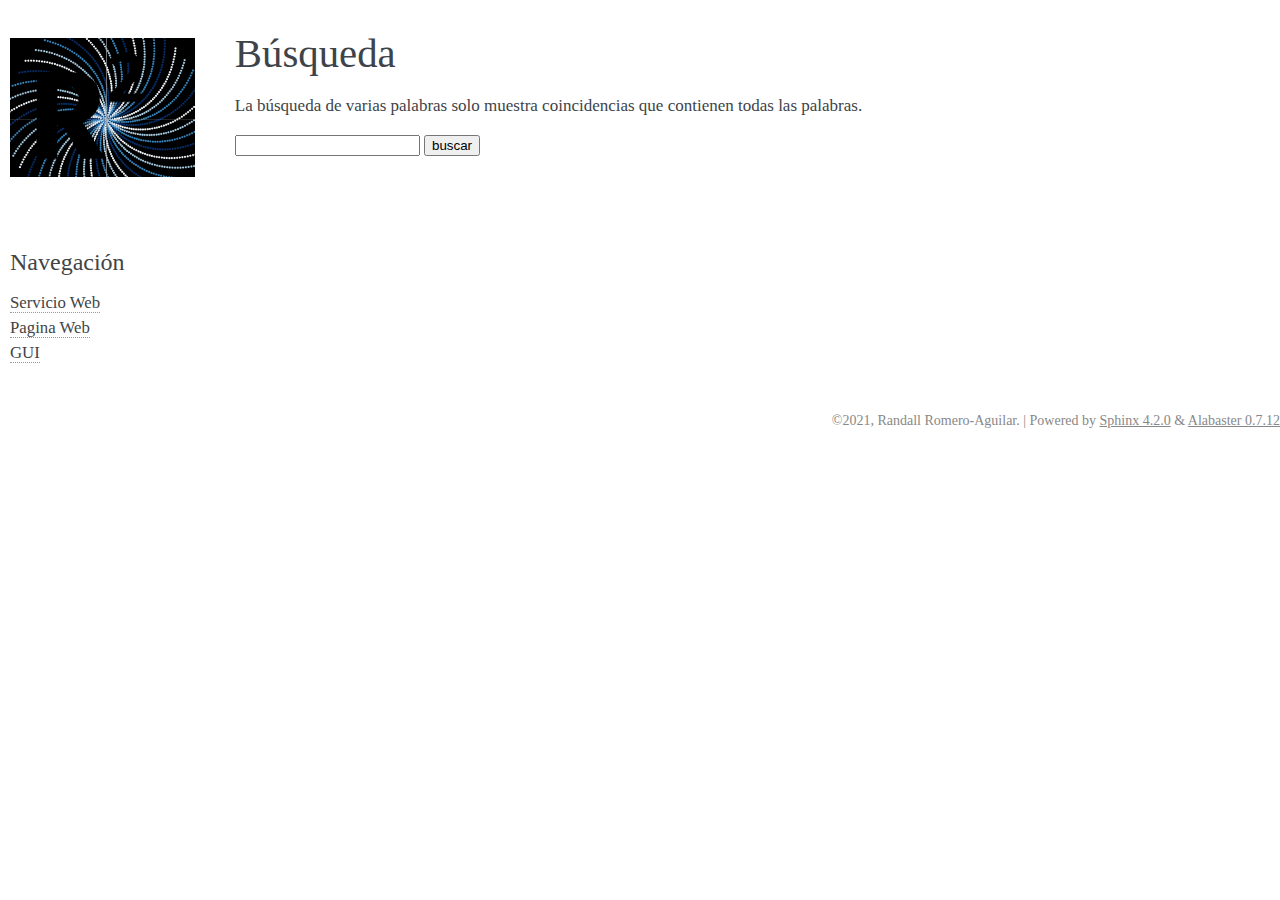
<file: docs/_build/html/search.html>
<!DOCTYPE html>

<html lang="es">
  <head>
    <meta charset="utf-8" />
    <meta name="viewport" content="width=device-width, initial-scale=1.0" />
    <title>Búsqueda &#8212; documentación de bccr - 2021.05</title>
    <link rel="stylesheet" type="text/css" href="_static/pygments.css" />
    <link rel="stylesheet" type="text/css" href="_static/alabaster.css" />
    
    <script data-url_root="./" id="documentation_options" src="_static/documentation_options.js"></script>
    <script src="_static/jquery.js"></script>
    <script src="_static/underscore.js"></script>
    <script src="_static/doctools.js"></script>
    <script src="_static/translations.js"></script>
    <script src="_static/searchtools.js"></script>
    <script src="_static/language_data.js"></script>
    <link rel="index" title="Índice" href="genindex.html" />
    <link rel="search" title="Búsqueda" href="#" />
  <script src="searchindex.js" defer></script>
  
   
  <link rel="stylesheet" href="_static/custom.css" type="text/css" />
  
  
  <meta name="viewport" content="width=device-width, initial-scale=0.9, maximum-scale=0.9" />


  </head><body>
  

    <div class="document">
      <div class="documentwrapper">
        <div class="bodywrapper">
          

          <div class="body" role="main">
            
  <h1 id="search-documentation">Búsqueda</h1>
  
  <noscript>
  <div class="admonition warning">
  <p>
    Por favor, active JavaScript para habilitar la funcionalidad
    de búsqueda.
  </p>
  </div>
  </noscript>
  
  
  <p>
    La búsqueda de varias palabras solo muestra coincidencias que contienen
    todas las palabras.
  </p>
  
  
  <form action="" method="get">
    <input type="text" name="q" aria-labelledby="search-documentation" value="" autocomplete="off" autocorrect="off" autocapitalize="off" spellcheck="false"/>
    <input type="submit" value="buscar" />
    <span id="search-progress" style="padding-left: 10px"></span>
  </form>
  
  
  
  <div id="search-results">
  
  </div>
  

          </div>
          
        </div>
      </div>
      <div class="sphinxsidebar" role="navigation" aria-label="main navigation">
        <div class="sphinxsidebarwrapper">
<p class="logo">
  <a href="index.html">
    <img class="logo" src="_static/r2-logo.png" alt="Logo"/>
    
  </a>
</p>






<p>
<iframe src="https://ghbtns.com/github-btn.html?user=randall-romero&repo=bccr&type=watch&count=true&size=large&v=2"
  allowtransparency="true" frameborder="0" scrolling="0" width="200px" height="35px"></iframe>
</p>





<h3>Navegación</h3>
<ul>
<li class="toctree-l1"><a class="reference internal" href="gee.html">Servicio Web</a></li>
<li class="toctree-l1"><a class="reference internal" href="pagina.html">Pagina Web</a></li>
<li class="toctree-l1"><a class="reference internal" href="gui.html">GUI</a></li>
</ul>

<div class="relations">
<h3>Related Topics</h3>
<ul>
  <li><a href="index.html">Documentation overview</a><ul>
  </ul></li>
</ul>
</div>








        </div>
      </div>
      <div class="clearer"></div>
    </div>
    <div class="footer">
      &copy;2021, Randall Romero-Aguilar.
      
      |
      Powered by <a href="http://sphinx-doc.org/">Sphinx 4.2.0</a>
      &amp; <a href="https://github.com/bitprophet/alabaster">Alabaster 0.7.12</a>
      
    </div>

    

    
  </body>
</html>
</file>
<file: docs/_build/html/_static/pygments.css>
pre { line-height: 125%; margin: 0; }
td.linenos pre { color: #000000; background-color: #f0f0f0; padding-left: 5px; padding-right: 5px; }
span.linenos { color: #000000; background-color: #f0f0f0; padding-left: 5px; padding-right: 5px; }
td.linenos pre.special { color: #000000; background-color: #ffffc0; padding-left: 5px; padding-right: 5px; }
span.linenos.special { color: #000000; background-color: #ffffc0; padding-left: 5px; padding-right: 5px; }
.highlight .hll { background-color: #ffffcc }
.highlight { background: #f8f8f8; }
.highlight .c { color: #8f5902; font-style: italic } /* Comment */
.highlight .err { color: #a40000; border: 1px solid #ef2929 } /* Error */
.highlight .g { color: #000000 } /* Generic */
.highlight .k { color: #004461; font-weight: bold } /* Keyword */
.highlight .l { color: #000000 } /* Literal */
.highlight .n { color: #000000 } /* Name */
.highlight .o { color: #582800 } /* Operator */
.highlight .x { color: #000000 } /* Other */
.highlight .p { color: #000000; font-weight: bold } /* Punctuation */
.highlight .ch { color: #8f5902; font-style: italic } /* Comment.Hashbang */
.highlight .cm { color: #8f5902; font-style: italic } /* Comment.Multiline */
.highlight .cp { color: #8f5902 } /* Comment.Preproc */
.highlight .cpf { color: #8f5902; font-style: italic } /* Comment.PreprocFile */
.highlight .c1 { color: #8f5902; font-style: italic } /* Comment.Single */
.highlight .cs { color: #8f5902; font-style: italic } /* Comment.Special */
.highlight .gd { color: #a40000 } /* Generic.Deleted */
.highlight .ge { color: #000000; font-style: italic } /* Generic.Emph */
.highlight .gr { color: #ef2929 } /* Generic.Error */
.highlight .gh { color: #000080; font-weight: bold } /* Generic.Heading */
.highlight .gi { color: #00A000 } /* Generic.Inserted */
.highlight .go { color: #888888 } /* Generic.Output */
.highlight .gp { color: #745334 } /* Generic.Prompt */
.highlight .gs { color: #000000; font-weight: bold } /* Generic.Strong */
.highlight .gu { color: #800080; font-weight: bold } /* Generic.Subheading */
.highlight .gt { color: #a40000; font-weight: bold } /* Generic.Traceback */
.highlight .kc { color: #004461; font-weight: bold } /* Keyword.Constant */
.highlight .kd { color: #004461; font-weight: bold } /* Keyword.Declaration */
.highlight .kn { color: #004461; font-weight: bold } /* Keyword.Namespace */
.highlight .kp { color: #004461; font-weight: bold } /* Keyword.Pseudo */
.highlight .kr { color: #004461; font-weight: bold } /* Keyword.Reserved */
.highlight .kt { color: #004461; font-weight: bold } /* Keyword.Type */
.highlight .ld { color: #000000 } /* Literal.Date */
.highlight .m { color: #990000 } /* Literal.Number */
.highlight .s { color: #4e9a06 } /* Literal.String */
.highlight .na { color: #c4a000 } /* Name.Attribute */
.highlight .nb { color: #004461 } /* Name.Builtin */
.highlight .nc { color: #000000 } /* Name.Class */
.highlight .no { color: #000000 } /* Name.Constant */
.highlight .nd { color: #888888 } /* Name.Decorator */
.highlight .ni { color: #ce5c00 } /* Name.Entity */
.highlight .ne { color: #cc0000; font-weight: bold } /* Name.Exception */
.highlight .nf { color: #000000 } /* Name.Function */
.highlight .nl { color: #f57900 } /* Name.Label */
.highlight .nn { color: #000000 } /* Name.Namespace */
.highlight .nx { color: #000000 } /* Name.Other */
.highlight .py { color: #000000 } /* Name.Property */
.highlight .nt { color: #004461; font-weight: bold } /* Name.Tag */
.highlight .nv { color: #000000 } /* Name.Variable */
.highlight .ow { color: #004461; font-weight: bold } /* Operator.Word */
.highlight .w { color: #f8f8f8; text-decoration: underline } /* Text.Whitespace */
.highlight .mb { color: #990000 } /* Literal.Number.Bin */
.highlight .mf { color: #990000 } /* Literal.Number.Float */
.highlight .mh { color: #990000 } /* Literal.Number.Hex */
.highlight .mi { color: #990000 } /* Literal.Number.Integer */
.highlight .mo { color: #990000 } /* Literal.Number.Oct */
.highlight .sa { color: #4e9a06 } /* Literal.String.Affix */
.highlight .sb { color: #4e9a06 } /* Literal.String.Backtick */
.highlight .sc { color: #4e9a06 } /* Literal.String.Char */
.highlight .dl { color: #4e9a06 } /* Literal.String.Delimiter */
.highlight .sd { color: #8f5902; font-style: italic } /* Literal.String.Doc */
.highlight .s2 { color: #4e9a06 } /* Literal.String.Double */
.highlight .se { color: #4e9a06 } /* Literal.String.Escape */
.highlight .sh { color: #4e9a06 } /* Literal.String.Heredoc */
.highlight .si { color: #4e9a06 } /* Literal.String.Interpol */
.highlight .sx { color: #4e9a06 } /* Literal.String.Other */
.highlight .sr { color: #4e9a06 } /* Literal.String.Regex */
.highlight .s1 { color: #4e9a06 } /* Literal.String.Single */
.highlight .ss { color: #4e9a06 } /* Literal.String.Symbol */
.highlight .bp { color: #3465a4 } /* Name.Builtin.Pseudo */
.highlight .fm { color: #000000 } /* Name.Function.Magic */
.highlight .vc { color: #000000 } /* Name.Variable.Class */
.highlight .vg { color: #000000 } /* Name.Variable.Global */
.highlight .vi { color: #000000 } /* Name.Variable.Instance */
.highlight .vm { color: #000000 } /* Name.Variable.Magic */
.highlight .il { color: #990000 } /* Literal.Number.Integer.Long */
</file>
<file: docs/_build/html/_static/alabaster.css>
@import url("basic.css");

/* -- page layout ----------------------------------------------------------- */

body {
    font-family: Georgia, serif;
    font-size: 17px;
    background-color: #fff;
    color: #000;
    margin: 0;
    padding: 0;
}


div.document {
    width: 100%;
    margin: 30px auto 0 auto;
}

div.documentwrapper {
    float: left;
    width: 100%;
}

div.bodywrapper {
    margin: 0 0 0 16%;
}

div.sphinxsidebar {
    width: 16%;
    font-size: 14px;
    line-height: 1.5;
}

hr {
    border: 1px solid #B1B4B6;
}

div.body {
    background-color: #fff;
    color: #3E4349;
    padding: 0 30px 0 30px;
}

div.body > .section {
    text-align: left;
}

div.footer {
    width: 100%;
    margin: 20px auto 30px auto;
    font-size: 14px;
    color: #888;
    text-align: right;
}

div.footer a {
    color: #888;
}

p.caption {
    font-family: inherit;
    font-size: inherit;
}


div.relations {
    display: none;
}


div.sphinxsidebar a {
    color: #444;
    text-decoration: none;
    border-bottom: 1px dotted #999;
}

div.sphinxsidebar a:hover {
    border-bottom: 1px solid #999;
}

div.sphinxsidebarwrapper {
    padding: 18px 10px;
}

div.sphinxsidebarwrapper p.logo {
    padding: 0;
    margin: -10px 0 0 0px;
    text-align: center;
}

div.sphinxsidebarwrapper h1.logo {
    margin-top: -10px;
    text-align: center;
    margin-bottom: 5px;
    text-align: left;
}

div.sphinxsidebarwrapper h1.logo-name {
    margin-top: 0px;
}

div.sphinxsidebarwrapper p.blurb {
    margin-top: 0;
    font-style: normal;
}

div.sphinxsidebar h3,
div.sphinxsidebar h4 {
    font-family: Georgia, serif;
    color: #444;
    font-size: 24px;
    font-weight: normal;
    margin: 0 0 5px 0;
    padding: 0;
}

div.sphinxsidebar h4 {
    font-size: 20px;
}

div.sphinxsidebar h3 a {
    color: #444;
}

div.sphinxsidebar p.logo a,
div.sphinxsidebar h3 a,
div.sphinxsidebar p.logo a:hover,
div.sphinxsidebar h3 a:hover {
    border: none;
}

div.sphinxsidebar p {
    color: #555;
    margin: 10px 0;
}

div.sphinxsidebar ul {
    margin: 10px 0;
    padding: 0;
    color: #000;
}

div.sphinxsidebar ul li.toctree-l1 > a {
    font-size: 120%;
}

div.sphinxsidebar ul li.toctree-l2 > a {
    font-size: 110%;
}

div.sphinxsidebar input {
    border: 1px solid #CCC;
    font-family: Georgia, serif;
    font-size: 1em;
}

div.sphinxsidebar hr {
    border: none;
    height: 1px;
    color: #AAA;
    background: #AAA;

    text-align: left;
    margin-left: 0;
    width: 50%;
}

div.sphinxsidebar .badge {
    border-bottom: none;
}

div.sphinxsidebar .badge:hover {
    border-bottom: none;
}

/* To address an issue with donation coming after search */
div.sphinxsidebar h3.donation {
    margin-top: 10px;
}

/* -- body styles ----------------------------------------------------------- */

a {
    color: #004B6B;
    text-decoration: underline;
}

a:hover {
    color: #6D4100;
    text-decoration: underline;
}

div.body h1,
div.body h2,
div.body h3,
div.body h4,
div.body h5,
div.body h6 {
    font-family: Georgia, serif;
    font-weight: normal;
    margin: 30px 0px 10px 0px;
    padding: 0;
}

div.body h1 { margin-top: 0; padding-top: 0; font-size: 240%; }
div.body h2 { font-size: 180%; }
div.body h3 { font-size: 150%; }
div.body h4 { font-size: 130%; }
div.body h5 { font-size: 100%; }
div.body h6 { font-size: 100%; }

a.headerlink {
    color: #DDD;
    padding: 0 4px;
    text-decoration: none;
}

a.headerlink:hover {
    color: #444;
    background: #EAEAEA;
}

div.body p, div.body dd, div.body li {
    line-height: 1.4em;
}

div.admonition {
    margin: 20px 0px;
    padding: 10px 30px;
    background-color: #EEE;
    border: 1px solid #CCC;
}

div.admonition tt.xref, div.admonition code.xref, div.admonition a tt {
    background-color: #FBFBFB;
    border-bottom: 1px solid #fafafa;
}

div.admonition p.admonition-title {
    font-family: Georgia, serif;
    font-weight: normal;
    font-size: 24px;
    margin: 0 0 10px 0;
    padding: 0;
    line-height: 1;
}

div.admonition p.last {
    margin-bottom: 0;
}

div.highlight {
    background-color: #fff;
}

dt:target, .highlight {
    background: #FAF3E8;
}

div.warning {
    background-color: #FCC;
    border: 1px solid #FAA;
}

div.danger {
    background-color: #FCC;
    border: 1px solid #FAA;
    -moz-box-shadow: 2px 2px 4px #D52C2C;
    -webkit-box-shadow: 2px 2px 4px #D52C2C;
    box-shadow: 2px 2px 4px #D52C2C;
}

div.error {
    background-color: #FCC;
    border: 1px solid #FAA;
    -moz-box-shadow: 2px 2px 4px #D52C2C;
    -webkit-box-shadow: 2px 2px 4px #D52C2C;
    box-shadow: 2px 2px 4px #D52C2C;
}

div.caution {
    background-color: #FCC;
    border: 1px solid #FAA;
}

div.attention {
    background-color: #FCC;
    border: 1px solid #FAA;
}

div.important {
    background-color: #EEE;
    border: 1px solid #CCC;
}

div.note {
    background-color: #EEE;
    border: 1px solid #CCC;
}

div.tip {
    background-color: #EEE;
    border: 1px solid #CCC;
}

div.hint {
    background-color: #EEE;
    border: 1px solid #CCC;
}

div.seealso {
    background-color: #EEE;
    border: 1px solid #CCC;
}

div.topic {
    background-color: #EEE;
}

p.admonition-title {
    display: inline;
}

p.admonition-title:after {
    content: ":";
}

pre, tt, code {
    font-family: 'Consolas', 'Menlo', 'DejaVu Sans Mono', 'Bitstream Vera Sans Mono', monospace;
    font-size: 0.9em;
}

.hll {
    background-color: #FFC;
    margin: 0 -12px;
    padding: 0 12px;
    display: block;
}

img.screenshot {
}

tt.descname, tt.descclassname, code.descname, code.descclassname {
    font-size: 0.95em;
}

tt.descname, code.descname {
    padding-right: 0.08em;
}

img.screenshot {
    -moz-box-shadow: 2px 2px 4px #EEE;
    -webkit-box-shadow: 2px 2px 4px #EEE;
    box-shadow: 2px 2px 4px #EEE;
}

table.docutils {
    border: 1px solid #888;
    -moz-box-shadow: 2px 2px 4px #EEE;
    -webkit-box-shadow: 2px 2px 4px #EEE;
    box-shadow: 2px 2px 4px #EEE;
}

table.docutils td, table.docutils th {
    border: 1px solid #888;
    padding: 0.25em 0.7em;
}

table.field-list, table.footnote {
    border: none;
    -moz-box-shadow: none;
    -webkit-box-shadow: none;
    box-shadow: none;
}

table.footnote {
    margin: 15px 0;
    width: 100%;
    border: 1px solid #EEE;
    background: #FDFDFD;
    font-size: 0.9em;
}

table.footnote + table.footnote {
    margin-top: -15px;
    border-top: none;
}

table.field-list th {
    padding: 0 0.8em 0 0;
}

table.field-list td {
    padding: 0;
}

table.field-list p {
    margin-bottom: 0.8em;
}

/* Cloned from
 * https://github.com/sphinx-doc/sphinx/commit/ef60dbfce09286b20b7385333d63a60321784e68
 */
.field-name {
    -moz-hyphens: manual;
    -ms-hyphens: manual;
    -webkit-hyphens: manual;
    hyphens: manual;
}

table.footnote td.label {
    width: .1px;
    padding: 0.3em 0 0.3em 0.5em;
}

table.footnote td {
    padding: 0.3em 0.5em;
}

dl {
    margin: 0;
    padding: 0;
}

dl dd {
    margin-left: 30px;
}

blockquote {
    margin: 0 0 0 30px;
    padding: 0;
}

ul, ol {
    /* Matches the 30px from the narrow-screen "li > ul" selector below */
    margin: 10px 0 10px 30px;
    padding: 0;
}

pre {
    background: #EEE;
    padding: 7px 30px;
    margin: 15px 0px;
    line-height: 1.3em;
}

div.viewcode-block:target {
    background: #ffd;
}

dl pre, blockquote pre, li pre {
    margin-left: 0;
    padding-left: 30px;
}

tt, code {
    background-color: #ecf0f3;
    color: #222;
    /* padding: 1px 2px; */
}

tt.xref, code.xref, a tt {
    background-color: #FBFBFB;
    border-bottom: 1px solid #fff;
}

a.reference {
    text-decoration: none;
    border-bottom: 1px dotted #004B6B;
}

/* Don't put an underline on images */
a.image-reference, a.image-reference:hover {
    border-bottom: none;
}

a.reference:hover {
    border-bottom: 1px solid #6D4100;
}

a.footnote-reference {
    text-decoration: none;
    font-size: 0.7em;
    vertical-align: top;
    border-bottom: 1px dotted #004B6B;
}

a.footnote-reference:hover {
    border-bottom: 1px solid #6D4100;
}

a:hover tt, a:hover code {
    background: #EEE;
}


@media screen and (max-width: 870px) {

    div.sphinxsidebar {
    	display: none;
    }

    div.document {
       width: 100%;

    }

    div.documentwrapper {
    	margin-left: 0;
    	margin-top: 0;
    	margin-right: 0;
    	margin-bottom: 0;
    }

    div.bodywrapper {
    	margin-top: 0;
    	margin-right: 0;
    	margin-bottom: 0;
    	margin-left: 0;
    }

    ul {
    	margin-left: 0;
    }

	li > ul {
        /* Matches the 30px from the "ul, ol" selector above */
		margin-left: 30px;
	}

    .document {
    	width: auto;
    }

    .footer {
    	width: auto;
    }

    .bodywrapper {
    	margin: 0;
    }

    .footer {
    	width: auto;
    }

    .github {
        display: none;
    }



}



@media screen and (max-width: 875px) {

    body {
        margin: 0;
        padding: 20px 30px;
    }

    div.documentwrapper {
        float: none;
        background: #fff;
    }

    div.sphinxsidebar {
        display: block;
        float: none;
        width: 102.5%;
        margin: 50px -30px -20px -30px;
        padding: 10px 20px;
        background: #333;
        color: #FFF;
    }

    div.sphinxsidebar h3, div.sphinxsidebar h4, div.sphinxsidebar p,
    div.sphinxsidebar h3 a {
        color: #fff;
    }

    div.sphinxsidebar a {
        color: #AAA;
    }

    div.sphinxsidebar p.logo {
        display: none;
    }

    div.document {
        width: 100%;
        margin: 0;
    }

    div.footer {
        display: none;
    }

    div.bodywrapper {
        margin: 0;
    }

    div.body {
        min-height: 0;
        padding: 0;
    }

    .rtd_doc_footer {
        display: none;
    }

    .document {
        width: auto;
    }

    .footer {
        width: auto;
    }

    .footer {
        width: auto;
    }

    .github {
        display: none;
    }
}


/* misc. */

.revsys-inline {
    display: none!important;
}

/* Make nested-list/multi-paragraph items look better in Releases changelog
 * pages. Without this, docutils' magical list fuckery causes inconsistent
 * formatting between different release sub-lists.
 */
div#changelog > div.section > ul > li > p:only-child {
    margin-bottom: 0;
}

/* Hide fugly table cell borders in ..bibliography:: directive output */
table.docutils.citation, table.docutils.citation td, table.docutils.citation th {
  border: none;
  /* Below needed in some edge cases; if not applied, bottom shadows appear */
  -moz-box-shadow: none;
  -webkit-box-shadow: none;
  box-shadow: none;
}


/* relbar */

.related {
    line-height: 30px;
    width: 100%;
    font-size: 0.9rem;
}

.related.top {
    border-bottom: 1px solid #EEE;
    margin-bottom: 20px;
}

.related.bottom {
    border-top: 1px solid #EEE;
}

.related ul {
    padding: 0;
    margin: 0;
    list-style: none;
}

.related li {
    display: inline;
}

nav#rellinks {
    float: right;
}

nav#rellinks li+li:before {
    content: "|";
}

nav#breadcrumbs li+li:before {
    content: "\00BB";
}

/* Hide certain items when printing */
@media print {
    div.related {
        display: none;
    }
}
</file>
<file: docs/_build/html/_static/custom.css>
/* This file intentionally left blank. */
</file>
